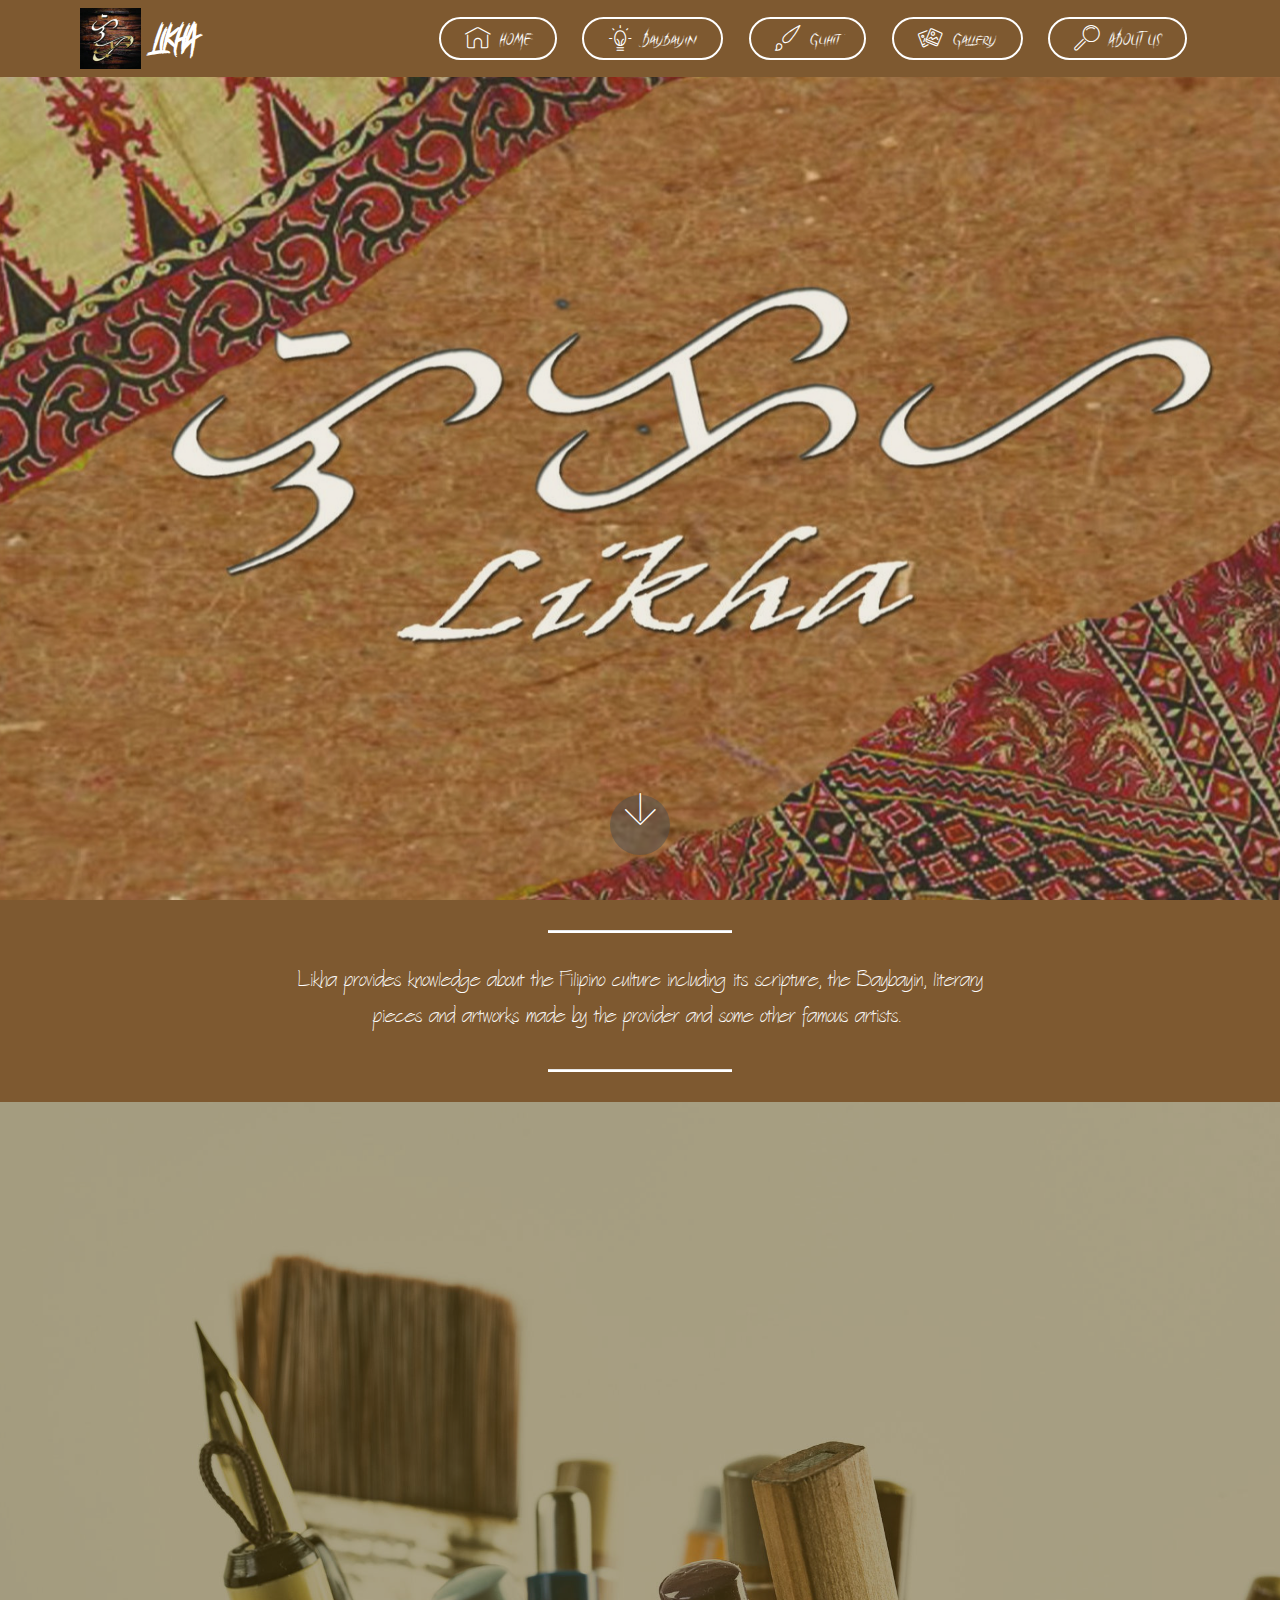
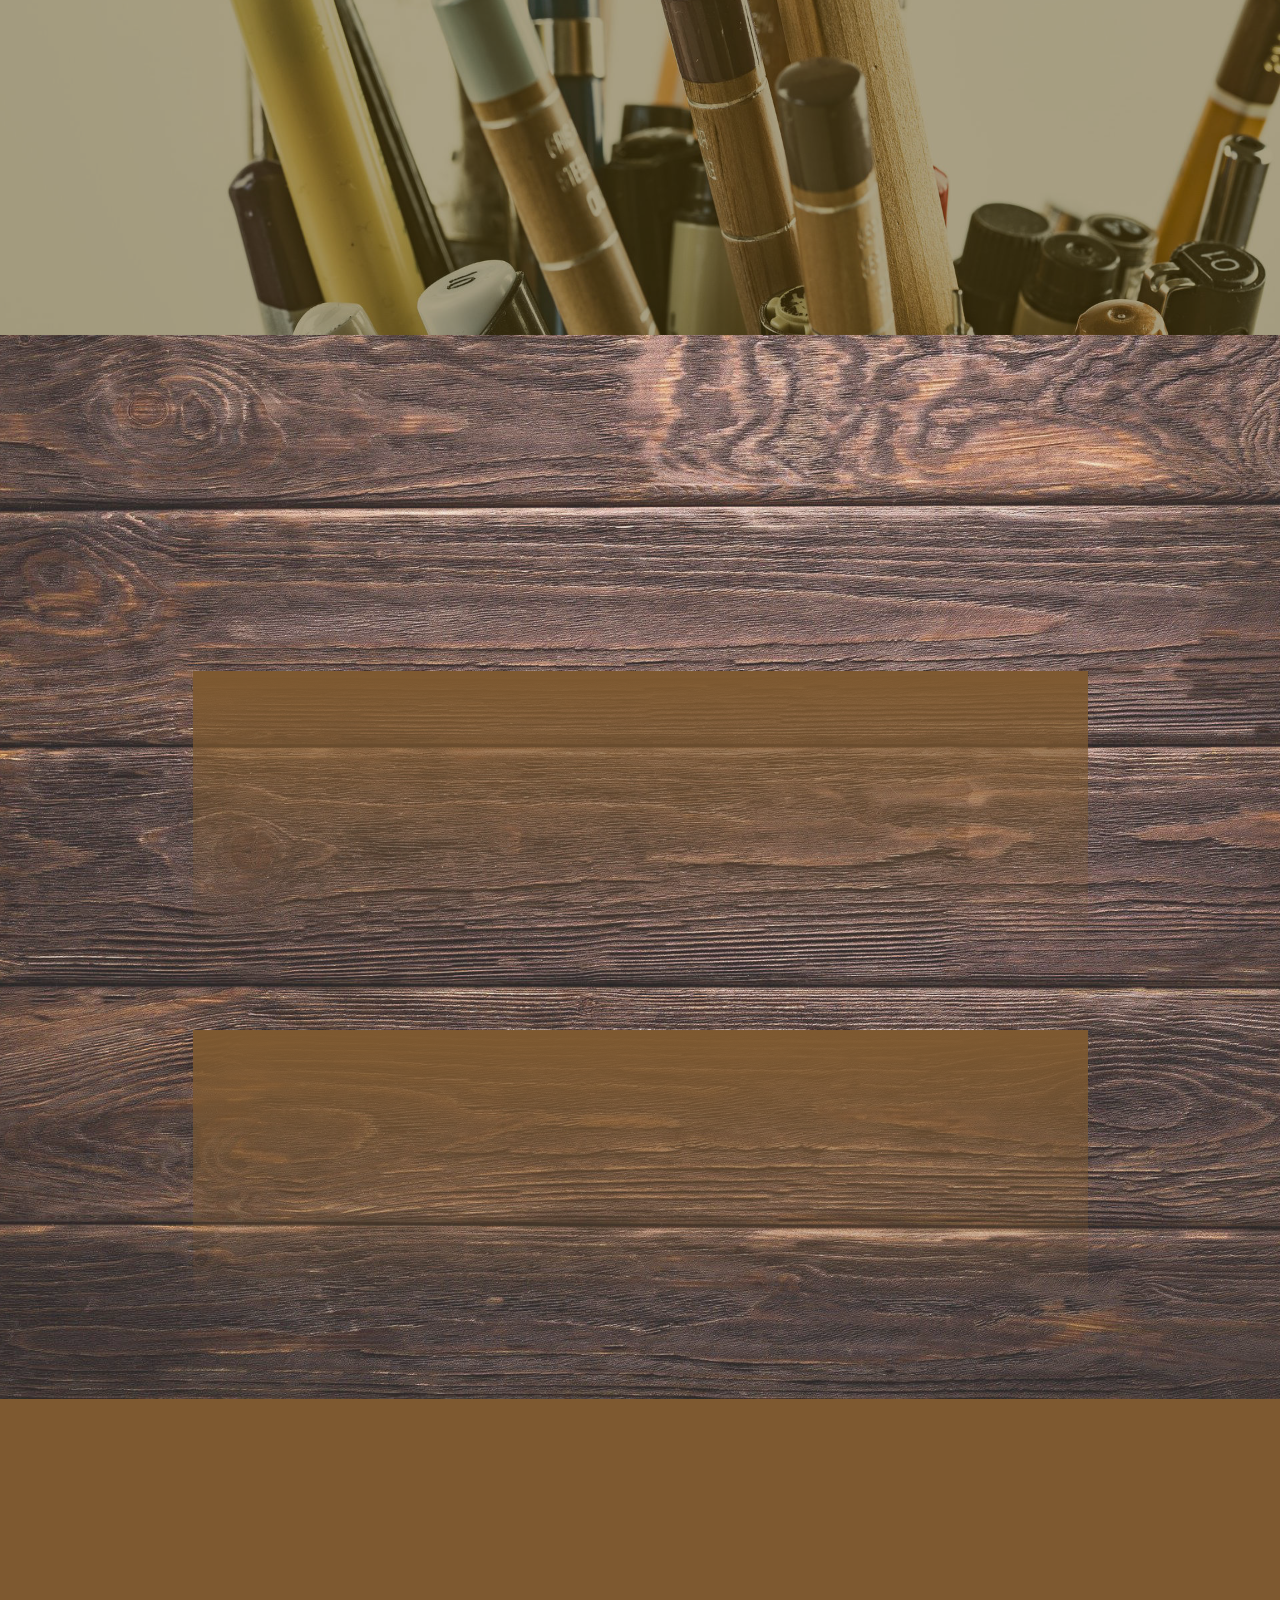
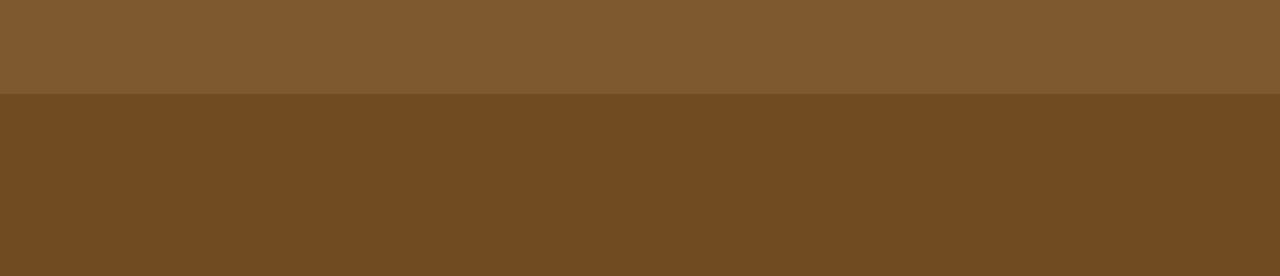
<file: index.html>
<!DOCTYPE html>
<html  >
<head>
  <!-- Site made with Mobirise Website Builder v4.11.6, https://mobirise.com -->
  <meta charset="UTF-8">
  <meta http-equiv="X-UA-Compatible" content="IE=edge">
  <meta name="generator" content="Mobirise v4.11.6, mobirise.com">
  <meta name="viewport" content="width=device-width, initial-scale=1, minimum-scale=1">
  <link rel="shortcut icon" href="assets/images/logo-122x122.jpg" type="image/x-icon">
  <meta name="description" content="Likha is a website that aims to promote Baybayin and inspire those who love art. ">
  
  <title>Home</title>
  <link rel="stylesheet" href="assets/web/assets/mobirise-icons/mobirise-icons.css">
  <link rel="stylesheet" href="assets/bootstrap/css/bootstrap.min.css">
  <link rel="stylesheet" href="assets/bootstrap/css/bootstrap-grid.min.css">
  <link rel="stylesheet" href="assets/bootstrap/css/bootstrap-reboot.min.css">
  <link rel="stylesheet" href="assets/socicon/css/styles.css">
  <link rel="stylesheet" href="assets/tether/tether.min.css">
  <link rel="stylesheet" href="assets/animatecss/animate.min.css">
  <link rel="stylesheet" href="assets/dropdown/css/style.css">
  <link rel="stylesheet" href="assets/theme/css/style.css">
  <link href="assets/fonts/style.css" rel="stylesheet">
  <link rel="preload" as="style" href="assets/mobirise/css/mbr-additional.css"><link rel="stylesheet" href="assets/mobirise/css/mbr-additional.css" type="text/css">
  
  
  
</head>
<body>
  <section class="menu cid-rJhqG08rZu" once="menu" id="menu1-3">

    

    <nav class="navbar navbar-expand beta-menu navbar-dropdown align-items-center navbar-fixed-top navbar-toggleable-sm">
        <button class="navbar-toggler navbar-toggler-right" type="button" data-toggle="collapse" data-target="#navbarSupportedContent" aria-controls="navbarSupportedContent" aria-expanded="false" aria-label="Toggle navigation">
            <div class="hamburger">
                <span></span>
                <span></span>
                <span></span>
                <span></span>
            </div>
        </button>
        <div class="menu-logo">
            <div class="navbar-brand">
                <span class="navbar-logo">
                    <a href="https://mobirise.co">
                         <img src="assets/images/logo-122x122.jpg" alt="Mobirise" title="" style="height: 3.8rem;">
                    </a>
                </span>
                <span class="navbar-caption-wrap"><a class="navbar-caption text-white display-4" href="https://mobirise.co">LIKHA</a></span>
            </div>
        </div>
        <div class="collapse navbar-collapse" id="navbarSupportedContent">
            
            <div class="navbar-buttons mbr-section-btn"><a class="btn btn-sm btn-white-outline display-7" href="index.html"><span class="mbri-home mbr-iconfont mbr-iconfont-btn"></span>HOME</a>  <a class="btn btn-sm btn-white-outline display-7" href="page1.html"><span class="mbri-idea mbr-iconfont mbr-iconfont-btn"></span>Baybayin</a> <a class="btn btn-sm btn-white-outline display-7" href="page4.html"><span class="mbri-change-style mbr-iconfont mbr-iconfont-btn"></span>Guhit</a> <a class="btn btn-sm btn-white-outline display-7" href="page2.html"><span class="mbri-image-gallery mbr-iconfont mbr-iconfont-btn"></span>Gallery</a> <a class="btn btn-sm btn-white-outline display-7" href="page3.html"><span class="mbri-search mbr-iconfont mbr-iconfont-btn"></span>ABOUT US</a></div>
        </div>
    </nav>
</section>

<section class="engine"><a href="https://mobirise.info/m">free web design templates</a></section><section class="header12 cid-rJhqN5jHeZ mbr-fullscreen" id="header12-5">

    

    <div class="mbr-overlay" style="opacity: 0.2; background-color: rgb(177, 163, 116);">
    </div>

    <div class="container  ">
            <div class="media-container">
                <div class="col-md-12 align-center">
                    
                    
                    

                    <div class="icons-media-container mbr-white">
                        <div class="card col-12 col-md-6">
                            
                            
                        </div>

                        <div class="card col-12 col-md-6">
                            
                            
                        </div>

                        

                        
                    </div>
                </div>
            </div>
    </div>

    <div class="mbr-arrow hidden-sm-down" aria-hidden="true">
        <a href="#next">
            <i class="mbri-down mbr-iconfont"></i>
        </a>
    </div>
</section>

<section class="mbr-section article content10 cid-rJhuNyxZTS" id="content10-d">
    
     

    <div class="container">
        <div class="inner-container" style="width: 66%;">
            <hr class="line" style="width: 25%;">
            <div class="section-text align-center mbr-white mbr-fonts-style display-5">Likha provides knowledge about the Filipino culture including its scripture, the Baybayin, literary pieces and artworks made by the provider and some other famous artists.&nbsp;</div>
            <hr class="line" style="width: 25%;">
        </div>
    </div>
</section>

<section class="features2 cid-rJhqWRaeIA" id="features2-6">

    

    <div class="mbr-overlay" style="opacity: 0.5; background-color: rgb(86, 68, 11);">
    </div>
    
    <div class="container">
        <div class="media-container-row">
            <div class="card p-3 col-12 col-md-6">
                <div class="card-wrapper">
                    <div class="card-img">
                        <img src="assets/images/nolisoliph-writingsystems1-1024x576.jpg" alt="Mobirise" title="">
                    </div>
                    <div class="card-box">
                        <h4 class="card-title pb-3 mbr-fonts-style display-4">Baybayin</h4>
                        <p class="mbr-text mbr-fonts-style display-5">&nbsp;Baybayin is one of the prominent ancient script used by the Tagalog people . Baybayin literally means "to spell"  from the word "Baybay" of the Filipino language. It has been part and one of the foundation of our culture and has been respected by the explorers . It is commonly mistaken as <strong>"Alibata"</strong> .<br><a href="page1.html" class="text-success"><strong>Learn more..</strong>.</a>
                        </p>
                    </div>
                </div>
            </div>

            <div class="card p-3 col-12 col-md-6">
                <div class="card-wrapper">
                    <div class="card-img">
                        <img src="assets/images/background2.jpg" alt="Mobirise">
                    </div>
                    <div class="card-box ">
                        <h4 class="card-title pb-3 mbr-fonts-style display-4">Guhit</h4>
                        <p class="mbr-text mbr-fonts-style display-5">Likha provides a gallery of portraits and other artworks  this may also include famous and some original literary pieces that the user may view and learn from the artworks.<br> <a href="page2.html" class="text-success"><strong>Learn more..</strong>.</a>
                        </p>
                    </div>
                </div>
            </div>

            

            
        </div>
    </div>
</section>

<section class="testimonials5 cid-rJhrad2Wby" id="testimonials5-9">

    

    <div class="mbr-overlay" style="opacity: 0.2; background-color: rgb(193, 193, 193);">
    </div>
    <div class="container">
        <div class="media-container-row">
            <div class="title col-12 align-center">
                <h2 class="pb-3 mbr-fonts-style display-2">
                    WHAT OUR DEVELOPERS SAY
                </h2>
                <h3 class="mbr-section-subtitle mbr-light pb-3 mbr-fonts-style display-5">Likha is a concept made by two senior high school students who aim to share knowledge and give inspiration to those who want to learn the Filipino old scripture or the <em>Baybayin</em>&nbsp;and how to draw from scratch to beautiful artworks.</h3>
            </div>
        </div>
    </div>

    <div class="container">
        <div class="media-container-column">
            

            
        <div class="mbr-testimonial align-center col-12 col-md-10">
                <div class="panel-item">
                    <div class="card-block">
                        <div class="testimonial-photo">
                            <img src="assets/images/79209438-832452093892197-1721876376358748160-n-240x224.jpeg" alt="" title="">
                        </div>
                        <p class="mbr-text mbr-fonts-style mbr-white display-5">" With passion and creativity, you'll be great and awesome as you think you will be. "</p>
                    </div>
                    <div class="card-footer">
                        <div class="mbr-author-name mbr-bold mbr-fonts-style mbr-white display-5">Angelu Framcisco</div>
                        <small class="mbr-author-desc mbr-italic mbr-light mbr-fonts-style mbr-white display-5">
                               Developer
                        </small>
                    </div>
                </div>
            </div><div class="mbr-testimonial align-center col-12 col-md-10">
                <div class="panel-item">
                    <div class="card-block">
                        <div class="testimonial-photo">
                            <img src="assets/images/7f878ef1-1cfe-4973-974a-5d014dd14a30-240x320.jpeg" alt="" title="">
                        </div>
                        <p class="mbr-text mbr-fonts-style mbr-white display-5">&nbsp;" Read, Learn, Practice, Spread love and ethnicity "</p>
                    </div>
                    <div class="card-footer">
                        <div class="mbr-author-name mbr-bold mbr-fonts-style mbr-white display-5">Lois Gyle Salamat</div>
                        <small class="mbr-author-desc mbr-italic mbr-light mbr-fonts-style mbr-white display-5">
                               Developer
                        </small>
                    </div>
                </div>
            </div></div>
    </div>   
</section>

<section class="cid-rJhrkpAFcf" id="footer1-a">

    

    

    <div class="container">
        <div class="media-container-row content text-white">
            <div class="col-12 col-md-3">
                <div class="media-wrap">
                    <a href="https://mobirise.co/">
                        <img src="assets/images/logo-192x192.jpg" alt="Mobirise" title="">
                    </a>
                </div>
            </div>
            <div class="col-12 col-md-3 mbr-fonts-style display-5">
                <h5 class="pb-3">
                    Address
                </h5>
                <p class="mbr-text">123 Brgy. Dequilo&nbsp;<br>Makati City, Philippines 101</p>
            </div>
            <div class="col-12 col-md-3 mbr-fonts-style display-5">
                <h5 class="pb-3">
                    Contacts
                </h5>
                <p class="mbr-text">
                    Email: likha.ltd@gmail.com
                    <br>Phone: +1 (0) 173 6824 561
                    <br>Fax: +1 (0) 084 9634 352
                </p>
            </div>
            <div class="col-12 col-md-3 mbr-fonts-style display-7">
                <h5 class="pb-3"></h5>
                <p class="mbr-text"></p>
            </div>
        </div>
        
    </div>
</section>

<section once="footers" class="cid-rJoE8B78Yw" id="footer7-n">

    

    

    <div class="container">
        <div class="media-container-row align-center mbr-white">
            <div class="row row-links">
                <ul class="foot-menu">
                    
                    
                    
                    
                    
                <li class="foot-menu-item mbr-fonts-style display-7">
                        <a class="text-white mbr-bold" href="page3.html" target="_blank">About us</a>
                    </li></ul>
            </div>
            <div class="row social-row">
                <div class="social-list align-right pb-2">
                    
                    
                    
                    
                    
                    
                <div class="soc-item">
                        <a href="https://twitter.com/mobirise" target="_blank">
                            <span class="socicon-twitter socicon mbr-iconfont mbr-iconfont-social"></span>
                        </a>
                    </div><div class="soc-item">
                        <a href="https://www.facebook.com/pages/Mobirise/1616226671953247" target="_blank">
                            <span class="socicon-facebook socicon mbr-iconfont mbr-iconfont-social"></span>
                        </a>
                    </div><div class="soc-item">
                        <a href="https://www.youtube.com/c/mobirise" target="_blank">
                            <span class="socicon-youtube socicon mbr-iconfont mbr-iconfont-social"></span>
                        </a>
                    </div></div>
            </div>
            <div class="row row-copirayt">
                <p class="mbr-text mb-0 mbr-fonts-style mbr-white align-center display-5">
                    © Copyright 2019 Likha - All Rights Reserved
                </p>
            </div>
        </div>
    </div>
</section>


  <script src="assets/web/assets/jquery/jquery.min.js"></script>
  <script src="assets/popper/popper.min.js"></script>
  <script src="assets/bootstrap/js/bootstrap.min.js"></script>
  <script src="assets/smoothscroll/smooth-scroll.js"></script>
  <script src="assets/tether/tether.min.js"></script>
  <script src="assets/touchswipe/jquery.touch-swipe.min.js"></script>
  <script src="assets/viewportchecker/jquery.viewportchecker.js"></script>
  <script src="assets/vimeoplayer/jquery.mb.vimeo_player.js"></script>
  <script src="assets/dropdown/js/nav-dropdown.js"></script>
  <script src="assets/dropdown/js/navbar-dropdown.js"></script>
  <script src="assets/theme/js/script.js"></script>
  
  
  <input name="animation" type="hidden">
  </body>
</html>
</file>
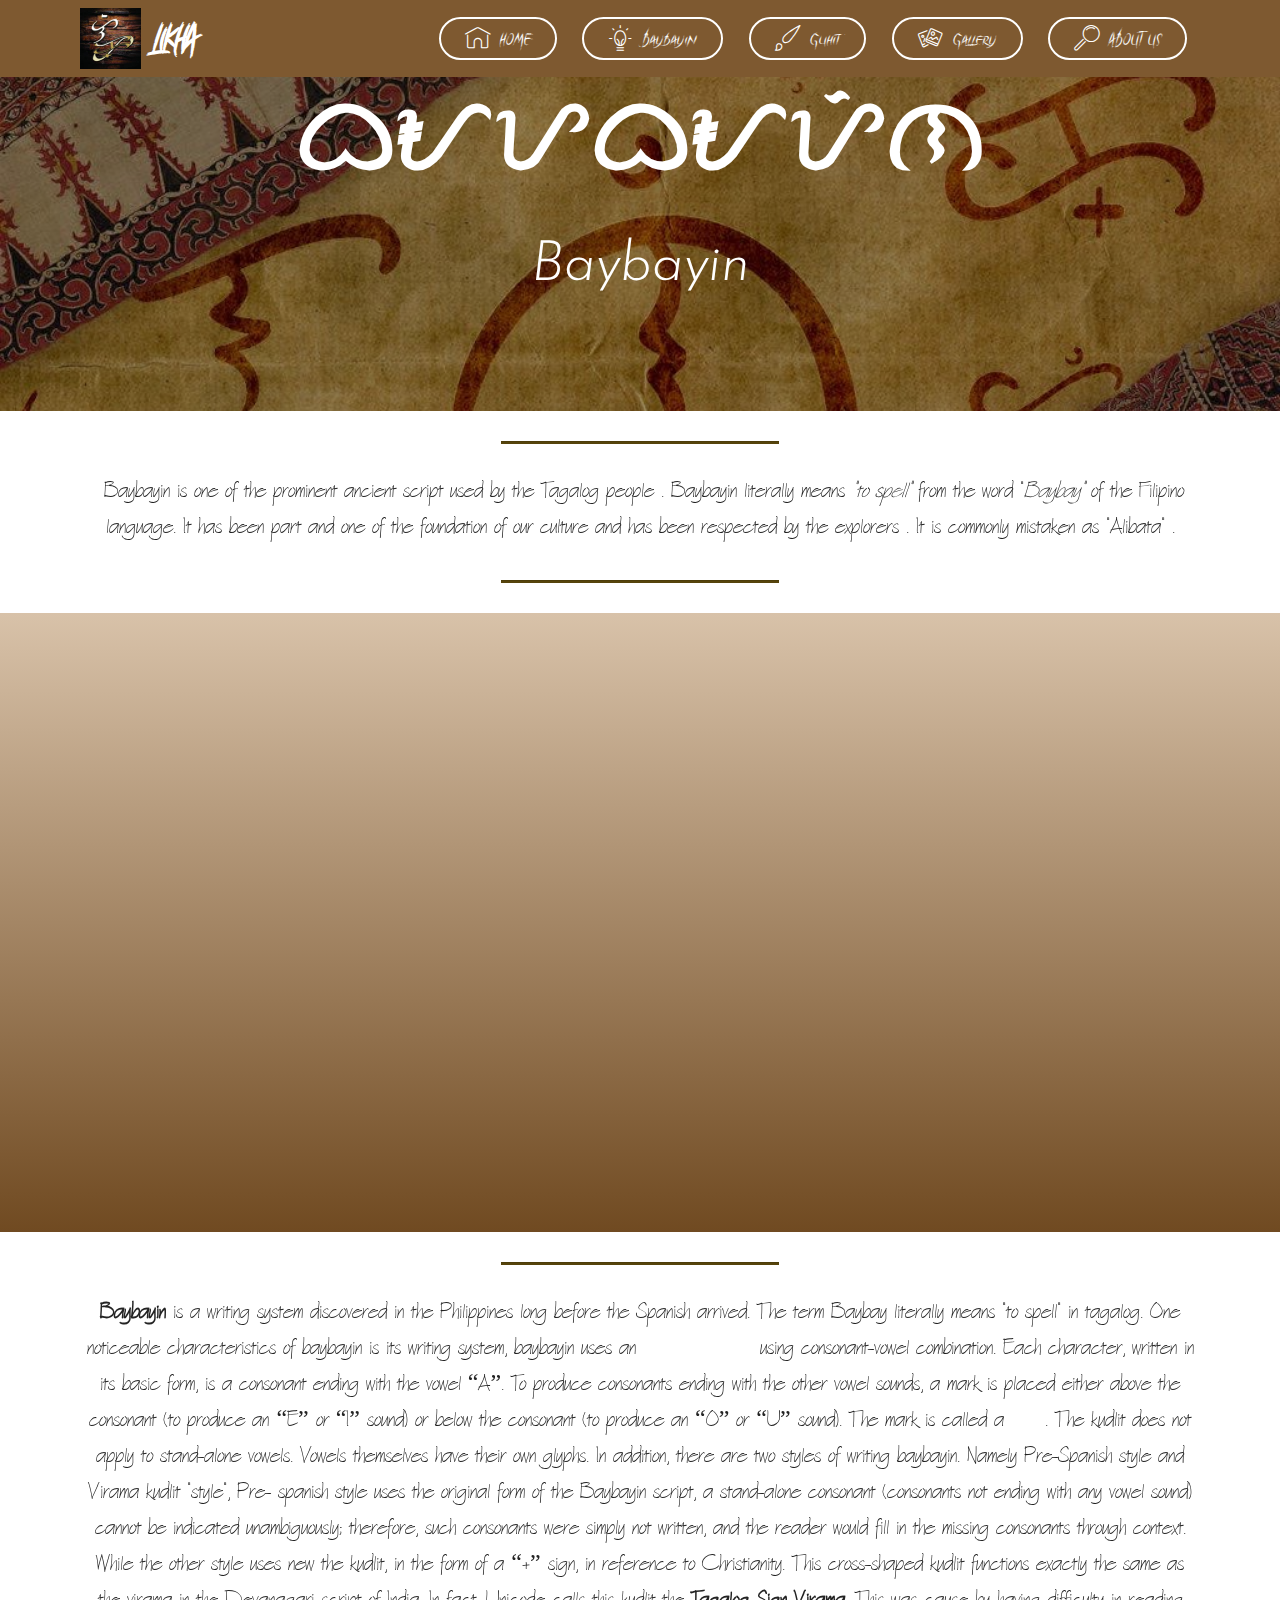
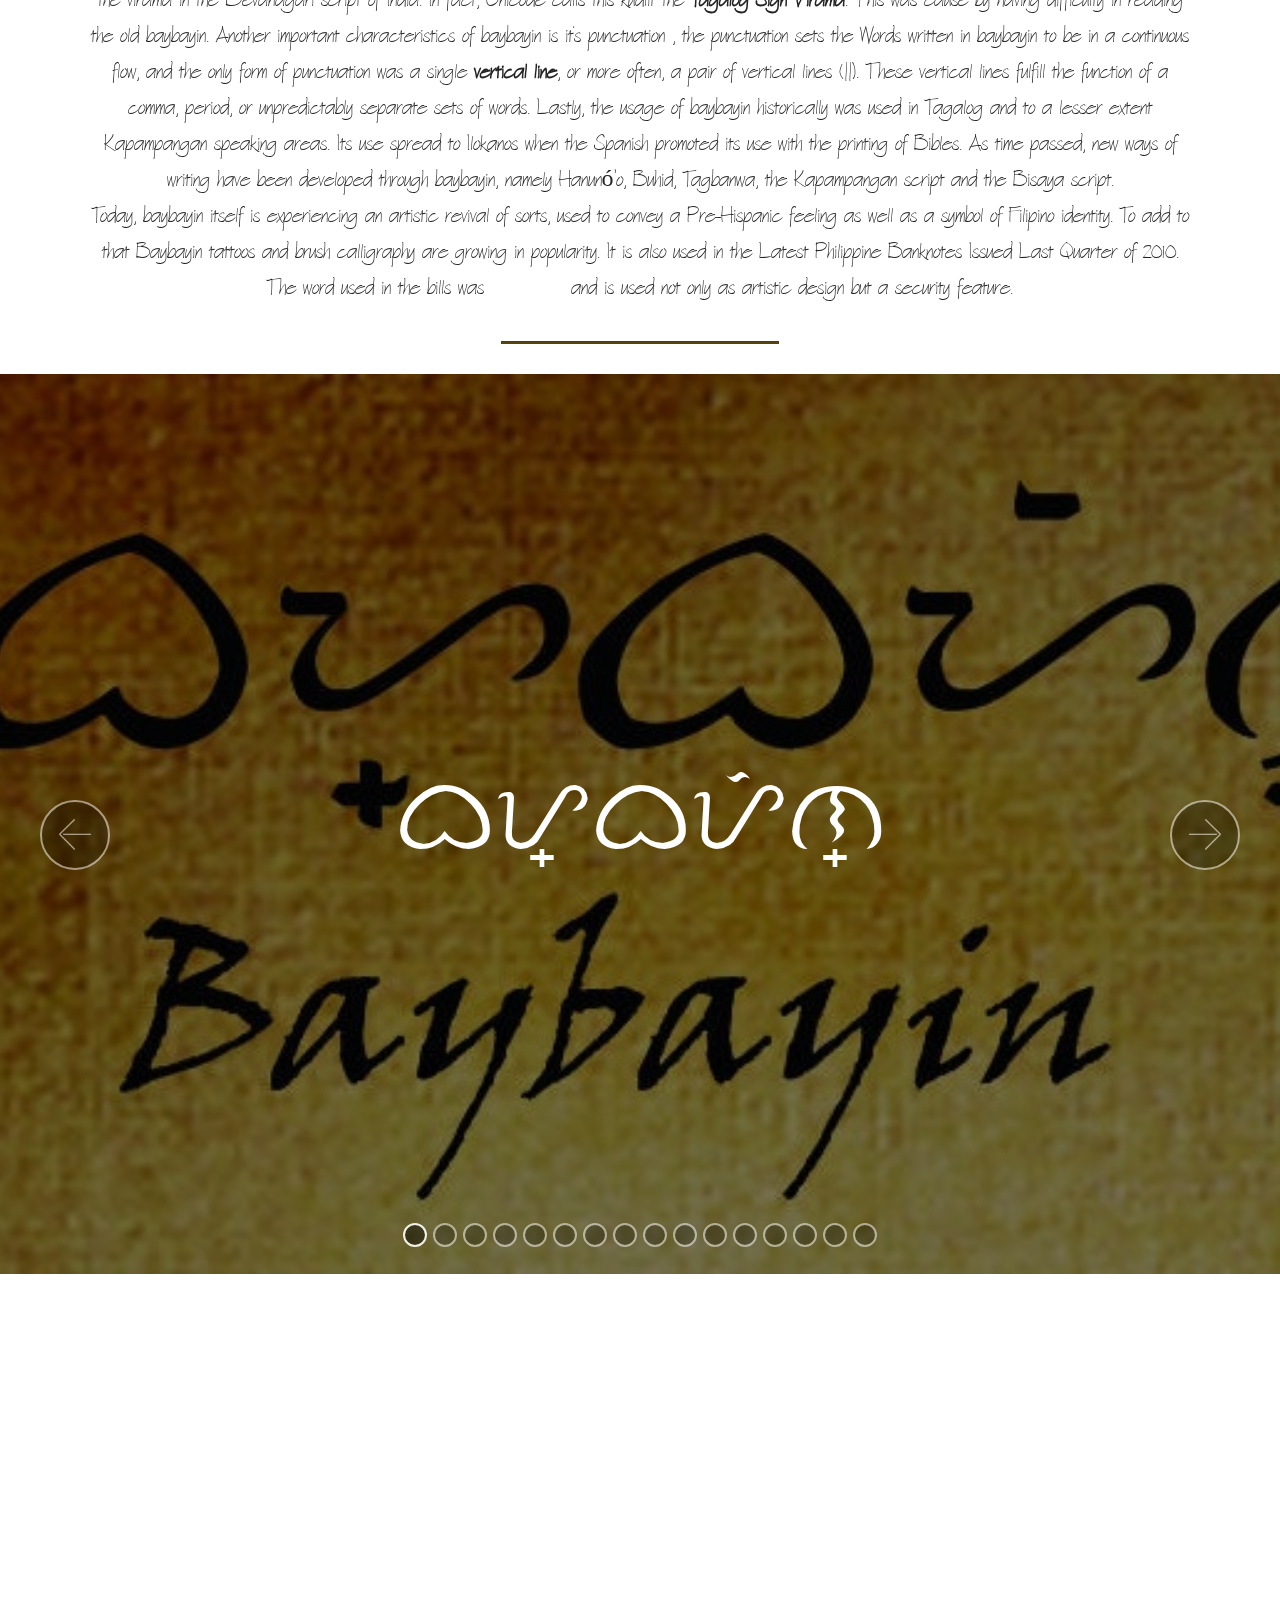
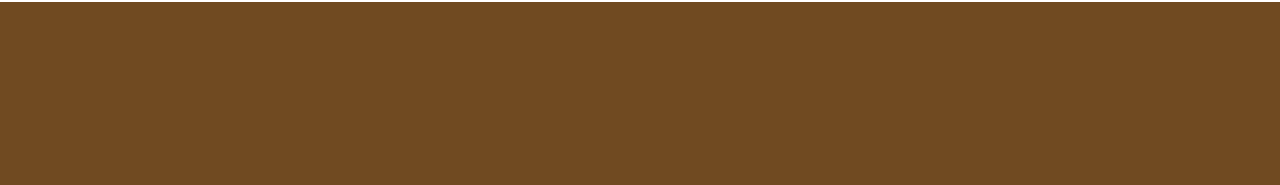
<file: page1.html>
<!DOCTYPE html>
<html  >
<head>
  <!-- Site made with Mobirise Website Builder v4.11.6, https://mobirise.com -->
  <meta charset="UTF-8">
  <meta http-equiv="X-UA-Compatible" content="IE=edge">
  <meta name="generator" content="Mobirise v4.11.6, mobirise.com">
  <meta name="viewport" content="width=device-width, initial-scale=1, minimum-scale=1">
  <link rel="shortcut icon" href="assets/images/logo-122x122.jpg" type="image/x-icon">
  <meta name="description" content="Learn Baybayin through Likha">
  
  <title>Baybayin</title>
  <link rel="stylesheet" href="assets/web/assets/mobirise-icons/mobirise-icons.css">
  <link rel="stylesheet" href="assets/bootstrap/css/bootstrap.min.css">
  <link rel="stylesheet" href="assets/bootstrap/css/bootstrap-grid.min.css">
  <link rel="stylesheet" href="assets/bootstrap/css/bootstrap-reboot.min.css">
  <link rel="stylesheet" href="assets/socicon/css/styles.css">
  <link rel="stylesheet" href="assets/dropdown/css/style.css">
  <link rel="stylesheet" href="assets/animatecss/animate.min.css">
  <link rel="stylesheet" href="assets/tether/tether.min.css">
  <link rel="stylesheet" href="assets/theme/css/style.css">
  <link href="assets/fonts/style.css" rel="stylesheet">
  <link rel="preload" as="style" href="assets/mobirise/css/mbr-additional.css"><link rel="stylesheet" href="assets/mobirise/css/mbr-additional.css" type="text/css">
  
  
  
</head>
<body>
  <section class="menu cid-rJhqG08rZu" once="menu" id="menu1-g">

    

    <nav class="navbar navbar-expand beta-menu navbar-dropdown align-items-center navbar-fixed-top navbar-toggleable-sm">
        <button class="navbar-toggler navbar-toggler-right" type="button" data-toggle="collapse" data-target="#navbarSupportedContent" aria-controls="navbarSupportedContent" aria-expanded="false" aria-label="Toggle navigation">
            <div class="hamburger">
                <span></span>
                <span></span>
                <span></span>
                <span></span>
            </div>
        </button>
        <div class="menu-logo">
            <div class="navbar-brand">
                <span class="navbar-logo">
                    <a href="https://mobirise.co">
                         <img src="assets/images/logo-122x122.jpg" alt="Mobirise" title="" style="height: 3.8rem;">
                    </a>
                </span>
                <span class="navbar-caption-wrap"><a class="navbar-caption text-white display-4" href="https://mobirise.co">LIKHA</a></span>
            </div>
        </div>
        <div class="collapse navbar-collapse" id="navbarSupportedContent">
            
            <div class="navbar-buttons mbr-section-btn"><a class="btn btn-sm btn-white-outline display-7" href="index.html"><span class="mbri-home mbr-iconfont mbr-iconfont-btn"></span>HOME</a>  <a class="btn btn-sm btn-white-outline display-7" href="page1.html"><span class="mbri-idea mbr-iconfont mbr-iconfont-btn"></span>Baybayin</a> <a class="btn btn-sm btn-white-outline display-7" href="page4.html"><span class="mbri-change-style mbr-iconfont mbr-iconfont-btn"></span>Guhit</a> <a class="btn btn-sm btn-white-outline display-7" href="page2.html"><span class="mbri-image-gallery mbr-iconfont mbr-iconfont-btn"></span>Gallery</a> <a class="btn btn-sm btn-white-outline display-7" href="page3.html"><span class="mbri-search mbr-iconfont mbr-iconfont-btn"></span>ABOUT US</a></div>
        </div>
    </nav>
</section>

<section class="engine"><a href="https://mobirise.info/n">free simple web templates</a></section><section class="header8 cid-rJoD5dFglL mbr-parallax-background" id="header8-j">

    

    <div class="mbr-overlay" style="opacity: 0.4; background-color: rgb(0, 0, 0);">
    </div>

    <div class="container align-center">
        <div class="row justify-content-md-center">
            <div class="mbr-white col-md-10">
                <h1 class="mbr-section-title align-center py-2 mbr-bold mbr-fonts-style display-1">Baybayin</h1>
                <p class="mbr-text align-center py-2 mbr-fonts-style display-2"><em>Baybayin</em></p>
                
                
                
            </div>
        </div>
    </div>
    
</section>

<section class="mbr-section article content9 cid-rJoDfFXOUa" id="content9-k">
    
     

    <div class="container">
        <div class="inner-container" style="width: 100%;">
            <hr class="line" style="width: 25%;">
            <div class="section-text align-center mbr-fonts-style display-5">&nbsp;Baybayin is one of the prominent ancient script used by the Tagalog people . Baybayin literally means <em>"to spell" </em>from the word "<em>Baybay" </em>of the Filipino language. It has been part and one of the foundation of our culture and has been respected by the explorers . It is commonly mistaken as "Alibata" .
</div>
            <hr class="line" style="width: 25%;">
        </div>
        </div>
</section>

<section class="cid-rKKuyLTpVK" id="video3-1m">

    
    
    <figure class="mbr-figure align-center container">
        <div class="video-block" style="width: 80%;">
            <div><iframe class="mbr-embedded-video" src="https://www.youtube.com/embed/XglqMYNxrKY?rel=0&amp;amp;showinfo=0&amp;autoplay=1&amp;loop=0" width="1280" height="720" frameborder="0" allowfullscreen></iframe></div>
        </div>
    </figure>
</section>

<section class="mbr-section article content9 cid-rJpBn6WXWX" id="content9-z">
    
     

    <div class="container">
        <div class="inner-container" style="width: 100%;">
            <hr class="line" style="width: 25%;">
            <div class="section-text align-center mbr-fonts-style display-5"><strong>Baybayin</strong> is a writing system discovered in the Philippines long before the Spanish arrived. The term Baybay literally means "to spell" in tagalog.  One noticeable characteristics of baybayin is its writing system,  baybayin uses an <strong><em>abugida system</em></strong> using consonant-vowel combination. Each character, written in its basic form, is a consonant ending with the vowel “A”. To produce consonants ending with the other vowel sounds, a mark is placed either above the consonant (to produce an “E” or “I” sound) or below the consonant (to produce an “O” or “U” sound). The mark is called a <strong><em>kudlit</em></strong>. The kudlit does not apply to stand-alone vowels. Vowels themselves have their own glyphs.  In addition,  there are two styles of writing baybayin. Namely Pre-Spanish style and Virama kudlit "style", Pre- spanish style uses the original form of the Baybayin script, a stand-alone consonant (consonants not ending with any vowel sound) cannot be indicated unambiguously; therefore, such consonants were simply not written, and the reader would fill in the missing consonants through context. While the other style uses  new the kudlit, in the form of a “+” sign, in reference to Christianity. This cross-shaped kudlit functions exactly the same as the virama in the Devanagari script of India. In fact, Unicode calls this kudlit the <strong>Tagalog Sign Virama</strong>. This was cause by having difficulty in reading the old baybayin.  Another important characteristics of baybayin is it's punctuation , the punctuation sets the Words written in baybayin to be in a continuous flow, and the only form of punctuation was a single <strong>vertical line</strong>, or more often, a pair of vertical lines (||). These vertical lines fulfill the function of a comma, period, or unpredictably separate sets of words. Lastly, the usage of baybayin historically was used in Tagalog and to a lesser extent Kapampangan speaking areas. Its use spread to Ilokanos when the Spanish promoted its use with the printing of Bibles. As time passed,   new ways of writing have been developed through baybayin, namely Hanunó’o, Buhid, Tagbanwa, the Kapampangan script and the Bisaya script.
<div>
</div><div>Today,  baybayin itself is experiencing an artistic revival of sorts, used to convey a Pre-Hispanic feeling as well as a symbol of Filipino identity. To add to that Baybayin tattoos and brush calligraphy are growing in popularity. It is also used in the Latest Philippine Banknotes Issued Last Quarter of 2010. The word used in the bills was <em>“Pilipino”</em> and is used not only as artistic design but a security feature.</div></div>
            <hr class="line" style="width: 25%;">
        </div>
        </div>
</section>

<section class="carousel slide cid-rJoDFQZjVZ" data-interval="false" id="slider1-l">

    

    <div class="full-screen"><div class="mbr-slider slide carousel" data-pause="true" data-keyboard="false" data-ride="false" data-interval="false"><ol class="carousel-indicators"><li data-app-prevent-settings="" data-target="#slider1-l" class=" active" data-slide-to="0"></li><li data-app-prevent-settings="" data-target="#slider1-l" data-slide-to="1"></li><li data-app-prevent-settings="" data-target="#slider1-l" data-slide-to="2"></li><li data-app-prevent-settings="" data-target="#slider1-l" data-slide-to="3"></li><li data-app-prevent-settings="" data-target="#slider1-l" data-slide-to="4"></li><li data-app-prevent-settings="" data-target="#slider1-l" data-slide-to="5"></li><li data-app-prevent-settings="" data-target="#slider1-l" data-slide-to="6"></li><li data-app-prevent-settings="" data-target="#slider1-l" data-slide-to="7"></li><li data-app-prevent-settings="" data-target="#slider1-l" data-slide-to="8"></li><li data-app-prevent-settings="" data-target="#slider1-l" data-slide-to="9"></li><li data-app-prevent-settings="" data-target="#slider1-l" data-slide-to="10"></li><li data-app-prevent-settings="" data-target="#slider1-l" data-slide-to="11"></li><li data-app-prevent-settings="" data-target="#slider1-l" data-slide-to="12"></li><li data-app-prevent-settings="" data-target="#slider1-l" data-slide-to="13"></li><li data-app-prevent-settings="" data-target="#slider1-l" data-slide-to="14"></li><li data-app-prevent-settings="" data-target="#slider1-l" data-slide-to="15"></li></ol><div class="carousel-inner" role="listbox"><div class="carousel-item slider-fullscreen-image active" data-bg-video-slide="false" style="background-image: url(assets/images/aa-1500x2100.jpeg);"><div class="container container-slide"><div class="image_wrapper"><div class="mbr-overlay" style="background-color: rgb(0, 0, 0);"></div><img src="assets/images/aa-1500x2100.jpeg" alt="" title=""><div class="carousel-caption justify-content-center"><div class="col-10 align-center"><h2 class="mbr-fonts-style display-1">by+byin+</h2></div></div></div></div></div><div class="carousel-item slider-fullscreen-image" data-bg-video-slide="false" style="background-image: url(assets/images/aaa-1500x2100.jpeg);"><div class="container container-slide"><div class="image_wrapper"><div class="mbr-overlay" style="opacity: 0.2;"></div><img src="assets/images/aaa-1500x2100.jpeg" alt="" title=""><div class="carousel-caption justify-content-center"><div class="col-10 align-right"></div></div></div></div></div><div class="carousel-item slider-fullscreen-image" data-bg-video-slide="false" style="background-image: url(assets/images/ba-1-1500x2100.jpeg);"><div class="container container-slide"><div class="image_wrapper"><div class="mbr-overlay" style="opacity: 0.2;"></div><img src="assets/images/ba-1-1500x2100.jpeg" alt="" title=""><div class="carousel-caption justify-content-center"><div class="col-10 align-right"></div></div></div></div></div><div class="carousel-item slider-fullscreen-image" data-bg-video-slide="false" style="background-image: url(assets/images/ka-1500x2100.jpeg);"><div class="container container-slide"><div class="image_wrapper"><div class="mbr-overlay" style="opacity: 0.2;"></div><img src="assets/images/ka-1500x2100.jpeg" alt="" title=""><div class="carousel-caption justify-content-center"><div class="col-10 align-right"></div></div></div></div></div><div class="carousel-item slider-fullscreen-image" data-bg-video-slide="false" style="background-image: url(assets/images/da-1500x2100.jpeg);"><div class="container container-slide"><div class="image_wrapper"><div class="mbr-overlay" style="opacity: 0.2;"></div><img src="assets/images/da-1500x2100.jpeg" alt="" title=""><div class="carousel-caption justify-content-center"><div class="col-10 align-right"></div></div></div></div></div><div class="carousel-item slider-fullscreen-image" data-bg-video-slide="false" style="background-image: url(assets/images/baybayin-3-1500x2100.jpeg);"><div class="container container-slide"><div class="image_wrapper"><div class="mbr-overlay" style="opacity: 0.4;"></div><img src="assets/images/baybayin-3-1500x2100.jpeg" alt="" title=""><div class="carousel-caption justify-content-center"><div class="col-10 align-right"></div></div></div></div></div><div class="carousel-item slider-fullscreen-image" data-bg-video-slide="false" style="background-image: url(assets/images/ga-1500x2100.jpeg);"><div class="container container-slide"><div class="image_wrapper"><div class="mbr-overlay" style="opacity: 0.2;"></div><img src="assets/images/ga-1500x2100.jpeg" alt="" title=""><div class="carousel-caption justify-content-center"><div class="col-10 align-right"></div></div></div></div></div><div class="carousel-item slider-fullscreen-image" data-bg-video-slide="false" style="background-image: url(assets/images/ha-1500x2100.jpeg);"><div class="container container-slide"><div class="image_wrapper"><div class="mbr-overlay" style="opacity: 0.2;"></div><img src="assets/images/ha-1500x2100.jpeg" alt="" title=""><div class="carousel-caption justify-content-center"><div class="col-10 align-right"></div></div></div></div></div><div class="carousel-item slider-fullscreen-image" data-bg-video-slide="false" style="background-image: url(assets/images/la-1500x2100.jpeg);"><div class="container container-slide"><div class="image_wrapper"><div class="mbr-overlay" style="opacity: 0.2;"></div><img src="assets/images/la-1500x2100.jpeg" alt="" title=""><div class="carousel-caption justify-content-center"><div class="col-10 align-right"></div></div></div></div></div><div class="carousel-item slider-fullscreen-image" data-bg-video-slide="false" style="background-image: url(assets/images/pa-1500x2100.jpeg);"><div class="container container-slide"><div class="image_wrapper"><div class="mbr-overlay" style="opacity: 0.2;"></div><img src="assets/images/pa-1500x2100.jpeg" alt="" title=""><div class="carousel-caption justify-content-center"><div class="col-10 align-right"></div></div></div></div></div><div class="carousel-item slider-fullscreen-image" data-bg-video-slide="false" style="background-image: url(assets/images/ra-1500x2100.jpeg);"><div class="container container-slide"><div class="image_wrapper"><div class="mbr-overlay" style="opacity: 0.2;"></div><img src="assets/images/ra-1500x2100.jpeg" alt="" title=""><div class="carousel-caption justify-content-center"><div class="col-10 align-right"></div></div></div></div></div><div class="carousel-item slider-fullscreen-image" data-bg-video-slide="false" style="background-image: url(assets/images/sa-1500x2100.jpeg);"><div class="container container-slide"><div class="image_wrapper"><div class="mbr-overlay" style="opacity: 0.2;"></div><img src="assets/images/sa-1500x2100.jpeg" alt="" title=""><div class="carousel-caption justify-content-center"><div class="col-10 align-right"></div></div></div></div></div><div class="carousel-item slider-fullscreen-image" data-bg-video-slide="false" style="background-image: url(assets/images/ta-1500x2100.jpeg);"><div class="container container-slide"><div class="image_wrapper"><div class="mbr-overlay" style="opacity: 0.2;"></div><img src="assets/images/ta-1500x2100.jpeg" alt="" title=""><div class="carousel-caption justify-content-center"><div class="col-10 align-right"></div></div></div></div></div><div class="carousel-item slider-fullscreen-image" data-bg-video-slide="false" style="background-image: url(assets/images/ou-1500x2100.jpeg);"><div class="container container-slide"><div class="image_wrapper"><div class="mbr-overlay" style="opacity: 0.2;"></div><img src="assets/images/ou-1500x2100.jpeg" alt="" title=""><div class="carousel-caption justify-content-center"><div class="col-10 align-right"></div></div></div></div></div><div class="carousel-item slider-fullscreen-image" data-bg-video-slide="false" style="background-image: url(assets/images/wawa-1500x2100.jpeg);"><div class="container container-slide"><div class="image_wrapper"><div class="mbr-overlay" style="opacity: 0.2;"></div><img src="assets/images/wawa-1500x2100.jpeg" alt="" title=""><div class="carousel-caption justify-content-center"><div class="col-10 align-right"></div></div></div></div></div><div class="carousel-item slider-fullscreen-image" data-bg-video-slide="false" style="background-image: url(assets/images/yaya-1500x2100.jpeg);"><div class="container container-slide"><div class="image_wrapper"><div class="mbr-overlay" style="opacity: 0.2;"></div><img src="assets/images/yaya-1500x2100.jpeg" alt="" title=""><div class="carousel-caption justify-content-center"><div class="col-10 align-right"></div></div></div></div></div></div><a data-app-prevent-settings="" class="carousel-control carousel-control-prev" role="button" data-slide="prev" href="#slider1-l"><span aria-hidden="true" class="mbri-left mbr-iconfont"></span><span class="sr-only">Previous</span></a><a data-app-prevent-settings="" class="carousel-control carousel-control-next" role="button" data-slide="next" href="#slider1-l"><span aria-hidden="true" class="mbri-right mbr-iconfont"></span><span class="sr-only">Next</span></a></div></div>

</section>

<section class="cid-rJoE6g2UKv" id="social-buttons1-m">
    
    

    

    <div class="container">
        <div class="media-container-row">
            <div class="col-md-8 align-center">
                <h2 class="pb-3 mbr-section-title mbr-fonts-style display-2">
                    SHARE THIS PAGE!
                </h2>
                <div>
                    <div class="mbr-social-likes" data-counters="false">
                        <span class="btn btn-social facebook mx-2" title="Share link on Facebook">
                            <i class="socicon socicon-facebook"></i>
                        </span>
                        <span class="btn btn-social twitter mx-2" title="Share link on Twitter">
                            <i class="socicon socicon-twitter"></i>
                        </span>
                        
                        
                    </div>
                </div>
            </div>
        </div>
    </div>
</section>

<section once="footers" class="cid-rJoE8B78Yw" id="footer7-n">

    

    

    <div class="container">
        <div class="media-container-row align-center mbr-white">
            <div class="row row-links">
                <ul class="foot-menu">
                    
                    
                    
                    
                    
                <li class="foot-menu-item mbr-fonts-style display-7">
                        <a class="text-white mbr-bold" href="page3.html" target="_blank">About us</a>
                    </li></ul>
            </div>
            <div class="row social-row">
                <div class="social-list align-right pb-2">
                    
                    
                    
                    
                    
                    
                <div class="soc-item">
                        <a href="https://twitter.com/mobirise" target="_blank">
                            <span class="socicon-twitter socicon mbr-iconfont mbr-iconfont-social"></span>
                        </a>
                    </div><div class="soc-item">
                        <a href="https://www.facebook.com/pages/Mobirise/1616226671953247" target="_blank">
                            <span class="socicon-facebook socicon mbr-iconfont mbr-iconfont-social"></span>
                        </a>
                    </div><div class="soc-item">
                        <a href="https://www.youtube.com/c/mobirise" target="_blank">
                            <span class="socicon-youtube socicon mbr-iconfont mbr-iconfont-social"></span>
                        </a>
                    </div><div class="soc-item">
                        <a href="https://instagram.com/mobirise" target="_blank">
                            <span class="socicon-instagram socicon mbr-iconfont mbr-iconfont-social"></span>
                        </a>
                    </div></div>
            </div>
            <div class="row row-copirayt">
                <p class="mbr-text mb-0 mbr-fonts-style mbr-white align-center display-5">
                    © Copyright 2019 Likha - All Rights Reserved
                </p>
            </div>
        </div>
    </div>
</section>


  <script src="assets/web/assets/jquery/jquery.min.js"></script>
  <script src="assets/popper/popper.min.js"></script>
  <script src="assets/bootstrap/js/bootstrap.min.js"></script>
  <script src="assets/smoothscroll/smooth-scroll.js"></script>
  <script src="assets/dropdown/js/nav-dropdown.js"></script>
  <script src="assets/dropdown/js/navbar-dropdown.js"></script>
  <script src="assets/touchswipe/jquery.touch-swipe.min.js"></script>
  <script src="assets/tether/tether.min.js"></script>
  <script src="assets/playervimeo/vimeo_player.js"></script>
  <script src="assets/parallax/jarallax.min.js"></script>
  <script src="assets/ytplayer/jquery.mb.ytplayer.min.js"></script>
  <script src="assets/vimeoplayer/jquery.mb.vimeo_player.js"></script>
  <script src="assets/sociallikes/social-likes.js"></script>
  <script src="assets/bootstrapcarouselswipe/bootstrap-carousel-swipe.js"></script>
  <script src="assets/viewportchecker/jquery.viewportchecker.js"></script>
  <script src="assets/theme/js/script.js"></script>
  <script src="assets/slidervideo/script.js"></script>
  
  
  <input name="animation" type="hidden">
  </body>
</html>
</file>
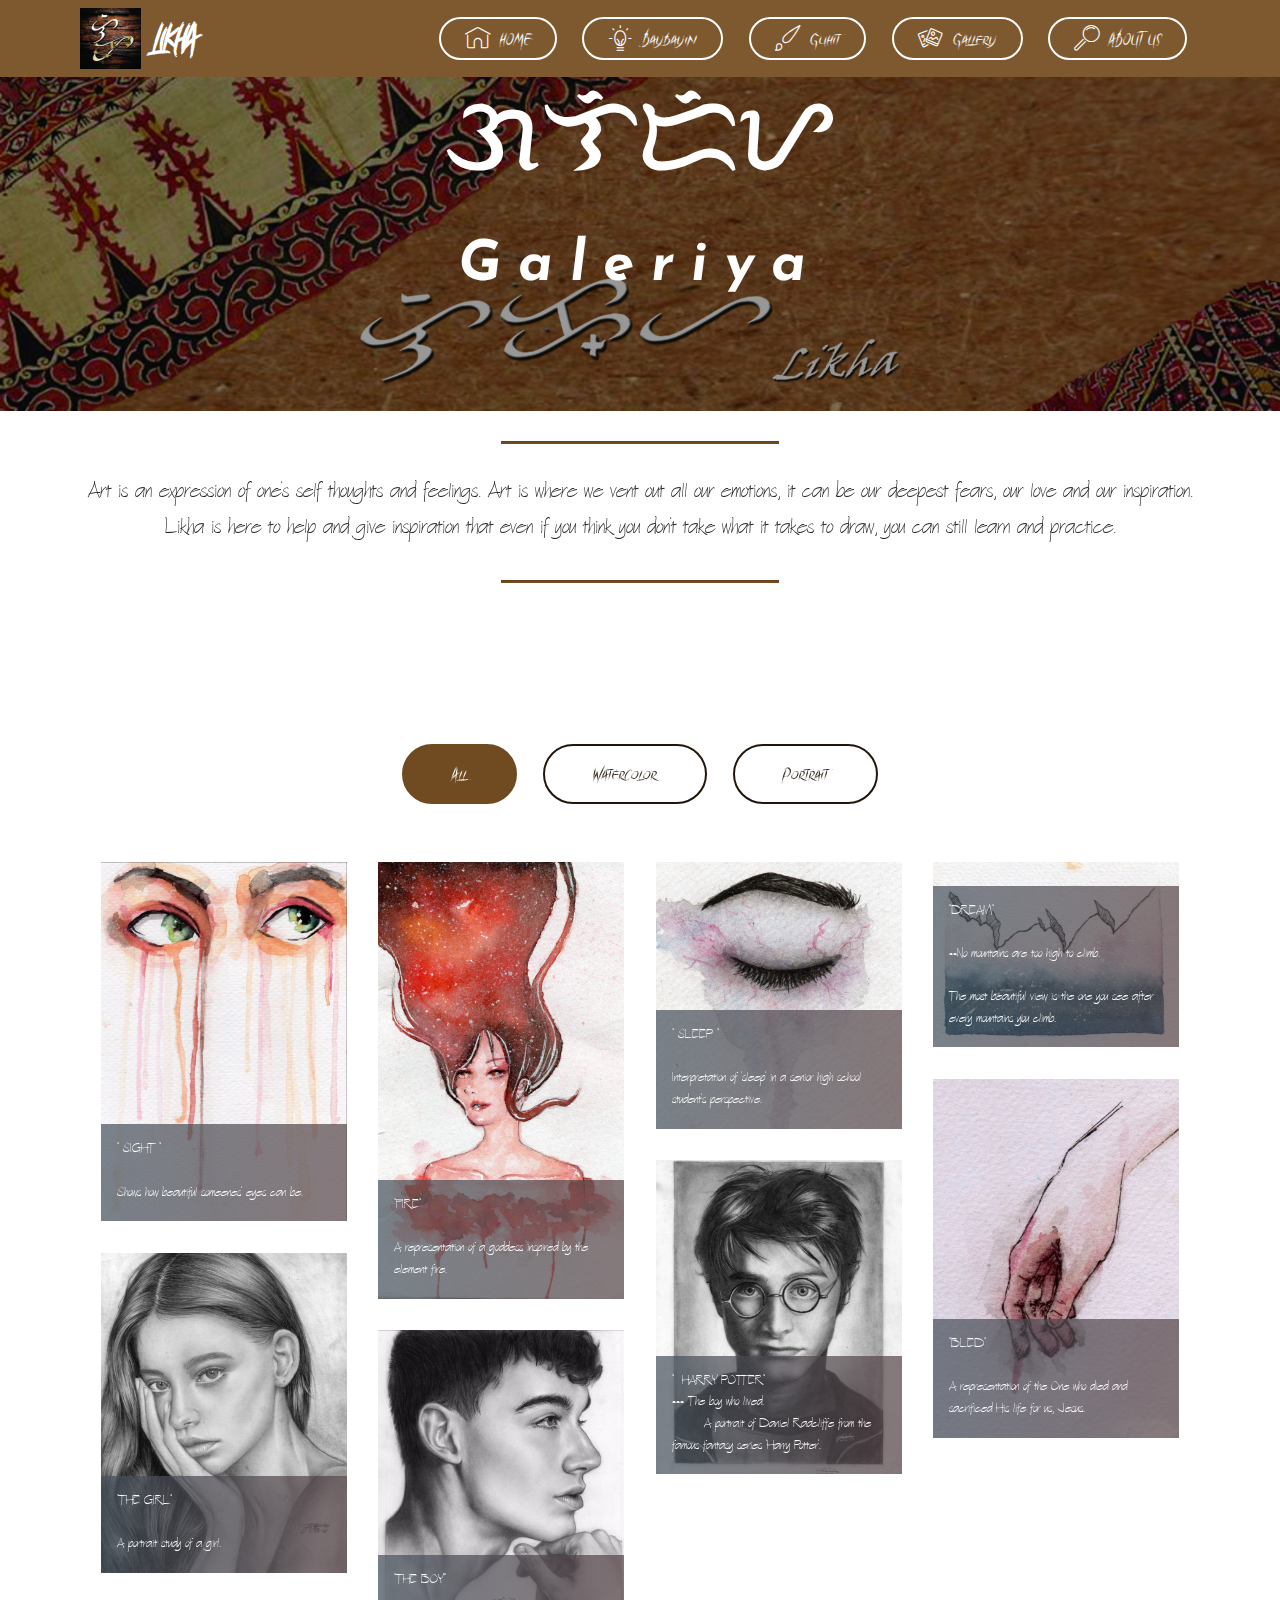
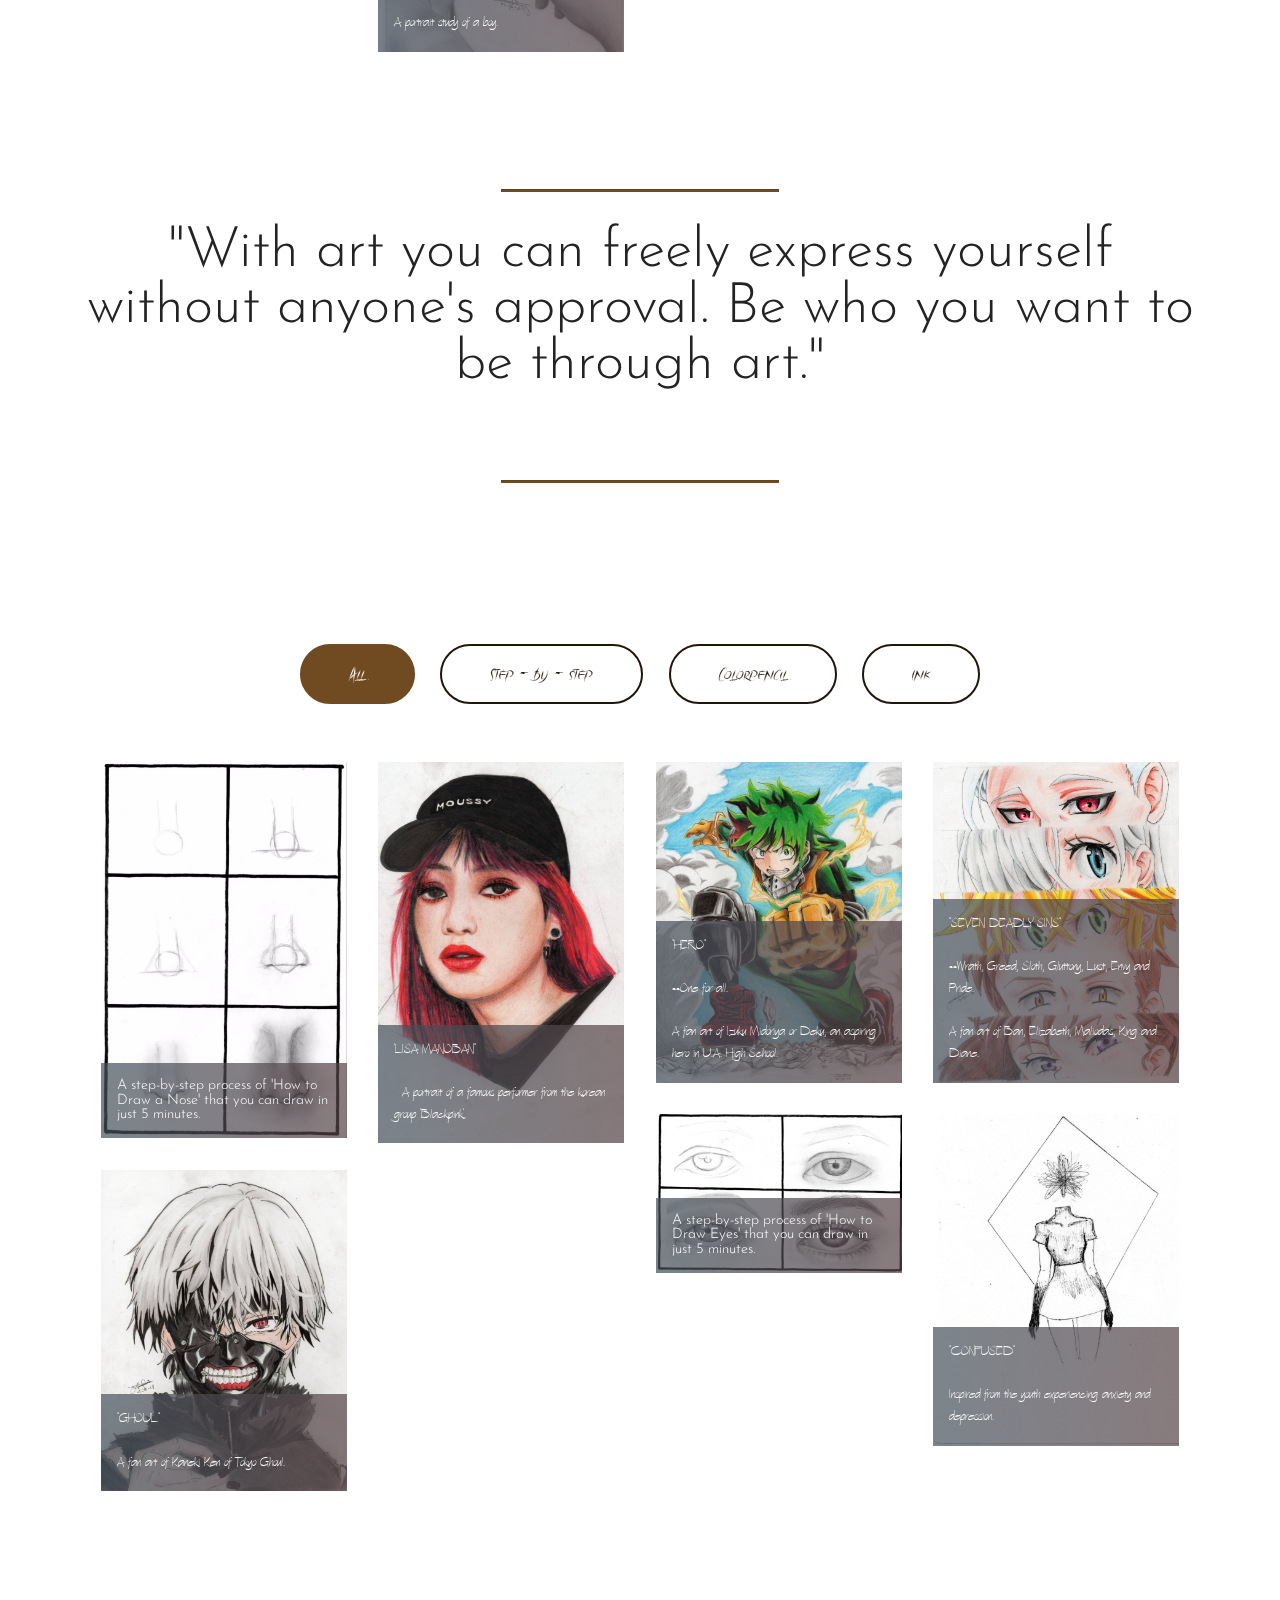
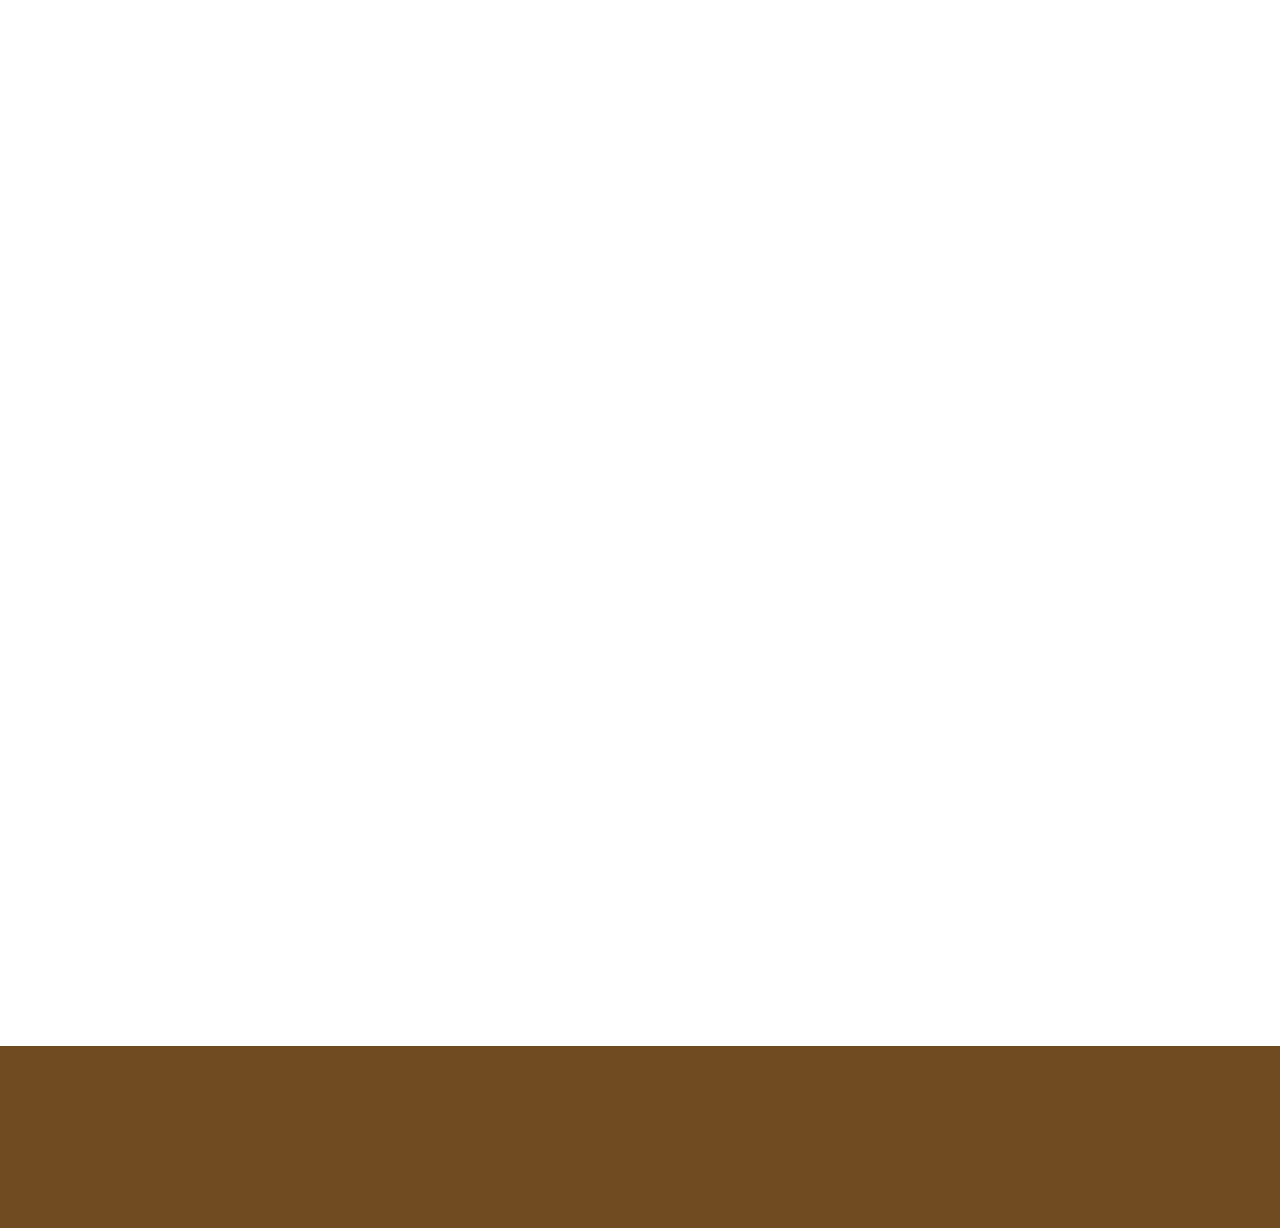
<file: page2.html>
<!DOCTYPE html>
<html  >
<head>
  <!-- Site made with Mobirise Website Builder v4.11.6, https://mobirise.com -->
  <meta charset="UTF-8">
  <meta http-equiv="X-UA-Compatible" content="IE=edge">
  <meta name="generator" content="Mobirise v4.11.6, mobirise.com">
  <meta name="viewport" content="width=device-width, initial-scale=1, minimum-scale=1">
  <link rel="shortcut icon" href="assets/images/logo-122x122.jpg" type="image/x-icon">
  <meta name="description" content="Collection of artworks">
  
  <title>Galeriya</title>
  <link rel="stylesheet" href="assets/web/assets/mobirise-icons/mobirise-icons.css">
  <link rel="stylesheet" href="assets/bootstrap/css/bootstrap.min.css">
  <link rel="stylesheet" href="assets/bootstrap/css/bootstrap-grid.min.css">
  <link rel="stylesheet" href="assets/bootstrap/css/bootstrap-reboot.min.css">
  <link rel="stylesheet" href="assets/socicon/css/styles.css">
  <link rel="stylesheet" href="assets/dropdown/css/style.css">
  <link rel="stylesheet" href="assets/animatecss/animate.min.css">
  <link rel="stylesheet" href="assets/tether/tether.min.css">
  <link rel="stylesheet" href="assets/theme/css/style.css">
  <link rel="stylesheet" href="assets/gallery/style.css">
  <link href="assets/fonts/style.css" rel="stylesheet">
  <link rel="preload" as="style" href="assets/mobirise/css/mbr-additional.css"><link rel="stylesheet" href="assets/mobirise/css/mbr-additional.css" type="text/css">
  
  
  
</head>
<body>
  <section class="menu cid-rJhqG08rZu" once="menu" id="menu1-h">

    

    <nav class="navbar navbar-expand beta-menu navbar-dropdown align-items-center navbar-fixed-top navbar-toggleable-sm">
        <button class="navbar-toggler navbar-toggler-right" type="button" data-toggle="collapse" data-target="#navbarSupportedContent" aria-controls="navbarSupportedContent" aria-expanded="false" aria-label="Toggle navigation">
            <div class="hamburger">
                <span></span>
                <span></span>
                <span></span>
                <span></span>
            </div>
        </button>
        <div class="menu-logo">
            <div class="navbar-brand">
                <span class="navbar-logo">
                    <a href="https://mobirise.co">
                         <img src="assets/images/logo-122x122.jpg" alt="Mobirise" title="" style="height: 3.8rem;">
                    </a>
                </span>
                <span class="navbar-caption-wrap"><a class="navbar-caption text-white display-4" href="https://mobirise.co">LIKHA</a></span>
            </div>
        </div>
        <div class="collapse navbar-collapse" id="navbarSupportedContent">
            
            <div class="navbar-buttons mbr-section-btn"><a class="btn btn-sm btn-white-outline display-7" href="index.html"><span class="mbri-home mbr-iconfont mbr-iconfont-btn"></span>HOME</a>  <a class="btn btn-sm btn-white-outline display-7" href="page1.html"><span class="mbri-idea mbr-iconfont mbr-iconfont-btn"></span>Baybayin</a> <a class="btn btn-sm btn-white-outline display-7" href="page4.html"><span class="mbri-change-style mbr-iconfont mbr-iconfont-btn"></span>Guhit</a> <a class="btn btn-sm btn-white-outline display-7" href="page2.html"><span class="mbri-image-gallery mbr-iconfont mbr-iconfont-btn"></span>Gallery</a> <a class="btn btn-sm btn-white-outline display-7" href="page3.html"><span class="mbri-search mbr-iconfont mbr-iconfont-btn"></span>ABOUT US</a></div>
        </div>
    </nav>
</section>

<section class="engine"><a href="https://mobirise.info/z">best css templates</a></section><section class="header8 cid-rJIZxiZDBm mbr-parallax-background" id="header8-18">

    

    <div class="mbr-overlay" style="opacity: 0.4; background-color: rgb(0, 0, 0);">
    </div>

    <div class="container align-center">
        <div class="row justify-content-md-center">
            <div class="mbr-white col-md-10">
                <h1 class="mbr-section-title align-center py-2 mbr-bold mbr-fonts-style display-1">gleriy</h1>
                <p class="mbr-text align-center py-2 mbr-fonts-style display-2"><em><strong>G a l e r i y a</strong>&nbsp;</em></p>
                
                
                
            </div>
        </div>
    </div>
    
</section>

<section class="mbr-section article content9 cid-rJJ3tT7ZkZ" id="content9-1a">
    
     

    <div class="container">
        <div class="inner-container" style="width: 100%;">
            <hr class="line" style="width: 25%;">
            <div class="section-text align-center mbr-fonts-style display-5">Art is an expression of one's self thoughts and feelings. Art is where we vent out all our emotions, it can be our deepest fears, our love and our inspiration. Likha is here to help and give inspiration that even if you think you don't take what it takes to draw, you can still learn and practice.</div>
            <hr class="line" style="width: 25%;">
        </div>
        </div>
</section>

<section class="mbr-gallery mbr-slider-carousel cid-rKXwDWILjU" id="gallery2-21">

    

    <div class="container">
        <div><!-- Filter --><div class="mbr-gallery-filter container gallery-filter-active"><ul buttons="0"><li class="mbr-gallery-filter-all"><a class="btn btn-md btn-primary-outline active display-7" href="">All</a></li></ul></div><!-- Gallery --><div class="mbr-gallery-row"><div class="mbr-gallery-layout-default"><div><div><div class="mbr-gallery-item mbr-gallery-item--p2" data-video-url="false" data-tags="Watercolor"><div href="#lb-gallery2-21" data-slide-to="0" data-toggle="modal"><img src="assets/images/img139-1-1231x1821-800x1172.jpeg" alt="" title=""><span class="icon-focus"></span><span class="mbr-gallery-title mbr-fonts-style display-5">" SIGHT "<br><br>Shows how beautiful someenes' eyes can be.&nbsp;</span></div></div><div class="mbr-gallery-item mbr-gallery-item--p2" data-video-url="false" data-tags="Watercolor"><div href="#lb-gallery2-21" data-slide-to="1" data-toggle="modal"><img src="assets/images/img138-1015x1807-800x1424.jpg" alt="" title=""><span class="icon-focus"></span><span class="mbr-gallery-title mbr-fonts-style display-5">"FIRE"
<br>
<br>  A representation of a goddess inspired by the element fire.</span></div></div><div class="mbr-gallery-item mbr-gallery-item--p2" data-video-url="false" data-tags="Watercolor"><div href="#lb-gallery2-21" data-slide-to="2" data-toggle="modal"><img src="assets/images/img136-979x1065-800x870.jpg" alt="" title=""><span class="icon-focus"></span><span class="mbr-gallery-title mbr-fonts-style display-5">" SLEEP "<br><br>  Interpretation of 'sleep' in a senior high school student's perspective.<br></span></div></div><div class="mbr-gallery-item mbr-gallery-item--p2" data-video-url="false" data-tags="Watercolor"><div href="#lb-gallery2-21" data-slide-to="3" data-toggle="modal"><img src="assets/images/img135-1476x1116-800x605.jpg" alt="" title=""><span class="icon-focus"></span><span class="mbr-gallery-title mbr-fonts-style display-5">"DREAM"<br><br>--No mountains are too high to climb.
<br>
<br>  The most beautiful view is the one you see after every mountains you climb.<br></span></div></div><div class="mbr-gallery-item mbr-gallery-item--p2" data-video-url="false" data-tags="Watercolor"><div href="#lb-gallery2-21" data-slide-to="4" data-toggle="modal"><img src="assets/images/img134-1-1108x1454-800x1170.jpeg" alt="" title=""><span class="icon-focus"></span><span class="mbr-gallery-title mbr-fonts-style display-5">"BLED"
<br>
<br>  A representation of the One who died and sacrificed His life for us, Jesus.</span></div></div><div class="mbr-gallery-item mbr-gallery-item--p2" data-video-url="false" data-tags="Portrait"><div href="#lb-gallery2-21" data-slide-to="5" data-toggle="modal"><img src="assets/images/img130-1-2000x2562-800x1025.jpg" alt="" title=""><span class="icon-focus"></span><span class="mbr-gallery-title mbr-fonts-style display-5">" &nbsp;HARRY POTTER"<br>--- The boy who lived.<br>&nbsp; &nbsp; &nbsp; &nbsp; A portrait of Daniel Radcliffe from the famous fantasy series 'Harry Potter'.&nbsp;</span></div></div><div class="mbr-gallery-item mbr-gallery-item--p2" data-video-url="false" data-tags="Portrait"><div href="#lb-gallery2-21" data-slide-to="6" data-toggle="modal"><img src="assets/images/img129-1-2000x2611-800x1044.jpg" alt="" title=""><span class="icon-focus"></span><span class="mbr-gallery-title mbr-fonts-style display-5">"THE GIRL"<br><br>A portrait study of a girl.</span></div></div><div class="mbr-gallery-item mbr-gallery-item--p2" data-video-url="false" data-tags="Portrait"><div href="#lb-gallery2-21" data-slide-to="7" data-toggle="modal"><img src="assets/images/img128-2000x2753-800x1050.jpeg" alt="" title=""><span class="icon-focus"></span><span class="mbr-gallery-title mbr-fonts-style display-5">"THE BOY"'<br><br>A portrait study of a boy.</span></div></div></div></div><div class="clearfix"></div></div></div><!-- Lightbox --><div data-app-prevent-settings="" class="mbr-slider modal fade carousel slide" tabindex="-1" data-keyboard="true" data-interval="false" id="lb-gallery2-21"><div class="modal-dialog"><div class="modal-content"><div class="modal-body"><div class="carousel-inner"><div class="carousel-item"><img src="assets/images/img139-1-1231x1821.jpeg" alt="" title=""></div><div class="carousel-item"><img src="assets/images/img138-1015x1807.jpg" alt="" title=""></div><div class="carousel-item"><img src="assets/images/img136-979x1065.jpg" alt="" title=""></div><div class="carousel-item"><img src="assets/images/img135-1476x1116.jpg" alt="" title=""></div><div class="carousel-item"><img src="assets/images/img134-1-1108x1454.jpeg" alt="" title=""></div><div class="carousel-item"><img src="assets/images/img130-1-2000x2562.jpg" alt="" title=""></div><div class="carousel-item active"><img src="assets/images/img129-1-2000x2611.jpg" alt="" title=""></div><div class="carousel-item"><img src="assets/images/img128-2000x2753.jpeg" alt="" title=""></div></div><a class="carousel-control carousel-control-prev" role="button" data-slide="prev" href="#lb-gallery2-21"><span class="mbri-left mbr-iconfont" aria-hidden="true"></span><span class="sr-only">Previous</span></a><a class="carousel-control carousel-control-next" role="button" data-slide="next" href="#lb-gallery2-21"><span class="mbri-right mbr-iconfont" aria-hidden="true"></span><span class="sr-only">Next</span></a><a class="close" href="#" role="button" data-dismiss="modal"><span class="sr-only">Close</span></a></div></div></div></div></div>
    </div>

</section>

<section class="mbr-section article content9 cid-rJJ484GXRj" id="content9-1e">
    
     

    <div class="container">
        <div class="inner-container" style="width: 100%;">
            <hr class="line" style="width: 25%;">
            <div class="section-text align-center mbr-fonts-style display-2">"With art you can freely express yourself without anyone's approval. Be who you want to be through art."<br><a href="page4.html"><strong>GUHIT</strong></a></div>
            <hr class="line" style="width: 25%;">
        </div>
        </div>
</section>

<section class="mbr-gallery mbr-slider-carousel cid-rKXBPwRWiE" id="gallery2-22">

    

    <div class="container">
        <div><!-- Filter --><div class="mbr-gallery-filter container gallery-filter-active"><ul buttons="0"><li class="mbr-gallery-filter-all"><a class="btn btn-md btn-primary-outline active display-7" href="">All</a></li></ul></div><!-- Gallery --><div class="mbr-gallery-row"><div class="mbr-gallery-layout-default"><div><div><div class="mbr-gallery-item mbr-gallery-item--p2" data-video-url="false" data-tags="Step - by - step"><div href="#lb-gallery2-22" data-slide-to="0" data-toggle="modal"><img src="assets/images/img133-1951x2995-800x1228.jpeg" alt="" title=""><span class="icon-focus"></span><span class="mbr-gallery-title mbr-fonts-style display-2">A step-by-step process of 'How to Draw a Nose' that you can draw in just 5 minutes.</span></div></div><div class="mbr-gallery-item mbr-gallery-item--p2" data-video-url="false" data-tags="Colorpencil"><div href="#lb-gallery2-22" data-slide-to="1" data-toggle="modal"><img src="assets/images/img123-1-1922x2988-800x1244.jpg" alt="" title=""><span class="icon-focus"></span><span class="mbr-gallery-title mbr-fonts-style display-5">'LISA MANOBAN"<br><br>&nbsp; A portrait of a famous performer from the korean group 'Blackpink'.<br></span></div></div><div class="mbr-gallery-item mbr-gallery-item--p2" data-video-url="false" data-tags="Colorpencil"><div href="#lb-gallery2-22" data-slide-to="2" data-toggle="modal"><img src="assets/images/img125-1-2000x2616-800x1046.jpg" alt="" title=""><span class="icon-focus"></span><span class="mbr-gallery-title mbr-fonts-style display-5">"HERO"<br><br>--One for all.
<br>
<br>   A fan art of Izuku Midoriya or Deku, an aspiring hero in U.A. High School.<br></span></div></div><div class="mbr-gallery-item mbr-gallery-item--p2" data-video-url="false" data-tags="Colorpencil"><div href="#lb-gallery2-22" data-slide-to="3" data-toggle="modal"><img src="assets/images/img127-1-2000x2616-800x1046.jpg" alt="" title=""><span class="icon-focus"></span><span class="mbr-gallery-title mbr-fonts-style display-5">"SEVEN DEADLY SINS"<br><br>--Wrath, Greed, Sloth, Gluttony, Lust, Envy and Pride.
<br>
<br>  A fan art of Ban, Elizabeth, Maliodas, King and Diane.<br></span></div></div><div class="mbr-gallery-item mbr-gallery-item--p2" data-video-url="false" data-tags="Step - by - step"><div href="#lb-gallery2-22" data-slide-to="4" data-toggle="modal"><img src="assets/images/img132-1-2000x1299-800x520.jpg" alt="" title=""><span class="icon-focus"></span><span class="mbr-gallery-title mbr-fonts-style display-2">A step-by-step process of 'How to Draw Eyes' that you can draw in just 5 minutes.</span></div></div><div class="mbr-gallery-item mbr-gallery-item--p2" data-video-url="false" data-tags="Ink"><div href="#lb-gallery2-22" data-slide-to="5" data-toggle="modal"><img src="assets/images/ink-1958x2649-800x1082.jpg" alt="" title=""><span class="icon-focus"></span><span class="mbr-gallery-title mbr-fonts-style display-5">"CONFUSED"<br><br>Inspired from the youth experiencing anxiety and depression.&nbsp;<br></span></div></div><div class="mbr-gallery-item mbr-gallery-item--p2" data-video-url="false" data-tags="Colorpencil"><div href="#lb-gallery2-22" data-slide-to="6" data-toggle="modal"><img src="assets/images/img124-1-2000x2620-800x1048.jpg" alt="" title=""><span class="icon-focus"></span><span class="mbr-gallery-title mbr-fonts-style display-5">"GHOUL"
<br>
<br>  A fan art of Kaneki Ken of Tokyo Ghoul.</span></div></div></div></div><div class="clearfix"></div></div></div><!-- Lightbox --><div data-app-prevent-settings="" class="mbr-slider modal fade carousel slide" tabindex="-1" data-keyboard="true" data-interval="false" id="lb-gallery2-22"><div class="modal-dialog"><div class="modal-content"><div class="modal-body"><div class="carousel-inner"><div class="carousel-item"><img src="assets/images/img133-1951x2995.jpeg" alt="" title=""></div><div class="carousel-item"><img src="assets/images/img123-1-1922x2988.jpg" alt="" title=""></div><div class="carousel-item"><img src="assets/images/img125-1-2000x2616.jpg" alt="" title=""></div><div class="carousel-item"><img src="assets/images/img127-1-2000x2616.jpg" alt="" title=""></div><div class="carousel-item"><img src="assets/images/img132-1-2000x1299.jpg" alt="" title=""></div><div class="carousel-item"><img src="assets/images/ink-1958x2649.jpg" alt="" title=""></div><div class="carousel-item active"><img src="assets/images/img124-1-2000x2620.jpg" alt="" title=""></div></div><a class="carousel-control carousel-control-prev" role="button" data-slide="prev" href="#lb-gallery2-22"><span class="mbri-left mbr-iconfont" aria-hidden="true"></span><span class="sr-only">Previous</span></a><a class="carousel-control carousel-control-next" role="button" data-slide="next" href="#lb-gallery2-22"><span class="mbri-right mbr-iconfont" aria-hidden="true"></span><span class="sr-only">Next</span></a><a class="close" href="#" role="button" data-dismiss="modal"><span class="sr-only">Close</span></a></div></div></div></div></div>
    </div>

</section>

<section class="cid-rJJ4491jWz" id="video2-1d">

    
    
    <figure class="mbr-figure align-center">
        <div class="video-block" style="width: 100%;">
            <div><iframe class="mbr-embedded-video" src="https://www.youtube.com/embed/CuWE9WILwGg?rel=0&amp;amp;showinfo=0&amp;autoplay=1&amp;loop=0" width="1280" height="720" frameborder="0" allowfullscreen></iframe></div>
        </div>
    </figure>
</section>

<section class="cid-rJJ3SyK51e" id="social-buttons1-1c">
    
    

    

    <div class="container">
        <div class="media-container-row">
            <div class="col-md-8 align-center">
                <h2 class="pb-3 mbr-section-title mbr-fonts-style display-2">
                    SHARE THIS PAGE!
                </h2>
                <div>
                    <div class="mbr-social-likes" data-counters="false">
                        <span class="btn btn-social facebook mx-2" title="Share link on Facebook">
                            <i class="socicon socicon-facebook"></i>
                        </span>
                        <span class="btn btn-social twitter mx-2" title="Share link on Twitter">
                            <i class="socicon socicon-twitter"></i>
                        </span>
                        
                        
                    </div>
                </div>
            </div>
        </div>
    </div>
</section>

<section once="footers" class="cid-rJoE8B78Yw" id="footer7-n">

    

    

    <div class="container">
        <div class="media-container-row align-center mbr-white">
            <div class="row row-links">
                <ul class="foot-menu">
                    
                    
                    
                    
                    
                <li class="foot-menu-item mbr-fonts-style display-7">
                        <a class="text-white mbr-bold" href="page3.html" target="_blank">About us</a>
                    </li></ul>
            </div>
            <div class="row social-row">
                <div class="social-list align-right pb-2">
                    
                    
                    
                    
                    
                    
                <div class="soc-item">
                        <a href="https://twitter.com/mobirise" target="_blank">
                            <span class="socicon-twitter socicon mbr-iconfont mbr-iconfont-social"></span>
                        </a>
                    </div><div class="soc-item">
                        <a href="https://www.facebook.com/pages/Mobirise/1616226671953247" target="_blank">
                            <span class="socicon-facebook socicon mbr-iconfont mbr-iconfont-social"></span>
                        </a>
                    </div><div class="soc-item">
                        <a href="https://www.youtube.com/c/mobirise" target="_blank">
                            <span class="socicon-youtube socicon mbr-iconfont mbr-iconfont-social"></span>
                        </a>
                    </div></div>
            </div>
            <div class="row row-copirayt">
                <p class="mbr-text mb-0 mbr-fonts-style mbr-white align-center display-5">
                    © Copyright 2019 Likha - All Rights Reserved
                </p>
            </div>
        </div>
    </div>
</section>


  <script src="assets/web/assets/jquery/jquery.min.js"></script>
  <script src="assets/popper/popper.min.js"></script>
  <script src="assets/bootstrap/js/bootstrap.min.js"></script>
  <script src="assets/smoothscroll/smooth-scroll.js"></script>
  <script src="assets/dropdown/js/nav-dropdown.js"></script>
  <script src="assets/dropdown/js/navbar-dropdown.js"></script>
  <script src="assets/touchswipe/jquery.touch-swipe.min.js"></script>
  <script src="assets/viewportchecker/jquery.viewportchecker.js"></script>
  <script src="assets/tether/tether.min.js"></script>
  <script src="assets/parallax/jarallax.min.js"></script>
  <script src="assets/masonry/masonry.pkgd.min.js"></script>
  <script src="assets/imagesloaded/imagesloaded.pkgd.min.js"></script>
  <script src="assets/bootstrapcarouselswipe/bootstrap-carousel-swipe.js"></script>
  <script src="assets/sociallikes/social-likes.js"></script>
  <script src="assets/vimeoplayer/jquery.mb.vimeo_player.js"></script>
  <script src="assets/playervimeo/vimeo_player.js"></script>
  <script src="assets/theme/js/script.js"></script>
  <script src="assets/slidervideo/script.js"></script>
  <script src="assets/gallery/player.min.js"></script>
  <script src="assets/gallery/script.js"></script>
  
  
  <input name="animation" type="hidden">
  </body>
</html>
</file>
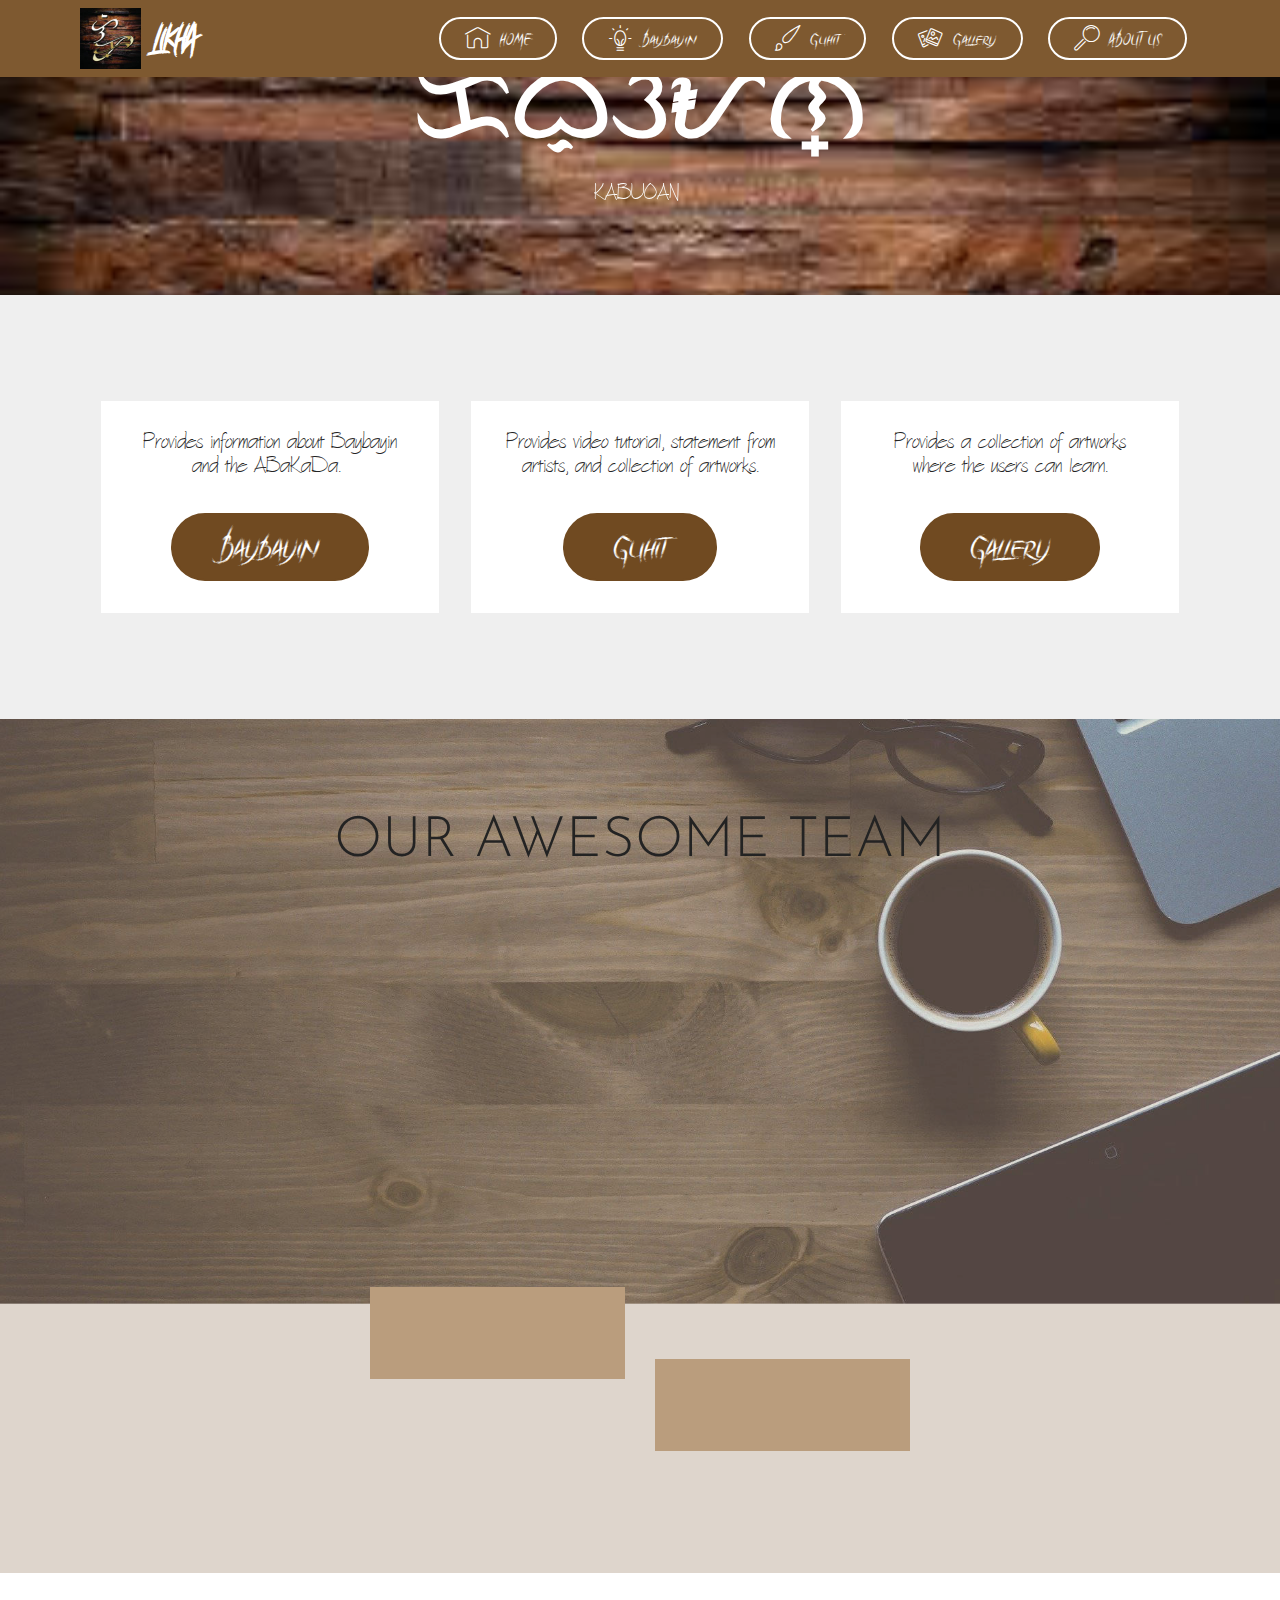
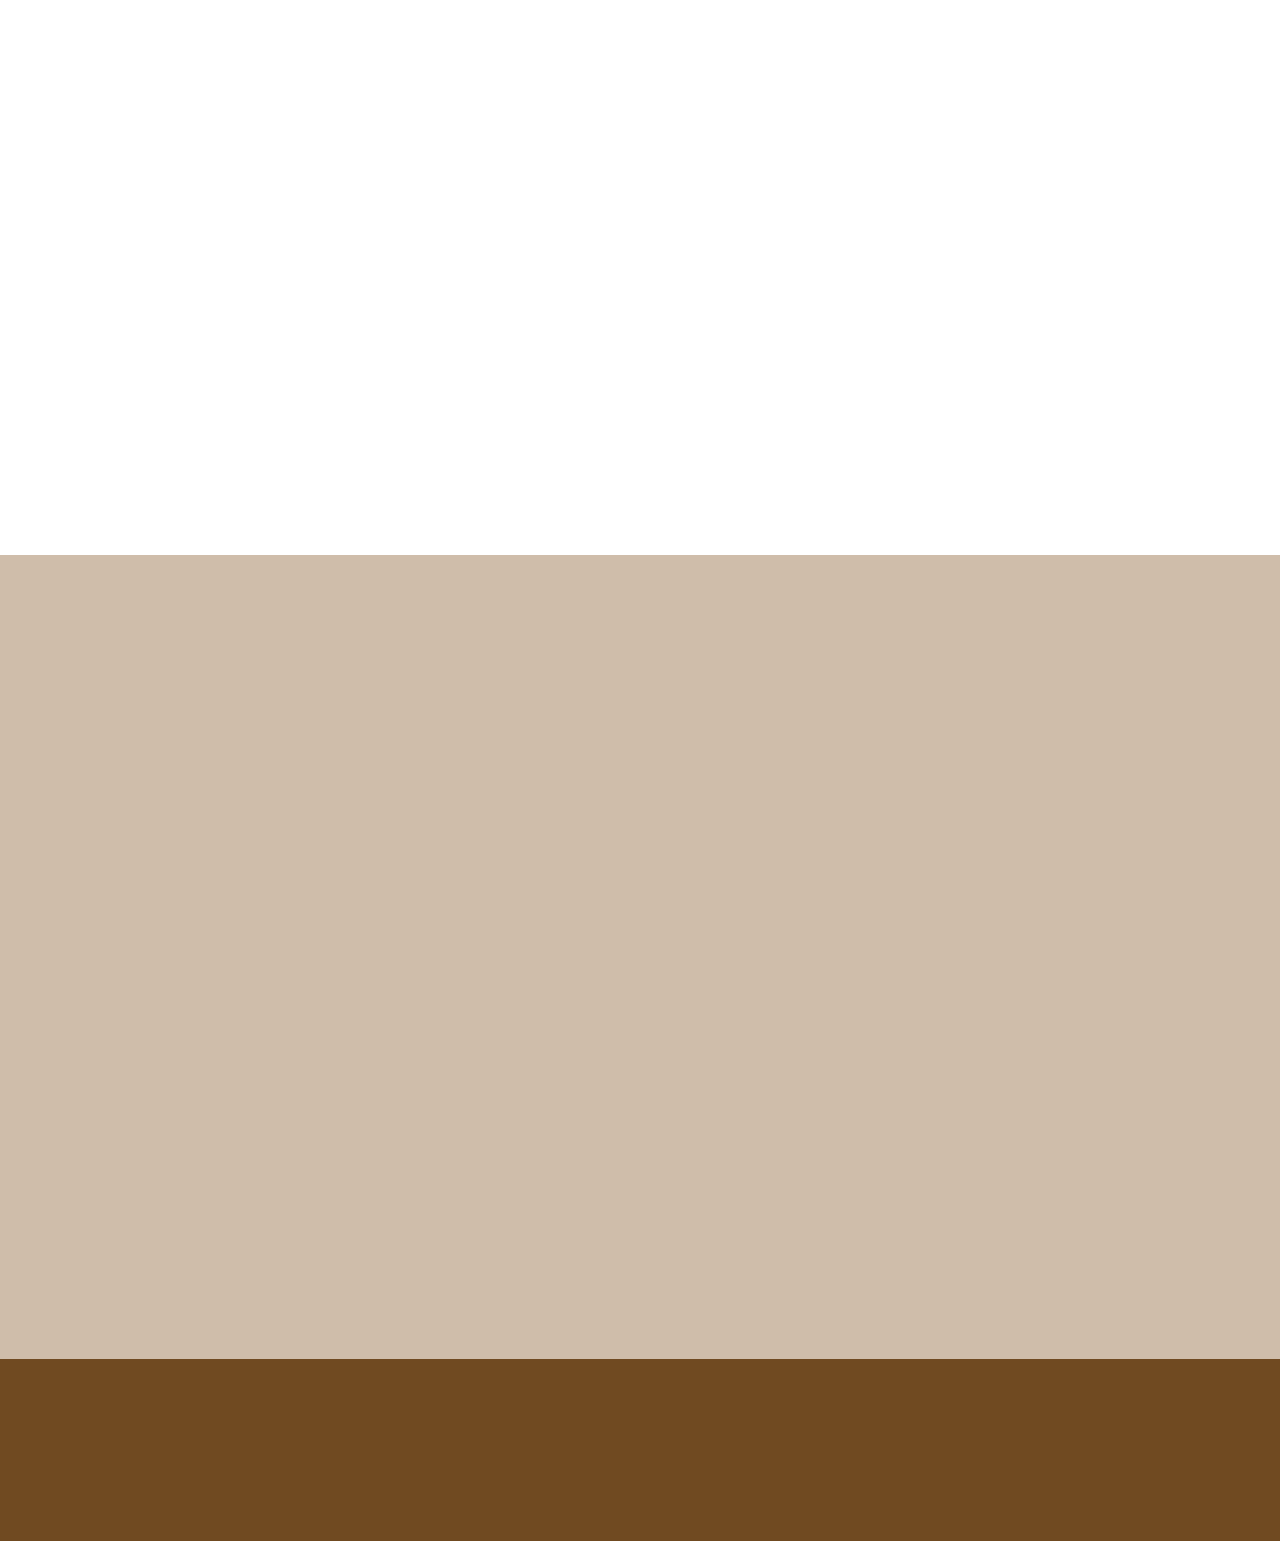
<file: page3.html>
<!DOCTYPE html>
<html  >
<head>
  <!-- Site made with Mobirise Website Builder v4.11.6, https://mobirise.com -->
  <meta charset="UTF-8">
  <meta http-equiv="X-UA-Compatible" content="IE=edge">
  <meta name="generator" content="Mobirise v4.11.6, mobirise.com">
  <meta name="viewport" content="width=device-width, initial-scale=1, minimum-scale=1">
  <link rel="shortcut icon" href="assets/images/logo-122x122.jpg" type="image/x-icon">
  <meta name="description" content="">
  
  <title>About us</title>
  <link rel="stylesheet" href="assets/web/assets/mobirise-icons/mobirise-icons.css">
  <link rel="stylesheet" href="assets/bootstrap/css/bootstrap.min.css">
  <link rel="stylesheet" href="assets/bootstrap/css/bootstrap-grid.min.css">
  <link rel="stylesheet" href="assets/bootstrap/css/bootstrap-reboot.min.css">
  <link rel="stylesheet" href="assets/socicon/css/styles.css">
  <link rel="stylesheet" href="assets/dropdown/css/style.css">
  <link rel="stylesheet" href="assets/animatecss/animate.min.css">
  <link rel="stylesheet" href="assets/tether/tether.min.css">
  <link rel="stylesheet" href="assets/theme/css/style.css">
  <link href="assets/fonts/style.css" rel="stylesheet">
  <link rel="preload" as="style" href="assets/mobirise/css/mbr-additional.css"><link rel="stylesheet" href="assets/mobirise/css/mbr-additional.css" type="text/css">
  
  
  
</head>
<body>
  <section class="menu cid-rJhqG08rZu" once="menu" id="menu1-i">

    

    <nav class="navbar navbar-expand beta-menu navbar-dropdown align-items-center navbar-fixed-top navbar-toggleable-sm">
        <button class="navbar-toggler navbar-toggler-right" type="button" data-toggle="collapse" data-target="#navbarSupportedContent" aria-controls="navbarSupportedContent" aria-expanded="false" aria-label="Toggle navigation">
            <div class="hamburger">
                <span></span>
                <span></span>
                <span></span>
                <span></span>
            </div>
        </button>
        <div class="menu-logo">
            <div class="navbar-brand">
                <span class="navbar-logo">
                    <a href="https://mobirise.co">
                         <img src="assets/images/logo-122x122.jpg" alt="Mobirise" title="" style="height: 3.8rem;">
                    </a>
                </span>
                <span class="navbar-caption-wrap"><a class="navbar-caption text-white display-4" href="https://mobirise.co">LIKHA</a></span>
            </div>
        </div>
        <div class="collapse navbar-collapse" id="navbarSupportedContent">
            
            <div class="navbar-buttons mbr-section-btn"><a class="btn btn-sm btn-white-outline display-7" href="index.html"><span class="mbri-home mbr-iconfont mbr-iconfont-btn"></span>HOME</a>  <a class="btn btn-sm btn-white-outline display-7" href="page1.html"><span class="mbri-idea mbr-iconfont mbr-iconfont-btn"></span>Baybayin</a> <a class="btn btn-sm btn-white-outline display-7" href="page4.html"><span class="mbri-change-style mbr-iconfont mbr-iconfont-btn"></span>Guhit</a> <a class="btn btn-sm btn-white-outline display-7" href="page2.html"><span class="mbri-image-gallery mbr-iconfont mbr-iconfont-btn"></span>Gallery</a> <a class="btn btn-sm btn-white-outline display-7" href="page3.html"><span class="mbri-search mbr-iconfont mbr-iconfont-btn"></span>ABOUT US</a></div>
        </div>
    </nav>
</section>

<section class="engine"><a href="https://mobirise.info/w">free html5 templates</a></section><section class="mbr-section content5 cid-rKXHrAOVa0 mbr-parallax-background" id="content5-25">

    

    

    <div class="container">
        <div class="media-container-row">
            <div class="title col-12 col-md-8">
                <h2 class="align-center mbr-bold mbr-white pb-3 mbr-fonts-style display-1">KBuOAn+</h2>
                <h3 class="mbr-section-subtitle align-center mbr-light mbr-white pb-3 mbr-fonts-style display-5">KABUOAN&nbsp;</h3>
                
                
            </div>
        </div>
    </div>
</section>

<section class="features3 cid-rKXHjjxoTM" id="features3-23">

    

    
    <div class="container">
        <div class="media-container-row">
            <div class="card p-3 col-12 col-md-6 col-lg-4">
                <div class="card-wrapper">
                    
                    <div class="card-box">
                        <h4 class="card-title mbr-fonts-style display-5">Provides information about Baybayin and the ABaKaDa.&nbsp;</h4>
                        
                    </div>
                    <div class="mbr-section-btn text-center"><a href="page1.html" class="btn btn-primary display-4">Baybayin</a></div>
                </div>
            </div>

            <div class="card p-3 col-12 col-md-6 col-lg-4">
                <div class="card-wrapper">
                    
                    <div class="card-box">
                        <h4 class="card-title mbr-fonts-style display-5">Provides video tutorial, statement from artists, and collection of artworks.</h4>
                        
                    </div>
                    <div class="mbr-section-btn text-center"><a href="page4.html" class="btn btn-primary display-4">Guhit</a></div>
                </div>
            </div>

            <div class="card p-3 col-12 col-md-6 col-lg-4">
                <div class="card-wrapper">
                    
                    <div class="card-box">
                        <h4 class="card-title mbr-fonts-style display-5">Provides a collection of artworks where the users can learn.</h4>
                        
                    </div>
                    <div class="mbr-section-btn text-center"><a href="page2.html" class="btn btn-primary display-4">Gallery</a></div>
                </div>
            </div>

            
        </div>
    </div>
</section>

<section class="team1 cid-rJH4PLn0df mbr-parallax-background" id="team1-12">
    
    
    <div class="mbr-overlay" style="opacity: 0.3; background-color: rgb(186, 157, 125);">
    </div>
    <div class="container align-center">
        <h2 class="pb-3 mbr-fonts-style mbr-section-title display-2">
            OUR AWESOME TEAM
        </h2>
        <h3 class="pb-5 mbr-section-subtitle mbr-fonts-style mbr-light display-5">Likha is a concept made by two senior high school students who aim to share knowledge and give inspiration to those who want to learn the Filipino old scripture or the Baybayin and how to draw from scratch to beautiful artworks.</h3>
        <div class="row media-row">
            
        <div class="team-item col-lg-3 col-md-6">
                <div class="item-image">
                    <img src="assets/images/79209438-832452093892197-1721876376358748160-n-510x475.jpeg" alt="" title="">
                </div>
                <div class="item-caption py-3">
                    <div class="item-name px-2">
                        <p class="mbr-fonts-style display-5">Angelu Francisco</p>
                    </div>
                    <div class="item-role px-2">
                        <p>Developer</p>
                    </div>
                    
                </div>
            </div><div class="team-item col-lg-3 col-md-6">
                <div class="item-image">
                    <img src="assets/images/7f878ef1-1cfe-4973-974a-5d014dd14a30-510x680.jpeg" alt="" title="">
                </div>
                <div class="item-caption py-3">
                    <div class="item-name px-2">
                        <p class="mbr-fonts-style display-5">Lois Gyle Salamat</p>
                    </div>
                    <div class="item-role px-2">
                        <p>Developer</p>
                    </div>
                    
                </div>
            </div></div>    
    </div>
</section>

<section class="mbr-section contacts3 cid-rJH4UyDq3l" id="contacts3-13">
    <!---->
    
    <!---->
    <!--Overlay-->
    
    <!--Container-->
    <div class="container">
        <div class="row">
            <!--Titles-->
            <div class="title col-12">
                <h2 class="align-left mbr-fonts-style display-2">
                    Our Contacts
                </h2>
                
            </div>
            <div class="col-12">
                <div class="row">
                    <div class="col-12 col-md-6">
                        <div class="wrapper">
                            <span class="iconfont-wrapper">
                                <span class="amp-iconfont icon fa-thumbs-o-up fa"></span>
                            </span>
                            <div class="b-info b-adress">
                                <h5 class="align-left mbr-fonts-style display-5"><strong>
                                    Address:
                                </strong></h5>
                                <p class="mbr-text align-left mbr-fonts-style display-5">123 Brgy. Dequilo 
<br>Makati City, Philippines 101</p>
                            </div>
                        </div>
                    </div>
                    <div class="col-12 col-md-6">
                        <div class="wrapper">
                            <span class="iconfont-wrapper">
                                <span class="amp-iconfont icon fa-phone fa"></span>
                            </span>
                            <div class="b-info b-phone">
                                <h5 class="align-left mbr-fonts-style display-5"><strong>
                                    Phone:
                                </strong></h5>
                                <p class="mbr-text align-left mbr-fonts-style display-5">Phone: +1 (0) 173 6824 561 
<br>Fax: +1 (0) 084 9634 352</p>
                            </div>
                        </div>
                    </div>
                    <div class="col-12 col-md-6">
                        <div class="wrapper">
                            <span class="iconfont-wrapper">
                                <span class="amp-iconfont icon fa-comment-o fa"></span>
                            </span>
                            <div class="b-info b-mail">
                                <h5 class="align-left mbr-fonts-style display-5"><strong>
                                    E-mail:
                                </strong></h5>
                                <p class="mbr-text align-left mbr-fonts-style display-5">Email: likha@gmail.com 
<br><br></p>
                            </div>
                        </div>
                    </div>
                    
                </div>
            </div>
        </div>
    </div>
</section>

<section class="mbr-section form1 cid-rJH4XYXDuQ mbr-parallax-background" id="form1-14">

    

    <div class="mbr-overlay" style="opacity: 0.6; background-color: rgb(186, 157, 125);">
    </div>
    <div class="container">
        <div class="row justify-content-center">
            <div class="title col-12 col-lg-8">
                <h2 class="mbr-section-title align-center pb-3 mbr-fonts-style display-2">
                    CONTACT FORM
                </h2>
                <h3 class="mbr-section-subtitle align-center mbr-light pb-3 mbr-fonts-style display-5">For furthermore information contact us here:</h3>
            </div>
        </div>
    </div>
    <div class="container">
        <div class="row justify-content-center">
            <div class="media-container-column col-lg-8" data-form-type="formoid">
                <!---Formbuilder Form--->
                <form action="https://mobirise.com/" method="POST" class="mbr-form form-with-styler" data-form-title="Mobirise Form"><input type="hidden" name="email" data-form-email="true" value="L3A3ctsNZF5Xakw97SvEHb09BD3qtO8Xj5qemonMadV9uKmRY6LbZDXUTkQeUPQP6V8MWsdA51GOut4tH9xcC92Byg/xKhUqY4xPtXLko3AbUnjth7urhMVjQ/UZsBZA">
                    <div class="row">
                        <div hidden="hidden" data-form-alert="" class="alert alert-success col-12">Thanks for filling out the form!</div>
                        <div hidden="hidden" data-form-alert-danger="" class="alert alert-danger col-12">
                        </div>
                    </div>
                    <div class="dragArea row">
                        <div class="col-md-4  form-group" data-for="name">
                            <label for="name-form1-14" class="form-control-label mbr-fonts-style display-5"><strong>Name</strong></label>
                            <input type="text" name="name" data-form-field="Name" required="required" class="form-control display-7" id="name-form1-14">
                        </div>
                        <div class="col-md-4  form-group" data-for="email">
                            <label for="email-form1-14" class="form-control-label mbr-fonts-style display-5"><strong>Email</strong></label>
                            <input type="email" name="email" data-form-field="Email" required="required" class="form-control display-7" id="email-form1-14">
                        </div>
                        <div data-for="phone" class="col-md-4  form-group">
                            <label for="phone-form1-14" class="form-control-label mbr-fonts-style display-5"><strong>Phone</strong></label>
                            <input type="tel" name="phone" data-form-field="Phone" class="form-control display-7" id="phone-form1-14">
                        </div>
                        <div data-for="message" class="col-md-12 form-group">
                            <label for="message-form1-14" class="form-control-label mbr-fonts-style display-5"><strong>Message</strong></label>
                            <textarea name="message" data-form-field="Message" class="form-control display-7" id="message-form1-14"></textarea>
                        </div>
                        <div class="col-md-12 input-group-btn align-center"><button type="submit" class="btn btn-form btn-black-outline display-4" href="mailto:likha.ltd@gmail.com">SEND FORM</button></div>
                    </div>
                </form><!---Formbuilder Form--->
            </div>
        </div>
    </div>
</section>

<section once="footers" class="cid-rJoE8B78Yw" id="footer7-n">

    

    

    <div class="container">
        <div class="media-container-row align-center mbr-white">
            <div class="row row-links">
                <ul class="foot-menu">
                    
                    
                    
                    
                    
                <li class="foot-menu-item mbr-fonts-style display-7">
                        <a class="text-white mbr-bold" href="page3.html" target="_blank">About us</a>
                    </li></ul>
            </div>
            <div class="row social-row">
                <div class="social-list align-right pb-2">
                    
                    
                    
                    
                    
                    
                <div class="soc-item">
                        <a href="https://twitter.com/mobirise" target="_blank">
                            <span class="socicon-twitter socicon mbr-iconfont mbr-iconfont-social"></span>
                        </a>
                    </div><div class="soc-item">
                        <a href="https://www.facebook.com/pages/Mobirise/1616226671953247" target="_blank">
                            <span class="socicon-facebook socicon mbr-iconfont mbr-iconfont-social"></span>
                        </a>
                    </div><div class="soc-item">
                        <a href="https://www.youtube.com/c/mobirise" target="_blank">
                            <span class="socicon-youtube socicon mbr-iconfont mbr-iconfont-social"></span>
                        </a>
                    </div><div class="soc-item">
                        <a href="https://instagram.com/mobirise" target="_blank">
                            <span class="socicon-instagram socicon mbr-iconfont mbr-iconfont-social"></span>
                        </a>
                    </div></div>
            </div>
            <div class="row row-copirayt">
                <p class="mbr-text mb-0 mbr-fonts-style mbr-white align-center display-5">
                    © Copyright 2019 Likha - All Rights Reserved
                </p>
            </div>
        </div>
    </div>
</section>


  <script src="assets/web/assets/jquery/jquery.min.js"></script>
  <script src="assets/popper/popper.min.js"></script>
  <script src="assets/bootstrap/js/bootstrap.min.js"></script>
  <script src="assets/smoothscroll/smooth-scroll.js"></script>
  <script src="assets/dropdown/js/nav-dropdown.js"></script>
  <script src="assets/dropdown/js/navbar-dropdown.js"></script>
  <script src="assets/touchswipe/jquery.touch-swipe.min.js"></script>
  <script src="assets/viewportchecker/jquery.viewportchecker.js"></script>
  <script src="assets/parallax/jarallax.min.js"></script>
  <script src="assets/tether/tether.min.js"></script>
  <script src="assets/theme/js/script.js"></script>
  <script src="assets/formoid/formoid.min.js"></script>
  
  
  <input name="animation" type="hidden">
  </body>
</html>
</file>
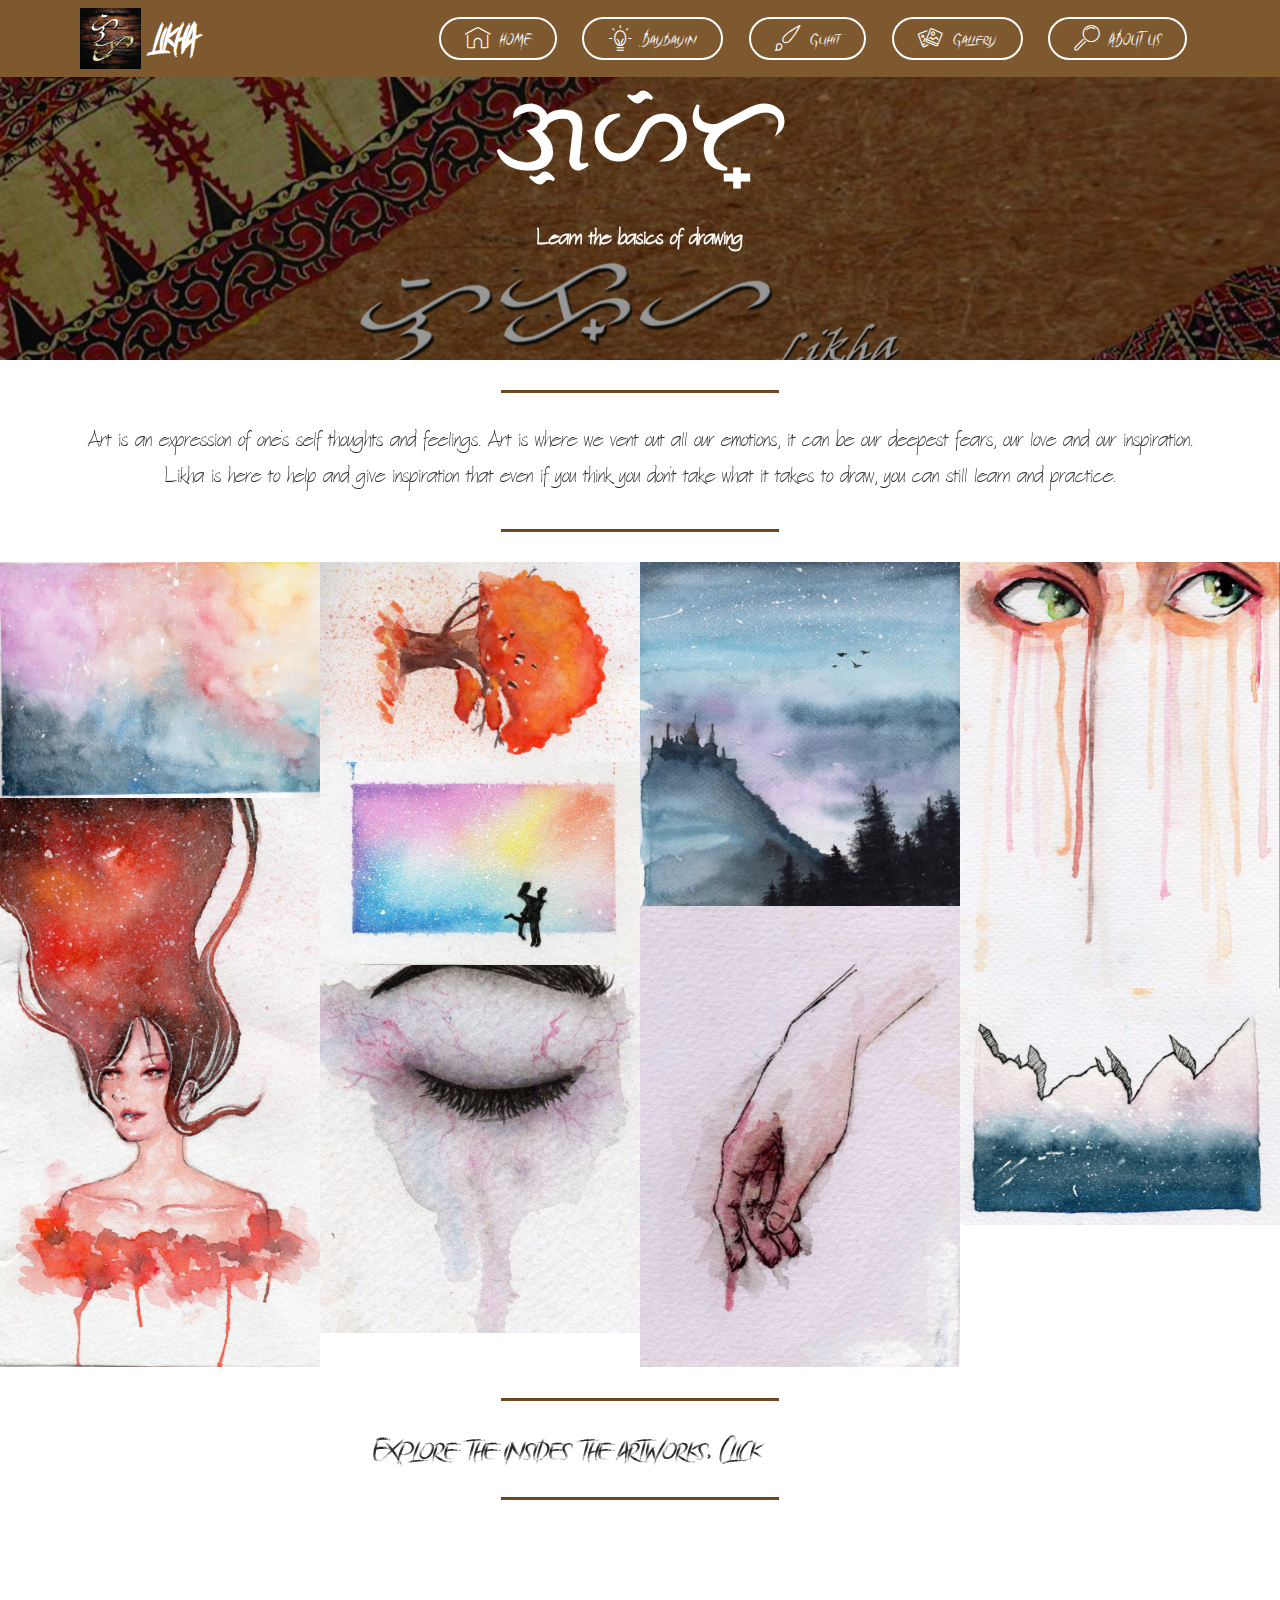
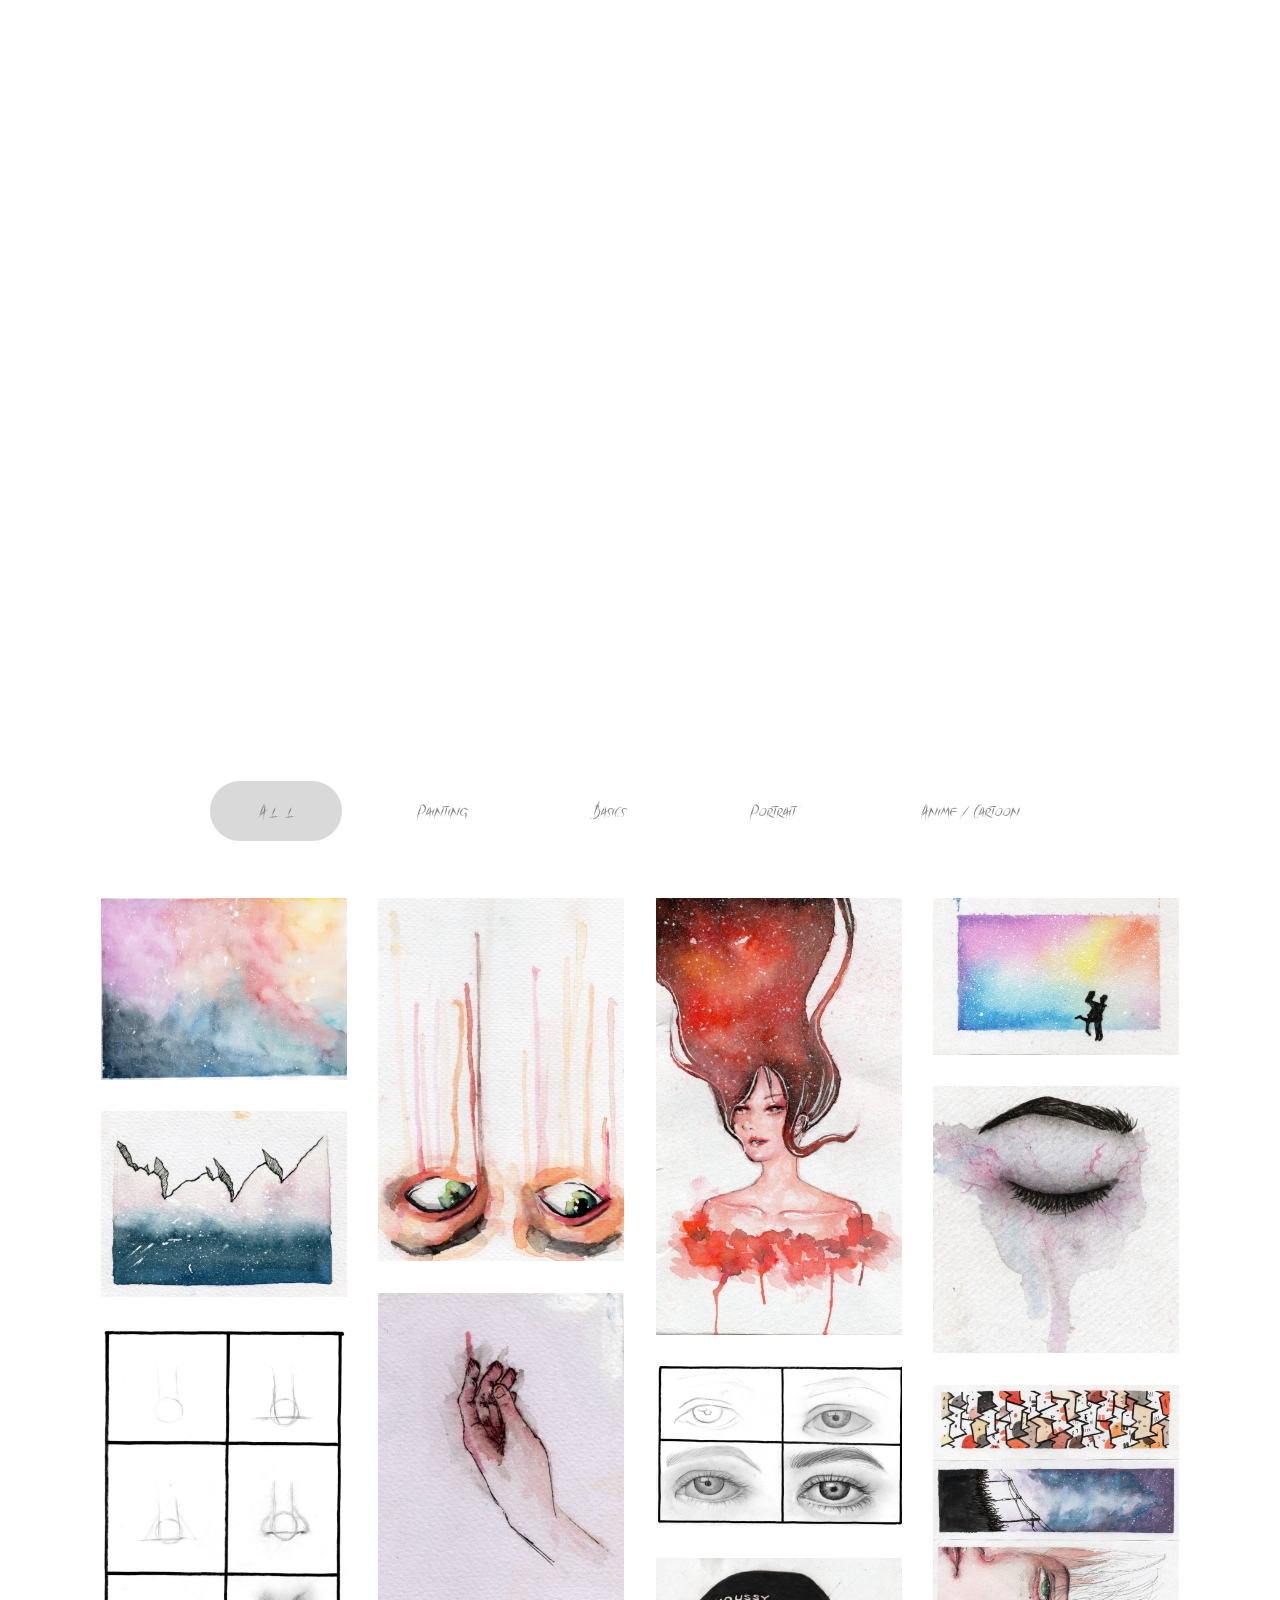
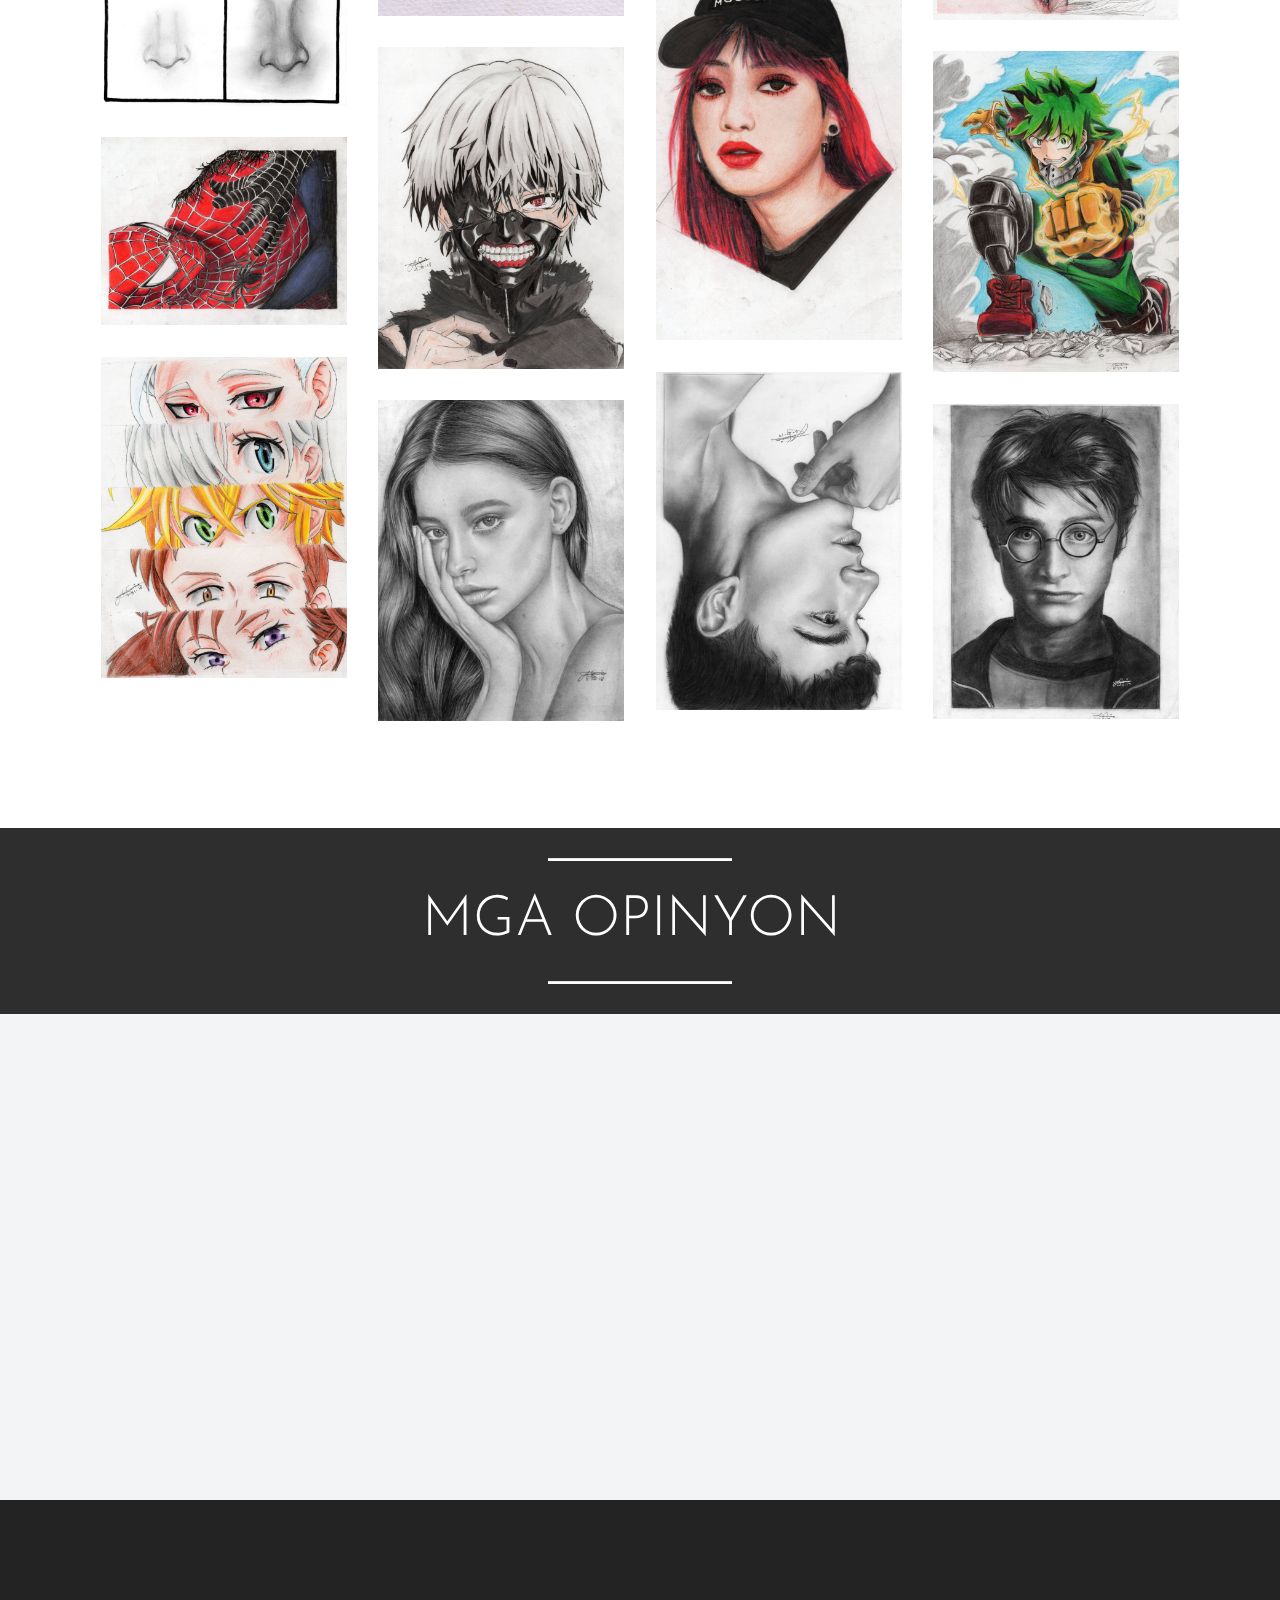
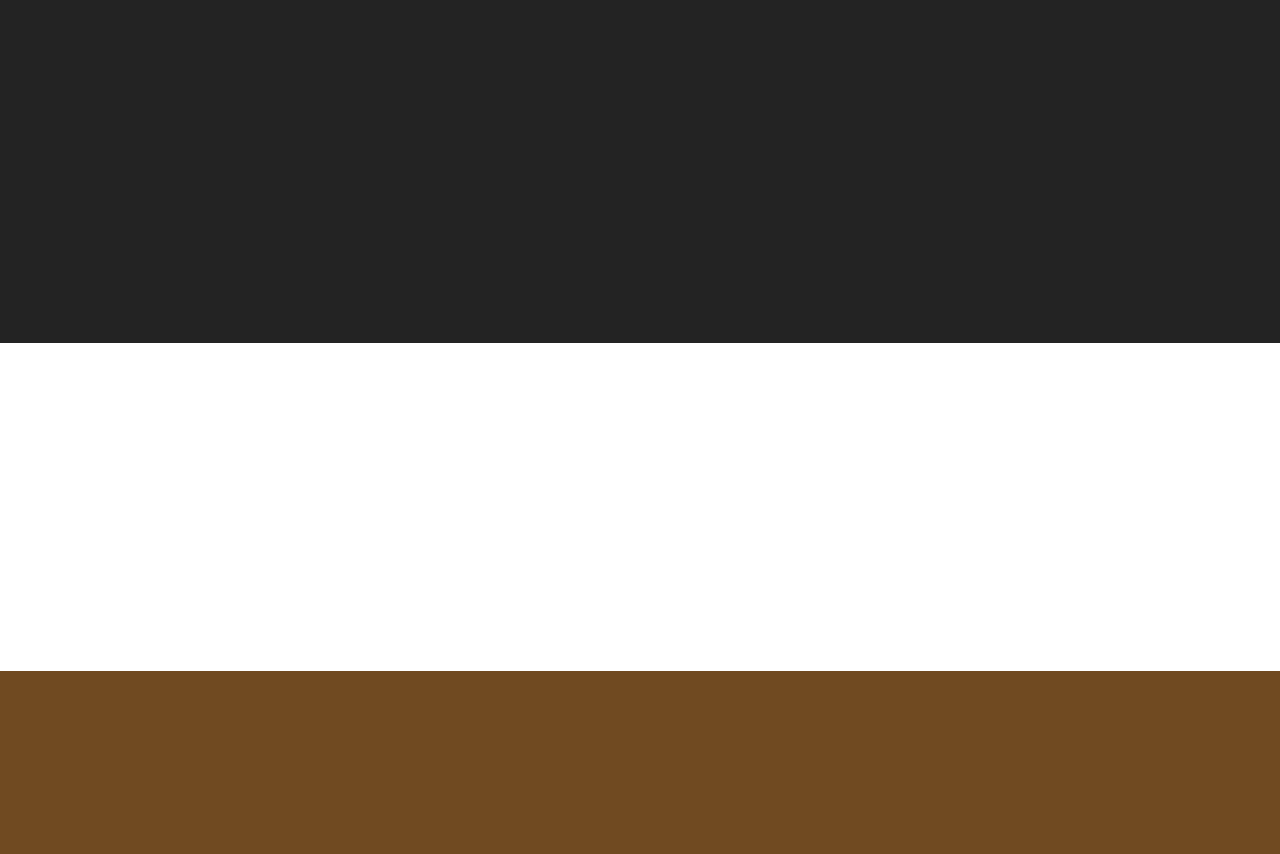
<file: page4.html>
<!DOCTYPE html>
<html  >
<head>
  <!-- Site made with Mobirise Website Builder v4.11.6, https://mobirise.com -->
  <meta charset="UTF-8">
  <meta http-equiv="X-UA-Compatible" content="IE=edge">
  <meta name="generator" content="Mobirise v4.11.6, mobirise.com">
  <meta name="viewport" content="width=device-width, initial-scale=1, minimum-scale=1">
  <link rel="shortcut icon" href="assets/images/logo-122x122.jpg" type="image/x-icon">
  <meta name="description" content="">
  
  <title>Guhit</title>
  <link rel="stylesheet" href="assets/web/assets/mobirise-icons/mobirise-icons.css">
  <link rel="stylesheet" href="assets/bootstrap/css/bootstrap.min.css">
  <link rel="stylesheet" href="assets/bootstrap/css/bootstrap-grid.min.css">
  <link rel="stylesheet" href="assets/bootstrap/css/bootstrap-reboot.min.css">
  <link rel="stylesheet" href="assets/socicon/css/styles.css">
  <link rel="stylesheet" href="assets/dropdown/css/style.css">
  <link rel="stylesheet" href="assets/animatecss/animate.min.css">
  <link rel="stylesheet" href="assets/tether/tether.min.css">
  <link rel="stylesheet" href="assets/theme/css/style.css">
  <link rel="stylesheet" href="assets/gallery/style.css">
  <link href="assets/fonts/style.css" rel="stylesheet">
  <link rel="preload" as="style" href="assets/mobirise/css/mbr-additional.css"><link rel="stylesheet" href="assets/mobirise/css/mbr-additional.css" type="text/css">
  
  
  
</head>
<body>
  <section class="menu cid-rKXolqcu4V" once="menu" id="menu1-1o">

    

    <nav class="navbar navbar-expand beta-menu navbar-dropdown align-items-center navbar-fixed-top navbar-toggleable-sm">
        <button class="navbar-toggler navbar-toggler-right" type="button" data-toggle="collapse" data-target="#navbarSupportedContent" aria-controls="navbarSupportedContent" aria-expanded="false" aria-label="Toggle navigation">
            <div class="hamburger">
                <span></span>
                <span></span>
                <span></span>
                <span></span>
            </div>
        </button>
        <div class="menu-logo">
            <div class="navbar-brand">
                <span class="navbar-logo">
                    <a href="https://mobirise.co">
                         <img src="assets/images/logo-122x122.jpg" alt="Mobirise" title="" style="height: 3.8rem;">
                    </a>
                </span>
                <span class="navbar-caption-wrap"><a class="navbar-caption text-white display-4" href="https://mobirise.co">LIKHA</a></span>
            </div>
        </div>
        <div class="collapse navbar-collapse" id="navbarSupportedContent">
            
            <div class="navbar-buttons mbr-section-btn"><a class="btn btn-sm btn-white-outline display-7" href="index.html"><span class="mbri-home mbr-iconfont mbr-iconfont-btn"></span>HOME</a>  <a class="btn btn-sm btn-white-outline display-7" href="page1.html"><span class="mbri-idea mbr-iconfont mbr-iconfont-btn"></span>Baybayin</a> <a class="btn btn-sm btn-white-outline display-7" href="page4.html"><span class="mbri-change-style mbr-iconfont mbr-iconfont-btn"></span>Guhit</a> <a class="btn btn-sm btn-white-outline display-7" href="page2.html"><span class="mbri-image-gallery mbr-iconfont mbr-iconfont-btn"></span>Gallery</a> <a class="btn btn-sm btn-white-outline display-7" href="page3.html"><span class="mbri-search mbr-iconfont mbr-iconfont-btn"></span>ABOUT US</a></div>
        </div>
    </nav>
</section>

<section class="engine"><a href="https://mobirise.info/n">simple site templates</a></section><section class="header8 cid-rKXolsNRKM mbr-parallax-background" id="header8-1p">

    

    <div class="mbr-overlay" style="opacity: 0.4; background-color: rgb(0, 0, 0);">
    </div>

    <div class="container align-center">
        <div class="row justify-content-md-center">
            <div class="mbr-white col-md-10">
                <h1 class="mbr-section-title align-center py-2 mbr-bold mbr-fonts-style display-1">GuHiT+</h1>
                <p class="mbr-text align-center py-2 mbr-fonts-style display-5"><strong>Learn the basics of drawing</strong></p>
                
                
                
            </div>
        </div>
    </div>
    
</section>

<section class="mbr-section article content9 cid-rKXolwSJco" id="content9-1q">
    
     

    <div class="container">
        <div class="inner-container" style="width: 100%;">
            <hr class="line" style="width: 25%;">
            <div class="section-text align-center mbr-fonts-style display-5">Art is an expression of one's self thoughts and feelings. Art is where we vent out all our emotions, it can be our deepest fears, our love and our inspiration. Likha is here to help and give inspiration that even if you think you don't take what it takes to draw, you can still learn and practice.</div>
            <hr class="line" style="width: 25%;">
        </div>
        </div>
</section>

<section class="mbr-gallery mbr-slider-carousel cid-rKXoly7JyX" id="gallery3-1r">

    

    <div>
        <div><!-- Filter --><!-- Gallery --><div class="mbr-gallery-row"><div class="mbr-gallery-layout-default"><div><div><div class="mbr-gallery-item mbr-gallery-item--p0" data-video-url="false" data-tags="Awesome"><div href="#lb-gallery3-1r" data-slide-to="0" data-toggle="modal"><img src="assets/images/img143-2000x1477-800x591.jpg" alt="" title=""><span class="icon-focus"></span></div></div><div class="mbr-gallery-item mbr-gallery-item--p0" data-video-url="false" data-tags="Responsive"><div href="#lb-gallery3-1r" data-slide-to="1" data-toggle="modal"><img src="assets/images/img142-2000x1251-800x501.jpeg" alt="" title=""><span class="icon-focus"></span></div></div><div class="mbr-gallery-item mbr-gallery-item--p0" data-video-url="false" data-tags="Creative"><div href="#lb-gallery3-1r" data-slide-to="2" data-toggle="modal"><img src="assets/images/img141-1951x2037-800x861.jpeg" alt="" title=""><span class="icon-focus"></span></div></div><div class="mbr-gallery-item mbr-gallery-item--p0" data-video-url="false" data-tags="Animated"><div href="#lb-gallery3-1r" data-slide-to="3" data-toggle="modal"><img src="assets/images/img139-1231x1821-800x1065.jpeg" alt="" title=""><span class="icon-focus"></span></div></div><div class="mbr-gallery-item mbr-gallery-item--p0" data-video-url="false" data-tags="Awesome"><div href="#lb-gallery3-1r" data-slide-to="4" data-toggle="modal"><img src="assets/images/img137-1324x842-800x509.jpg" alt="" title=""><span class="icon-focus"></span></div></div><div class="mbr-gallery-item mbr-gallery-item--p0" data-video-url="false" data-tags="Awesome"><div href="#lb-gallery3-1r" data-slide-to="5" data-toggle="modal"><img src="assets/images/img138-1015x1807-800x1424.jpg" alt="" title=""><span class="icon-focus"></span></div></div><div class="mbr-gallery-item mbr-gallery-item--p0" data-video-url="false" data-tags="Responsive"><div href="#lb-gallery3-1r" data-slide-to="6" data-toggle="modal"><img src="assets/images/img134-1108x1454-800x1154.jpeg" alt="" title=""><span class="icon-focus"></span></div></div><div class="mbr-gallery-item mbr-gallery-item--p0" data-video-url="false" data-tags="Animated"><div href="#lb-gallery3-1r" data-slide-to="7" data-toggle="modal"><img src="assets/images/img136-979x1065-800x922.jpeg" alt="" title=""><span class="icon-focus"></span></div></div><div class="mbr-gallery-item mbr-gallery-item--p0" data-video-url="false" data-tags="Awesome"><div href="#lb-gallery3-1r" data-slide-to="8" data-toggle="modal"><img src="assets/images/img135-1476x1116-800x594.jpeg" alt="" title=""><span class="icon-focus"></span></div></div></div></div><div class="clearfix"></div></div></div><!-- Lightbox --><div data-app-prevent-settings="" class="mbr-slider modal fade carousel slide" tabindex="-1" data-keyboard="true" data-interval="false" id="lb-gallery3-1r"><div class="modal-dialog"><div class="modal-content"><div class="modal-body"><div class="carousel-inner"><div class="carousel-item active"><img src="assets/images/img143-2000x1477.jpg" alt="" title=""></div><div class="carousel-item"><img src="assets/images/img142-2000x1251.jpeg" alt="" title=""></div><div class="carousel-item"><img src="assets/images/img141-1951x2037.jpeg" alt="" title=""></div><div class="carousel-item"><img src="assets/images/img139-1231x1821.jpeg" alt="" title=""></div><div class="carousel-item"><img src="assets/images/img137-1324x842.jpg" alt="" title=""></div><div class="carousel-item"><img src="assets/images/img138-1015x1807.jpg" alt="" title=""></div><div class="carousel-item"><img src="assets/images/img134-1108x1454.jpeg" alt="" title=""></div><div class="carousel-item"><img src="assets/images/img136-979x1065.jpeg" alt="" title=""></div><div class="carousel-item"><img src="assets/images/img135-1476x1116.jpeg" alt="" title=""></div></div><a class="carousel-control carousel-control-prev" role="button" data-slide="prev" href="#lb-gallery3-1r"><span class="mbri-left mbr-iconfont" aria-hidden="true"></span><span class="sr-only">Previous</span></a><a class="carousel-control carousel-control-next" role="button" data-slide="next" href="#lb-gallery3-1r"><span class="mbri-right mbr-iconfont" aria-hidden="true"></span><span class="sr-only">Next</span></a><a class="close" href="#" role="button" data-dismiss="modal"><span class="sr-only">Close</span></a></div></div></div></div></div>
    </div>

</section>

<section class="mbr-section article content9 cid-rKXrUtplmL" id="content9-20">
    
     

    <div class="container">
        <div class="inner-container" style="width: 100%;">
            <hr class="line" style="width: 25%;">
            <div class="section-text align-center mbr-fonts-style display-4">Explore the insides the artworks. Click <a href="page2.html" class="text-primary"><strong>G A L E R I Y A</strong></a></div>
            <hr class="line" style="width: 25%;">
        </div>
        </div>
</section>

<section class="cid-rKXolFyFXW" id="video2-1t">

    
    
    <figure class="mbr-figure align-center">
        <div class="video-block" style="width: 100%;">
            <div><iframe class="mbr-embedded-video" src="https://www.youtube.com/embed/PsYQH_nhYv8?rel=0&amp;amp;showinfo=0&amp;autoplay=1&amp;loop=0" width="1280" height="720" frameborder="0" allowfullscreen></iframe></div>
        </div>
    </figure>
</section>

<section class="mbr-gallery mbr-slider-carousel cid-rKXolI6f0x" id="gallery2-1u">

    

    <div class="container">
        <div><!-- Filter --><div class="mbr-gallery-filter container gallery-filter-active"><ul buttons="0"><li class="mbr-gallery-filter-all"><a class="btn btn-md btn-white active display-7" href="">A l &nbsp;l</a></li></ul></div><!-- Gallery --><div class="mbr-gallery-row"><div class="mbr-gallery-layout-default"><div><div><div class="mbr-gallery-item mbr-gallery-item--p2" data-video-url="false" data-tags="Painting"><div href="#lb-gallery2-1u" data-slide-to="0" data-toggle="modal"><img src="assets/images/img143-2000x1477-800x591.jpg" alt="" title=""><span class="icon-focus"></span></div></div><div class="mbr-gallery-item mbr-gallery-item--p2" data-video-url="false" data-tags="Painting"><div href="#lb-gallery2-1u" data-slide-to="1" data-toggle="modal"><img src="assets/images/img139-1231x1821-800x1183.jpg" alt="" title=""><span class="icon-focus"></span></div></div><div class="mbr-gallery-item mbr-gallery-item--p2" data-video-url="false" data-tags="Painting"><div href="#lb-gallery2-1u" data-slide-to="2" data-toggle="modal"><img src="assets/images/img138-1015x1807-800x1424.jpg" alt="" title=""><span class="icon-focus"></span></div></div><div class="mbr-gallery-item mbr-gallery-item--p2" data-video-url="false" data-tags="Painting"><div href="#lb-gallery2-1u" data-slide-to="3" data-toggle="modal"><img src="assets/images/img137-1324x842-800x509.jpg" alt="" title=""><span class="icon-focus"></span></div></div><div class="mbr-gallery-item mbr-gallery-item--p2" data-video-url="false" data-tags="Painting"><div href="#lb-gallery2-1u" data-slide-to="4" data-toggle="modal"><img src="assets/images/img136-979x1065-800x870.jpg" alt="" title=""><span class="icon-focus"></span></div></div><div class="mbr-gallery-item mbr-gallery-item--p2" data-video-url="false" data-tags="Painting"><div href="#lb-gallery2-1u" data-slide-to="5" data-toggle="modal"><img src="assets/images/img135-1476x1116-800x605.jpg" alt="" title=""><span class="icon-focus"></span></div></div><div class="mbr-gallery-item mbr-gallery-item--p2" data-video-url="false" data-tags="Painting"><div href="#lb-gallery2-1u" data-slide-to="6" data-toggle="modal"><img src="assets/images/img134-1108x1454-800x1050.jpg" alt="" title=""><span class="icon-focus"></span></div></div><div class="mbr-gallery-item mbr-gallery-item--p2" data-video-url="false" data-tags="Basics"><div href="#lb-gallery2-1u" data-slide-to="7" data-toggle="modal"><img src="assets/images/img133-1951x2995-800x1228.jpg" alt="" title=""><span class="icon-focus"></span></div></div><div class="mbr-gallery-item mbr-gallery-item--p2" data-video-url="false" data-tags="Basics"><div href="#lb-gallery2-1u" data-slide-to="8" data-toggle="modal"><img src="assets/images/img132-2000x1299-800x520.jpg" alt="" title=""><span class="icon-focus"></span></div></div><div class="mbr-gallery-item mbr-gallery-item--p2" data-video-url="false" data-tags="Painting"><div href="#lb-gallery2-1u" data-slide-to="9" data-toggle="modal"><img src="assets/images/img122-2000x1913-800x765.jpg" alt="" title=""><span class="icon-focus"></span></div></div><div class="mbr-gallery-item mbr-gallery-item--p2" data-video-url="false" data-tags="Portrait"><div href="#lb-gallery2-1u" data-slide-to="10" data-toggle="modal"><img src="assets/images/img123-1922x2988-800x1244.jpg" alt="" title=""><span class="icon-focus"></span></div></div><div class="mbr-gallery-item mbr-gallery-item--p2" data-video-url="false" data-tags="Anime / Cartoon"><div href="#lb-gallery2-1u" data-slide-to="11" data-toggle="modal"><img src="assets/images/img124-2000x2620-800x1048.jpg" alt="" title=""><span class="icon-focus"></span></div></div><div class="mbr-gallery-item mbr-gallery-item--p2" data-video-url="false" data-tags="Anime / Cartoon"><div href="#lb-gallery2-1u" data-slide-to="12" data-toggle="modal"><img src="assets/images/img125-2000x2616-800x1046.jpg" alt="" title=""><span class="icon-focus"></span></div></div><div class="mbr-gallery-item mbr-gallery-item--p2" data-video-url="false" data-tags="Anime / Cartoon"><div href="#lb-gallery2-1u" data-slide-to="13" data-toggle="modal"><img src="assets/images/img126-2000x1524-800x610.jpg" alt="" title=""><span class="icon-focus"></span></div></div><div class="mbr-gallery-item mbr-gallery-item--p2" data-video-url="false" data-tags="Anime / Cartoon"><div href="#lb-gallery2-1u" data-slide-to="14" data-toggle="modal"><img src="assets/images/img127-2000x2616-800x1046.jpg" alt="" title=""><span class="icon-focus"></span></div></div><div class="mbr-gallery-item mbr-gallery-item--p2" data-video-url="false" data-tags="Portrait"><div href="#lb-gallery2-1u" data-slide-to="15" data-toggle="modal"><img src="assets/images/img128-2000x2753-800x1101.jpg" alt="" title=""><span class="icon-focus"></span></div></div><div class="mbr-gallery-item mbr-gallery-item--p2" data-video-url="false" data-tags="Portrait"><div href="#lb-gallery2-1u" data-slide-to="16" data-toggle="modal"><img src="assets/images/img129-2000x2611-800x1044.jpg" alt="" title=""><span class="icon-focus"></span></div></div><div class="mbr-gallery-item mbr-gallery-item--p2" data-video-url="false" data-tags="Portrait"><div href="#lb-gallery2-1u" data-slide-to="17" data-toggle="modal"><img src="assets/images/img130-2000x2562-800x1025.jpg" alt="" title=""><span class="icon-focus"></span></div></div></div></div><div class="clearfix"></div></div></div><!-- Lightbox --><div data-app-prevent-settings="" class="mbr-slider modal fade carousel slide" tabindex="-1" data-keyboard="true" data-interval="false" id="lb-gallery2-1u"><div class="modal-dialog"><div class="modal-content"><div class="modal-body"><div class="carousel-inner"><div class="carousel-item active"><img src="assets/images/img143-2000x1477.jpg" alt="" title=""></div><div class="carousel-item"><img src="assets/images/img139-1231x1821.jpg" alt="" title=""></div><div class="carousel-item"><img src="assets/images/img138-1015x1807.jpg" alt="" title=""></div><div class="carousel-item"><img src="assets/images/img137-1324x842.jpg" alt="" title=""></div><div class="carousel-item"><img src="assets/images/img136-979x1065.jpg" alt="" title=""></div><div class="carousel-item"><img src="assets/images/img135-1476x1116.jpg" alt="" title=""></div><div class="carousel-item"><img src="assets/images/img134-1108x1454.jpg" alt="" title=""></div><div class="carousel-item"><img src="assets/images/img133-1951x2995.jpg" alt="" title=""></div><div class="carousel-item"><img src="assets/images/img132-2000x1299.jpg" alt="" title=""></div><div class="carousel-item"><img src="assets/images/img122-2000x1913.jpg" alt="" title=""></div><div class="carousel-item"><img src="assets/images/img123-1922x2988.jpg" alt="" title=""></div><div class="carousel-item"><img src="assets/images/img124-2000x2620.jpg" alt="" title=""></div><div class="carousel-item"><img src="assets/images/img125-2000x2616.jpg" alt="" title=""></div><div class="carousel-item"><img src="assets/images/img126-2000x1524.jpg" alt="" title=""></div><div class="carousel-item"><img src="assets/images/img127-2000x2616.jpg" alt="" title=""></div><div class="carousel-item"><img src="assets/images/img128-2000x2753.jpg" alt="" title=""></div><div class="carousel-item"><img src="assets/images/img129-2000x2611.jpg" alt="" title=""></div><div class="carousel-item"><img src="assets/images/img130-2000x2562.jpg" alt="" title=""></div></div><a class="carousel-control carousel-control-prev" role="button" data-slide="prev" href="#lb-gallery2-1u"><span class="mbri-left mbr-iconfont" aria-hidden="true"></span><span class="sr-only">Previous</span></a><a class="carousel-control carousel-control-next" role="button" data-slide="next" href="#lb-gallery2-1u"><span class="mbri-right mbr-iconfont" aria-hidden="true"></span><span class="sr-only">Next</span></a><a class="close" href="#" role="button" data-dismiss="modal"><span class="sr-only">Close</span></a></div></div></div></div></div>
    </div>

</section>

<section class="mbr-section article content10 cid-rKXolQd7XX" id="content10-1v">
    
     

    <div class="container">
        <div class="inner-container" style="width: 66%;">
            <hr class="line" style="width: 25%;">
            <div class="section-text align-center mbr-white mbr-fonts-style display-2">MGA OPINYON&nbsp;</div>
            <hr class="line" style="width: 25%;">
        </div>
    </div>
</section>

<section class="testimonials3 cid-rKXolRxfRD" id="testimonials3-1w">

    

    

    <div class="container">
        <div class="media-container-row">
            <div class="media-content px-3 align-self-center mbr-white py-2">
                <p class="mbr-text testimonial-text mbr-fonts-style display-5">" The meaning of art for me is the extension of our feelings. Just like writing, our art can express our deepest emotions. I do know Baybayin, i can read and write Baybayin as well. I also have culture - based artwork. It was about our hospitality, the smiles during festivals and how it correlates to each other. It is important, that as an artist, it is important to express our culture in our artworks. As you may know, ilipinos aren't the type of people who based on the texts or manuscripts; our culture is passed eithrt through art or verbally."<br></p>
                <p class="mbr-author-name pt-4 mb-2 mbr-fonts-style display-4">R &nbsp;A F A E L &nbsp; M A R T I N E Z &nbsp; &nbsp;F R &nbsp;A N C &nbsp;I S C O&nbsp;</p>
                <p class="mbr-author-desc mbr-fonts-style display-7">a r &nbsp;t &nbsp;i s t&nbsp;</p>
            </div>

            <div class="mbr-figure pl-lg-5" style="width: 75%;">
              <img src="assets/images/79021820-816173195490511-8870882176791478272-n-720x720.jpeg" alt="" title="">
            </div>
        </div>
    </div>
</section>

<section class="testimonials2 cid-rKXolTQcSG" id="testimonials2-1x">

    

    

    <div class="container">
        <div class="media-container-row">
            <div class="mbr-figure pr-lg-5" style="width: 50%;">
              <img src="assets/images/80528167-2441108292664639-1697183196329803776-n-720x720.jpeg" alt="" title="">
            </div>
            <div class="media-content px-3 align-self-center mbr-white py-2">
                    <p class="mbr-text testimonial-text mbr-fonts-style display-5">" Art is a form of extension for yourself, it is where we can express our thoughts and feelings. In every choice of color and every stroke to the piece holds a meaning. Art is very important, im art there are no limits, you can say anything and mean anything even it doesn't mean anything to others. Doing art also serves as my stress reliever because it leads me to my own world without any care to time. I am aware &nbsp;of Baybayin since many artists create art about it online. The art piece that I can is related to culture is the acrylic painting of a fisherman's silhouette. For me, I think it is not necessary to add our culture, its depends on the style and what the artist would really want to mean to their art pieces</p>
                    <p class="mbr-author-name pt-4 mb-2 mbr-fonts-style display-4">L &nbsp;A R &nbsp;A &nbsp; L &nbsp; Y A N N E &nbsp; &nbsp; L &nbsp;I N T A O&nbsp;</p>
                    <p class="mbr-author-desc mbr-fonts-style display-7">A r t i s t&nbsp;</p>
            </div>
        </div>
    </div>
</section>

<section class="cid-rKXolVShmC" id="social-buttons1-1y">
    
    

    

    <div class="container">
        <div class="media-container-row">
            <div class="col-md-8 align-center">
                <h2 class="pb-3 mbr-section-title mbr-fonts-style display-2">
                    SHARE THIS PAGE!
                </h2>
                <div>
                    <div class="mbr-social-likes" data-counters="false">
                        <span class="btn btn-social facebook mx-2" title="Share link on Facebook">
                            <i class="socicon socicon-facebook"></i>
                        </span>
                        <span class="btn btn-social twitter mx-2" title="Share link on Twitter">
                            <i class="socicon socicon-twitter"></i>
                        </span>
                        
                        
                    </div>
                </div>
            </div>
        </div>
    </div>
</section>

<section once="footers" class="cid-rKXolY7Nao" id="footer7-1z">

    

    

    <div class="container">
        <div class="media-container-row align-center mbr-white">
            <div class="row row-links">
                <ul class="foot-menu">
                    
                    
                    
                    
                    
                <li class="foot-menu-item mbr-fonts-style display-7">
                        <a class="text-white mbr-bold" href="page3.html" target="_blank">About us</a>
                    </li></ul>
            </div>
            <div class="row social-row">
                <div class="social-list align-right pb-2">
                    
                    
                    
                    
                    
                    
                <div class="soc-item">
                        <a href="https://twitter.com/mobirise" target="_blank">
                            <span class="socicon-twitter socicon mbr-iconfont mbr-iconfont-social"></span>
                        </a>
                    </div><div class="soc-item">
                        <a href="https://www.facebook.com/pages/Mobirise/1616226671953247" target="_blank">
                            <span class="socicon-facebook socicon mbr-iconfont mbr-iconfont-social"></span>
                        </a>
                    </div><div class="soc-item">
                        <a href="https://www.youtube.com/c/mobirise" target="_blank">
                            <span class="socicon-youtube socicon mbr-iconfont mbr-iconfont-social"></span>
                        </a>
                    </div></div>
            </div>
            <div class="row row-copirayt">
                <p class="mbr-text mb-0 mbr-fonts-style mbr-white align-center display-5">
                    © Copyright 2019 Likha - All Rights Reserved
                </p>
            </div>
        </div>
    </div>
</section>


  <script src="assets/web/assets/jquery/jquery.min.js"></script>
  <script src="assets/popper/popper.min.js"></script>
  <script src="assets/bootstrap/js/bootstrap.min.js"></script>
  <script src="assets/smoothscroll/smooth-scroll.js"></script>
  <script src="assets/dropdown/js/nav-dropdown.js"></script>
  <script src="assets/dropdown/js/navbar-dropdown.js"></script>
  <script src="assets/touchswipe/jquery.touch-swipe.min.js"></script>
  <script src="assets/viewportchecker/jquery.viewportchecker.js"></script>
  <script src="assets/tether/tether.min.js"></script>
  <script src="assets/parallax/jarallax.min.js"></script>
  <script src="assets/masonry/masonry.pkgd.min.js"></script>
  <script src="assets/imagesloaded/imagesloaded.pkgd.min.js"></script>
  <script src="assets/bootstrapcarouselswipe/bootstrap-carousel-swipe.js"></script>
  <script src="assets/sociallikes/social-likes.js"></script>
  <script src="assets/vimeoplayer/jquery.mb.vimeo_player.js"></script>
  <script src="assets/playervimeo/vimeo_player.js"></script>
  <script src="assets/theme/js/script.js"></script>
  <script src="assets/slidervideo/script.js"></script>
  <script src="assets/gallery/player.min.js"></script>
  <script src="assets/gallery/script.js"></script>
  
  
  <input name="animation" type="hidden">
  </body>
</html>
</file>
<file: assets/web/assets/mobirise-icons/mobirise-icons.css>
@font-face {
  font-family: 'MobiriseIcons';
  src:  url('mobirise-icons.eot?spat4u');
  src:  url('mobirise-icons.eot?spat4u#iefix') format('embedded-opentype'),
    url('mobirise-icons.ttf?spat4u') format('truetype'),
    url('mobirise-icons.woff?spat4u') format('woff'),
    url('mobirise-icons.svg?spat4u#MobiriseIcons') format('svg');
  font-weight: normal;
  font-style: normal;
  font-display: swap;
}

[class^="mbri-"], [class*=" mbri-"] {
  /* use !important to prevent issues with browser extensions that change fonts */
  font-family: MobiriseIcons !important;
  speak: none;
  font-style: normal;
  font-weight: normal;
  font-variant: normal;
  text-transform: none;
  line-height: 1;

  /* Better Font Rendering =========== */
  -webkit-font-smoothing: antialiased;
  -moz-osx-font-smoothing: grayscale;
}

.mbri-add-submenu:before {
  content: "\e900";
}
.mbri-alert:before {
  content: "\e901";
}
.mbri-align-center:before {
  content: "\e902";
}
.mbri-align-justify:before {
  content: "\e903";
}
.mbri-align-left:before {
  content: "\e904";
}
.mbri-align-right:before {
  content: "\e905";
}
.mbri-android:before {
  content: "\e906";
}
.mbri-apple:before {
  content: "\e907";
}
.mbri-arrow-down:before {
  content: "\e908";
}
.mbri-arrow-next:before {
  content: "\e909";
}
.mbri-arrow-prev:before {
  content: "\e90a";
}
.mbri-arrow-up:before {
  content: "\e90b";
}
.mbri-bold:before {
  content: "\e90c";
}
.mbri-bookmark:before {
  content: "\e90d";
}
.mbri-bootstrap:before {
  content: "\e90e";
}
.mbri-briefcase:before {
  content: "\e90f";
}
.mbri-browse:before {
  content: "\e910";
}
.mbri-bulleted-list:before {
  content: "\e911";
}
.mbri-calendar:before {
  content: "\e912";
}
.mbri-camera:before {
  content: "\e913";
}
.mbri-cart-add:before {
  content: "\e914";
}
.mbri-cart-full:before {
  content: "\e915";
}
.mbri-cash:before {
  content: "\e916";
}
.mbri-change-style:before {
  content: "\e917";
}
.mbri-chat:before {
  content: "\e918";
}
.mbri-clock:before {
  content: "\e919";
}
.mbri-close:before {
  content: "\e91a";
}
.mbri-cloud:before {
  content: "\e91b";
}
.mbri-code:before {
  content: "\e91c";
}
.mbri-contact-form:before {
  content: "\e91d";
}
.mbri-credit-card:before {
  content: "\e91e";
}
.mbri-cursor-click:before {
  content: "\e91f";
}
.mbri-cust-feedback:before {
  content: "\e920";
}
.mbri-database:before {
  content: "\e921";
}
.mbri-delivery:before {
  content: "\e922";
}
.mbri-desktop:before {
  content: "\e923";
}
.mbri-devices:before {
  content: "\e924";
}
.mbri-down:before {
  content: "\e925";
}
.mbri-download:before {
  content: "\e989";
}
.mbri-drag-n-drop:before {
  content: "\e927";
}
.mbri-drag-n-drop2:before {
  content: "\e928";
}
.mbri-edit:before {
  content: "\e929";
}
.mbri-edit2:before {
  content: "\e92a";
}
.mbri-error:before {
  content: "\e92b";
}
.mbri-extension:before {
  content: "\e92c";
}
.mbri-features:before {
  content: "\e92d";
}
.mbri-file:before {
  content: "\e92e";
}
.mbri-flag:before {
  content: "\e92f";
}
.mbri-folder:before {
  content: "\e930";
}
.mbri-gift:before {
  content: "\e931";
}
.mbri-github:before {
  content: "\e932";
}
.mbri-globe:before {
  content: "\e933";
}
.mbri-globe-2:before {
  content: "\e934";
}
.mbri-growing-chart:before {
  content: "\e935";
}
.mbri-hearth:before {
  content: "\e936";
}
.mbri-help:before {
  content: "\e937";
}
.mbri-home:before {
  content: "\e938";
}
.mbri-hot-cup:before {
  content: "\e939";
}
.mbri-idea:before {
  content: "\e93a";
}
.mbri-image-gallery:before {
  content: "\e93b";
}
.mbri-image-slider:before {
  content: "\e93c";
}
.mbri-info:before {
  content: "\e93d";
}
.mbri-italic:before {
  content: "\e93e";
}
.mbri-key:before {
  content: "\e93f";
}
.mbri-laptop:before {
  content: "\e940";
}
.mbri-layers:before {
  content: "\e941";
}
.mbri-left-right:before {
  content: "\e942";
}
.mbri-left:before {
  content: "\e943";
}
.mbri-letter:before {
  content: "\e944";
}
.mbri-like:before {
  content: "\e945";
}
.mbri-link:before {
  content: "\e946";
}
.mbri-lock:before {
  content: "\e947";
}
.mbri-login:before {
  content: "\e948";
}
.mbri-logout:before {
  content: "\e949";
}
.mbri-magic-stick:before {
  content: "\e94a";
}
.mbri-map-pin:before {
  content: "\e94b";
}
.mbri-menu:before {
  content: "\e94c";
}
.mbri-mobile:before {
  content: "\e94d";
}
.mbri-mobile2:before {
  content: "\e94e";
}
.mbri-mobirise:before {
  content: "\e94f";
}
.mbri-more-horizontal:before {
  content: "\e950";
}
.mbri-more-vertical:before {
  content: "\e951";
}
.mbri-music:before {
  content: "\e952";
}
.mbri-new-file:before {
  content: "\e953";
}
.mbri-numbered-list:before {
  content: "\e954";
}
.mbri-opened-folder:before {
  content: "\e955";
}
.mbri-pages:before {
  content: "\e956";
}
.mbri-paper-plane:before {
  content: "\e957";
}
.mbri-paperclip:before {
  content: "\e958";
}
.mbri-photo:before {
  content: "\e959";
}
.mbri-photos:before {
  content: "\e95a";
}
.mbri-pin:before {
  content: "\e95b";
}
.mbri-play:before {
  content: "\e95c";
}
.mbri-plus:before {
  content: "\e95d";
}
.mbri-preview:before {
  content: "\e95e";
}
.mbri-print:before {
  content: "\e95f";
}
.mbri-protect:before {
  content: "\e960";
}
.mbri-question:before {
  content: "\e961";
}
.mbri-quote-left:before {
  content: "\e962";
}
.mbri-quote-right:before {
  content: "\e963";
}
.mbri-refresh:before {
  content: "\e964";
}
.mbri-responsive:before {
  content: "\e965";
}
.mbri-right:before {
  content: "\e966";
}
.mbri-rocket:before {
  content: "\e967";
}
.mbri-sad-face:before {
  content: "\e968";
}
.mbri-sale:before {
  content: "\e969";
}
.mbri-save:before {
  content: "\e96a";
}
.mbri-search:before {
  content: "\e96b";
}
.mbri-setting:before {
  content: "\e96c";
}
.mbri-setting2:before {
  content: "\e96d";
}
.mbri-setting3:before {
  content: "\e96e";
}
.mbri-share:before {
  content: "\e96f";
}
.mbri-shopping-bag:before {
  content: "\e970";
}
.mbri-shopping-basket:before {
  content: "\e971";
}
.mbri-shopping-cart:before {
  content: "\e972";
}
.mbri-sites:before {
  content: "\e973";
}
.mbri-smile-face:before {
  content: "\e974";
}
.mbri-speed:before {
  content: "\e975";
}
.mbri-star:before {
  content: "\e976";
}
.mbri-success:before {
  content: "\e977";
}
.mbri-sun:before {
  content: "\e978";
}
.mbri-sun2:before {
  content: "\e979";
}
.mbri-tablet:before {
  content: "\e97a";
}
.mbri-tablet-vertical:before {
  content: "\e97b";
}
.mbri-target:before {
  content: "\e97c";
}
.mbri-timer:before {
  content: "\e97d";
}
.mbri-to-ftp:before {
  content: "\e97e";
}
.mbri-to-local-drive:before {
  content: "\e97f";
}
.mbri-touch-swipe:before {
  content: "\e980";
}
.mbri-touch:before {
  content: "\e981";
}
.mbri-trash:before {
  content: "\e982";
}
.mbri-underline:before {
  content: "\e983";
}
.mbri-unlink:before {
  content: "\e984";
}
.mbri-unlock:before {
  content: "\e985";
}
.mbri-up-down:before {
  content: "\e986";
}
.mbri-up:before {
  content: "\e987";
}
.mbri-update:before {
  content: "\e988";
}
.mbri-upload:before {
 content: "\e926"; 
}
.mbri-user:before {
  content: "\e98a";
}
.mbri-user2:before {
  content: "\e98b";
}
.mbri-users:before {
  content: "\e98c";
}
.mbri-video:before {
  content: "\e98d";
}
.mbri-video-play:before {
  content: "\e98e";
}
.mbri-watch:before {
  content: "\e98f";
}
.mbri-website-theme:before {
  content: "\e990";
}
.mbri-wifi:before {
  content: "\e991";
}
.mbri-windows:before {
  content: "\e992";
}
.mbri-zoom-out:before {
  content: "\e993";
}
.mbri-redo:before {
  content: "\e994";
}
.mbri-undo:before {
  content: "\e995";
}
</file>
<file: assets/socicon/css/styles.css>
@charset "UTF-8";

@font-face {
  font-family: "socicon";
  src:url("../fonts/socicon.eot");
  src:url("../fonts/socicon.eot?#iefix") format("embedded-opentype"),
    url("../fonts/socicon.woff") format("woff"),
    url("../fonts/socicon.ttf") format("truetype"),
    url("../fonts/socicon.svg#socicon") format("svg");
  font-weight: normal;
  font-style: normal;
  font-display:swap;
}

[data-icon]:before {
  font-family: "socicon" !important;
  content: attr(data-icon);
  font-style: normal !important;
  font-weight: normal !important;
  font-variant: normal !important;
  text-transform: none !important;
  speak: none;
  line-height: 1;
  -webkit-font-smoothing: antialiased;
  -moz-osx-font-smoothing: grayscale;
}

[class^="socicon-"]:before,
[class*=" socicon-"]:before {
  font-family: "socicon" !important;
  font-style: normal !important;
  font-weight: normal !important;
  font-variant: normal !important;
  text-transform: none !important;
  speak: none;
  line-height: 1;
  -webkit-font-smoothing: antialiased;
  -moz-osx-font-smoothing: grayscale;
}

.socicon-modelmayhem:before {
  content: "\e000";
}
.socicon-mixcloud:before {
  content: "\e001";
}
.socicon-drupal:before {
  content: "\e002";
}
.socicon-swarm:before {
  content: "\e003";
}
.socicon-istock:before {
  content: "\e004";
}
.socicon-yammer:before {
  content: "\e005";
}
.socicon-ello:before {
  content: "\e006";
}
.socicon-stackoverflow:before {
  content: "\e007";
}
.socicon-persona:before {
  content: "\e008";
}
.socicon-triplej:before {
  content: "\e009";
}
.socicon-houzz:before {
  content: "\e00a";
}
.socicon-rss:before {
  content: "\e00b";
}
.socicon-paypal:before {
  content: "\e00c";
}
.socicon-odnoklassniki:before {
  content: "\e00d";
}
.socicon-airbnb:before {
  content: "\e00e";
}
.socicon-periscope:before {
  content: "\e00f";
}
.socicon-outlook:before {
  content: "\e010";
}
.socicon-coderwall:before {
  content: "\e011";
}
.socicon-tripadvisor:before {
  content: "\e012";
}
.socicon-appnet:before {
  content: "\e013";
}
.socicon-goodreads:before {
  content: "\e014";
}
.socicon-tripit:before {
  content: "\e015";
}
.socicon-lanyrd:before {
  content: "\e016";
}
.socicon-slideshare:before {
  content: "\e017";
}
.socicon-buffer:before {
  content: "\e018";
}
.socicon-disqus:before {
  content: "\e019";
}
.socicon-vkontakte:before {
  content: "\e01a";
}
.socicon-whatsapp:before {
  content: "\e01b";
}
.socicon-patreon:before {
  content: "\e01c";
}
.socicon-storehouse:before {
  content: "\e01d";
}
.socicon-pocket:before {
  content: "\e01e";
}
.socicon-mail:before {
  content: "\e01f";
}
.socicon-blogger:before {
  content: "\e020";
}
.socicon-technorati:before {
  content: "\e021";
}
.socicon-reddit:before {
  content: "\e022";
}
.socicon-dribbble:before {
  content: "\e023";
}
.socicon-stumbleupon:before {
  content: "\e024";
}
.socicon-digg:before {
  content: "\e025";
}
.socicon-envato:before {
  content: "\e026";
}
.socicon-behance:before {
  content: "\e027";
}
.socicon-delicious:before {
  content: "\e028";
}
.socicon-deviantart:before {
  content: "\e029";
}
.socicon-forrst:before {
  content: "\e02a";
}
.socicon-play:before {
  content: "\e02b";
}
.socicon-zerply:before {
  content: "\e02c";
}
.socicon-wikipedia:before {
  content: "\e02d";
}
.socicon-apple:before {
  content: "\e02e";
}
.socicon-flattr:before {
  content: "\e02f";
}
.socicon-github:before {
  content: "\e030";
}
.socicon-renren:before {
  content: "\e031";
}
.socicon-friendfeed:before {
  content: "\e032";
}
.socicon-newsvine:before {
  content: "\e033";
}
.socicon-identica:before {
  content: "\e034";
}
.socicon-bebo:before {
  content: "\e035";
}
.socicon-zynga:before {
  content: "\e036";
}
.socicon-steam:before {
  content: "\e037";
}
.socicon-xbox:before {
  content: "\e038";
}
.socicon-windows:before {
  content: "\e039";
}
.socicon-qq:before {
  content: "\e03a";
}
.socicon-douban:before {
  content: "\e03b";
}
.socicon-meetup:before {
  content: "\e03c";
}
.socicon-playstation:before {
  content: "\e03d";
}
.socicon-android:before {
  content: "\e03e";
}
.socicon-snapchat:before {
  content: "\e03f";
}
.socicon-twitter:before {
  content: "\e040";
}
.socicon-facebook:before {
  content: "\e041";
}
.socicon-googleplus:before {
  content: "\e042";
}
.socicon-pinterest:before {
  content: "\e043";
}
.socicon-foursquare:before {
  content: "\e044";
}
.socicon-yahoo:before {
  content: "\e045";
}
.socicon-skype:before {
  content: "\e046";
}
.socicon-yelp:before {
  content: "\e047";
}
.socicon-feedburner:before {
  content: "\e048";
}
.socicon-linkedin:before {
  content: "\e049";
}
.socicon-viadeo:before {
  content: "\e04a";
}
.socicon-xing:before {
  content: "\e04b";
}
.socicon-myspace:before {
  content: "\e04c";
}
.socicon-soundcloud:before {
  content: "\e04d";
}
.socicon-spotify:before {
  content: "\e04e";
}
.socicon-grooveshark:before {
  content: "\e04f";
}
.socicon-lastfm:before {
  content: "\e050";
}
.socicon-youtube:before {
  content: "\e051";
}
.socicon-vimeo:before {
  content: "\e052";
}
.socicon-dailymotion:before {
  content: "\e053";
}
.socicon-vine:before {
  content: "\e054";
}
.socicon-flickr:before {
  content: "\e055";
}
.socicon-500px:before {
  content: "\e056";
}
.socicon-wordpress:before {
  content: "\e058";
}
.socicon-tumblr:before {
  content: "\e059";
}
.socicon-twitch:before {
  content: "\e05a";
}
.socicon-8tracks:before {
  content: "\e05b";
}
.socicon-amazon:before {
  content: "\e05c";
}
.socicon-icq:before {
  content: "\e05d";
}
.socicon-smugmug:before {
  content: "\e05e";
}
.socicon-ravelry:before {
  content: "\e05f";
}
.socicon-weibo:before {
  content: "\e060";
}
.socicon-baidu:before {
  content: "\e061";
}
.socicon-angellist:before {
  content: "\e062";
}
.socicon-ebay:before {
  content: "\e063";
}
.socicon-imdb:before {
  content: "\e064";
}
.socicon-stayfriends:before {
  content: "\e065";
}
.socicon-residentadvisor:before {
  content: "\e066";
}
.socicon-google:before {
  content: "\e067";
}
.socicon-yandex:before {
  content: "\e068";
}
.socicon-sharethis:before {
  content: "\e069";
}
.socicon-bandcamp:before {
  content: "\e06a";
}
.socicon-itunes:before {
  content: "\e06b";
}
.socicon-deezer:before {
  content: "\e06c";
}
.socicon-telegram:before {
  content: "\e06e";
}
.socicon-openid:before {
  content: "\e06f";
}
.socicon-amplement:before {
  content: "\e070";
}
.socicon-viber:before {
  content: "\e071";
}
.socicon-zomato:before {
  content: "\e072";
}
.socicon-draugiem:before {
  content: "\e074";
}
.socicon-endomodo:before {
  content: "\e075";
}
.socicon-filmweb:before {
  content: "\e076";
}
.socicon-stackexchange:before {
  content: "\e077";
}
.socicon-wykop:before {
  content: "\e078";
}
.socicon-teamspeak:before {
  content: "\e079";
}
.socicon-teamviewer:before {
  content: "\e07a";
}
.socicon-ventrilo:before {
  content: "\e07b";
}
.socicon-younow:before {
  content: "\e07c";
}
.socicon-raidcall:before {
  content: "\e07d";
}
.socicon-mumble:before {
  content: "\e07e";
}
.socicon-medium:before {
  content: "\e06d";
}
.socicon-bebee:before {
  content: "\e07f";
}
.socicon-hitbox:before {
  content: "\e080";
}
.socicon-reverbnation:before {
  content: "\e081";
}
.socicon-formulr:before {
  content: "\e082";
}
.socicon-instagram:before {
  content: "\e057";
}
.socicon-battlenet:before {
  content: "\e083";
}
.socicon-chrome:before {
  content: "\e084";
}
.socicon-discord:before {
  content: "\e086";
}
.socicon-issuu:before {
  content: "\e087";
}
.socicon-macos:before {
  content: "\e088";
}
.socicon-firefox:before {
  content: "\e089";
}
.socicon-opera:before {
  content: "\e08d";
}
.socicon-keybase:before {
  content: "\e090";
}
.socicon-alliance:before {
  content: "\e091";
}
.socicon-livejournal:before {
  content: "\e092";
}
.socicon-googlephotos:before {
  content: "\e093";
}
.socicon-horde:before {
  content: "\e094";
}
.socicon-etsy:before {
  content: "\e095";
}
.socicon-zapier:before {
  content: "\e096";
}
.socicon-google-scholar:before {
  content: "\e097";
}
.socicon-researchgate:before {
  content: "\e098";
}
.socicon-wechat:before {
  content: "\e099";
}
.socicon-strava:before {
  content: "\e09a";
}
.socicon-line:before {
  content: "\e09b";
}
.socicon-lyft:before {
  content: "\e09c";
}
.socicon-uber:before {
  content: "\e09d";
}
.socicon-songkick:before {
  content: "\e09e";
}
.socicon-viewbug:before {
  content: "\e09f";
}
.socicon-googlegroups:before {
  content: "\e0a0";
}
.socicon-quora:before {
  content: "\e073";
}
.socicon-diablo:before {
  content: "\e085";
}
.socicon-blizzard:before {
  content: "\e0a1";
}
.socicon-hearthstone:before {
  content: "\e08b";
}
.socicon-heroes:before {
  content: "\e08a";
}
.socicon-overwatch:before {
  content: "\e08c";
}
.socicon-warcraft:before {
  content: "\e08e";
}
.socicon-starcraft:before {
  content: "\e08f";
}
.socicon-beam:before {
  content: "\e0a2";
}
.socicon-curse:before {
  content: "\e0a3";
}
.socicon-player:before {
  content: "\e0a4";
}
.socicon-streamjar:before {
  content: "\e0a5";
}
.socicon-nintendo:before {
  content: "\e0a6";
}
.socicon-hellocoton:before {
  content: "\e0a7";
}
</file>
<file: assets/dropdown/css/style.css>
.navbar-dropdown {
  left: 0;
  padding: 0;
  position: absolute;
  right: 0;
  top: 0;
  transition: all 0.45s ease;
  z-index: 1030;
  background: #282828; }
  .navbar-dropdown .navbar-logo {
    margin-right: 0.8rem;
    transition: margin 0.3s ease-in-out;
    vertical-align: middle; }
    .navbar-dropdown .navbar-logo img {
      height: 3.125rem;
      transition: all 0.3s ease-in-out; }
    .navbar-dropdown .navbar-logo.mbr-iconfont {
      font-size: 3.125rem;
      line-height: 3.125rem; }
  .navbar-dropdown .navbar-caption {
    font-weight: 700;
    white-space: normal;
    vertical-align: -4px;
    line-height: 3.125rem !important; }
    .navbar-dropdown .navbar-caption, .navbar-dropdown .navbar-caption:hover {
      color: inherit;
      text-decoration: none; }
  .navbar-dropdown .mbr-iconfont + .navbar-caption {
    vertical-align: -1px; }
  .navbar-dropdown.navbar-fixed-top {
    position: fixed; }
  .navbar-dropdown .navbar-brand span {
    vertical-align: -4px; }
  .navbar-dropdown.bg-color.transparent {
    background: none; }
  .navbar-dropdown.navbar-short .navbar-brand {
    padding: 0.625rem 0; }
    .navbar-dropdown.navbar-short .navbar-brand span {
      vertical-align: -1px; }
  .navbar-dropdown.navbar-short .navbar-caption {
    line-height: 2.375rem !important;
    vertical-align: -2px; }
  .navbar-dropdown.navbar-short .navbar-logo {
    margin-right: 0.5rem; }
    .navbar-dropdown.navbar-short .navbar-logo img {
      height: 2.375rem; }
    .navbar-dropdown.navbar-short .navbar-logo.mbr-iconfont {
      font-size: 2.375rem;
      line-height: 2.375rem; }
  .navbar-dropdown.navbar-short .mbr-table-cell {
    height: 3.625rem; }
  .navbar-dropdown .navbar-close {
    left: 0.6875rem;
    position: fixed;
    top: 0.75rem;
    z-index: 1000; }
  .navbar-dropdown .hamburger-icon {
    content: "";
    display: inline-block;
    vertical-align: middle;
    width: 16px;
    -webkit-box-shadow: 0 -6px 0 1px #282828,0 0 0 1px #282828,0 6px 0 1px #282828;
    -moz-box-shadow: 0 -6px 0 1px #282828,0 0 0 1px #282828,0 6px 0 1px #282828;
    box-shadow: 0 -6px 0 1px #282828,0 0 0 1px #282828,0 6px 0 1px #282828; }

.dropdown-menu .dropdown-toggle[data-toggle="dropdown-submenu"]::after {
  border-bottom: 0.35em solid transparent;
  border-left: 0.35em solid;
  border-right: 0;
  border-top: 0.35em solid transparent;
  margin-left: 0.3rem; }

.dropdown-menu .dropdown-item:focus {
  outline: 0; }

.nav-dropdown {
  font-size: 0.75rem;
  font-weight: 500;
  height: auto !important; }
  .nav-dropdown .nav-btn {
    padding-left: 1rem; }
  .nav-dropdown .link {
    margin: .667em 1.667em;
    font-weight: 500;
    padding: 0;
    transition: color .2s ease-in-out; }
    .nav-dropdown .link.dropdown-toggle {
      margin-right: 2.583em; }
      .nav-dropdown .link.dropdown-toggle::after {
        margin-left: .25rem;
        border-top: 0.35em solid;
        border-right: 0.35em solid transparent;
        border-left: 0.35em solid transparent;
        border-bottom: 0; }
      .nav-dropdown .link.dropdown-toggle[aria-expanded="true"] {
        margin: 0;
        padding: 0.667em 3.263em  0.667em 1.667em; }
  .nav-dropdown .link::after,
  .nav-dropdown .dropdown-item::after {
    color: inherit; }
  .nav-dropdown .btn {
    font-size: 0.75rem;
    font-weight: 700;
    letter-spacing: 0;
    margin-bottom: 0;
    padding-left: 1.25rem;
    padding-right: 1.25rem; }
  .nav-dropdown .dropdown-menu {
    border-radius: 0;
    border: 0;
    left: 0;
    margin: 0;
    padding-bottom: 1.25rem;
    padding-top: 1.25rem;
    position: relative; }
  .nav-dropdown .dropdown-submenu {
    margin-left: 0.125rem;
    top: 0; }
  .nav-dropdown .dropdown-item {
    font-weight: 500;
    line-height: 2;
    padding: 0.3846em 4.615em 0.3846em 1.5385em;
    position: relative;
    transition: color .2s ease-in-out, background-color .2s ease-in-out; }
    .nav-dropdown .dropdown-item::after {
      margin-top: -0.3077em;
      position: absolute;
      right: 1.1538em;
      top: 50%; }
    .nav-dropdown .dropdown-item:focus, .nav-dropdown .dropdown-item:hover {
      background: none; }

@media (max-width: 767px) {
  .nav-dropdown.navbar-toggleable-sm {
    bottom: 0;
    display: none;
    left: 0;
    overflow-x: hidden;
    position: fixed;
    top: 0;
    transform: translateX(-100%);
    -ms-transform: translateX(-100%);
    -webkit-transform: translateX(-100%);
    width: 18.75rem;
    z-index: 999; } }
.nav-dropdown.navbar-toggleable-xl {
  bottom: 0;
  display: none;
  left: 0;
  overflow-x: hidden;
  position: fixed;
  top: 0;
  transform: translateX(-100%);
  -ms-transform: translateX(-100%);
  -webkit-transform: translateX(-100%);
  width: 18.75rem;
  z-index: 999; }

.nav-dropdown-sm {
  display: block !important;
  overflow-x: hidden;
  overflow: auto;
  padding-top: 3.875rem; }
  .nav-dropdown-sm::after {
    content: "";
    display: block;
    height: 3rem;
    width: 100%; }
  .nav-dropdown-sm.collapse.in ~ .navbar-close {
    display: block !important; }
  .nav-dropdown-sm.collapsing, .nav-dropdown-sm.collapse.in {
    transform: translateX(0);
    -ms-transform: translateX(0);
    -webkit-transform: translateX(0);
    transition: all 0.25s ease-out;
    -webkit-transition: all 0.25s ease-out;
    background: #282828; }
  .nav-dropdown-sm.collapsing[aria-expanded="false"] {
    transform: translateX(-100%);
    -ms-transform: translateX(-100%);
    -webkit-transform: translateX(-100%); }
  .nav-dropdown-sm .nav-item {
    display: block;
    margin-left: 0 !important;
    padding-left: 0; }
  .nav-dropdown-sm .link,
  .nav-dropdown-sm .dropdown-item {
    border-top: 1px dotted rgba(255, 255, 255, 0.1);
    font-size: 0.8125rem;
    line-height: 1.6;
    margin: 0 !important;
    padding: 0.875rem 2.4rem 0.875rem 1.5625rem !important;
    position: relative;
    white-space: normal; }
    .nav-dropdown-sm .link:focus, .nav-dropdown-sm .link:hover,
    .nav-dropdown-sm .dropdown-item:focus,
    .nav-dropdown-sm .dropdown-item:hover {
      background: rgba(0, 0, 0, 0.2) !important;
      color: #c0a375; }
  .nav-dropdown-sm .nav-btn {
    position: relative;
    padding: 1.5625rem 1.5625rem 0 1.5625rem; }
    .nav-dropdown-sm .nav-btn::before {
      border-top: 1px dotted rgba(255, 255, 255, 0.1);
      content: "";
      left: 0;
      position: absolute;
      top: 0;
      width: 100%; }
    .nav-dropdown-sm .nav-btn + .nav-btn {
      padding-top: 0.625rem; }
      .nav-dropdown-sm .nav-btn + .nav-btn::before {
        display: none; }
  .nav-dropdown-sm .btn {
    padding: 0.625rem 0; }
  .nav-dropdown-sm .dropdown-toggle[data-toggle="dropdown-submenu"]::after {
    margin-left: .25rem;
    border-top: 0.35em solid;
    border-right: 0.35em solid transparent;
    border-left: 0.35em solid transparent;
    border-bottom: 0; }
  .nav-dropdown-sm .dropdown-toggle[data-toggle="dropdown-submenu"][aria-expanded="true"]::after {
    border-top: 0;
    border-right: 0.35em solid transparent;
    border-left: 0.35em solid transparent;
    border-bottom: 0.35em solid; }
  .nav-dropdown-sm .dropdown-menu {
    margin: 0;
    padding: 0;
    position: relative;
    top: 0;
    left: 0;
    width: 100%;
    border: 0;
    float: none;
    border-radius: 0;
    background: none; }
  .nav-dropdown-sm .dropdown-submenu {
    left: 100%;
    margin-left: 0.125rem;
    margin-top: -1.25rem;
    top: 0; }

.navbar-toggleable-sm .nav-dropdown .dropdown-menu {
  position: absolute; }

.navbar-toggleable-sm .nav-dropdown .dropdown-submenu {
  left: 100%;
  margin-left: 0.125rem;
  margin-top: -1.25rem;
  top: 0; }

.navbar-toggleable-sm.opened .nav-dropdown .dropdown-menu {
  position: relative; }

.navbar-toggleable-sm.opened .nav-dropdown .dropdown-submenu {
  left: 0;
  margin-left: 00rem;
  margin-top: 0rem;
  top: 0; }

.is-builder .nav-dropdown.collapsing {
  transition: none !important; }

/*# sourceMappingURL=style.css.map */
</file>
<file: assets/theme/css/style.css>
/*!
 * Mobirise v4 theme (https://mobirise.com/)
 * Copyright 2017 Mobirise
 */
section {
  background-color: #eeeeee; }

body {
  font-style: normal;
  line-height: 1.5; }

section,
.container,
.container-fluid {
  position: relative;
  word-wrap: break-word; }

a.mbr-iconfont:hover {
  text-decoration: none; }

.article .lead p,
.article .lead ul,
.article .lead ol,
.article .lead pre,
.article .lead blockquote {
  margin-bottom: 0; }

ul,
ol,
pre,
blockquote {
  margin-bottom: 2.3125rem; }

pre {
  background: #f4f4f4;
  padding: 10px 24px;
  white-space: pre-wrap; }

.inactive {
  -webkit-user-select: none;
  -moz-user-select: none;
  -ms-user-select: none;
  user-select: none;
  pointer-events: none;
  -webkit-user-drag: none;
  user-drag: none; }

.mbr-section__comments .row {
  justify-content: center;
  -webkit-justify-content: center; }

a {
  font-style: normal;
  font-weight: 400;
  cursor: pointer; }
  a, a:hover {
    text-decoration: none; }

figure {
  margin-bottom: 0; }

body {
  color: #232323; }

h1,
h2,
h3,
h4,
h5,
h6,
.h1,
.h2,
.h3,
.h4,
.h5,
.h6,
.display-1,
.display-2,
.display-3,
.display-4 {
  line-height: 1;
  word-break: break-word;
  word-wrap: break-word; }

.mbr-section-title {
  font-style: normal;
  line-height: 1.2; }

.mbr-section-subtitle {
  line-height: 1.3; }

.mbr-text {
  font-style: normal;
  line-height: 1.6; }

b,
strong {
  font-weight: bold; }

blockquote {
  padding: 10px 0 10px 20px;
  position: relative;
  border-left: 2px solid;
  border-color: #ff3366; }

input:-webkit-autofill, input:-webkit-autofill:hover, input:-webkit-autofill:focus, input:-webkit-autofill:active {
  transition-delay: 9999s;
  transition-property: background-color, color; }

textarea[type='hidden'] {
  display: none; }

body {
  position: relative; }

section {
  background-position: 50% 50%;
  background-repeat: no-repeat;
  background-size: cover; }
  section .mbr-background-video,
  section .mbr-background-video-preview {
    position: absolute;
    bottom: 0;
    left: 0;
    right: 0;
    top: 0; }

.hidden {
  visibility: hidden; }

.mbr-z-index20 {
  z-index: 20; }

/*! Base colors */
.mbr-white {
  color: #ffffff; }

.mbr-black {
  color: #000000; }

.mbr-bg-white {
  background-color: #ffffff; }

.mbr-bg-black {
  background-color: #000000; }

/*! Text-aligns */
.align-left {
  text-align: left; }

.align-center {
  text-align: center; }

.align-right {
  text-align: right; }

@media (max-width: 767px) {
  .align-left,
  .align-center,
  .align-right,
  .mbr-section-btn,
  .mbr-section-title {
    text-align: center; } }
/*! Font-weight  */
.mbr-light {
  font-weight: 300; }

.mbr-regular {
  font-weight: 400; }

.mbr-semibold {
  font-weight: 500; }

.mbr-bold {
  font-weight: 700; }

/*! Media  */
.media-size-item {
  -webkit-flex: 1 1 auto;
  -moz-flex: 1 1 auto;
  -ms-flex: 1 1 auto;
  -o-flex: 1 1 auto;
  flex: 1 1 auto; }

.media-content {
  -webkit-flex-basis: 100%;
  flex-basis: 100%; }

.media-container-row {
  display: -ms-flexbox;
  display: -webkit-flex;
  display: flex;
  -webkit-flex-direction: row;
  -ms-flex-direction: row;
  flex-direction: row;
  -webkit-flex-wrap: wrap;
  -ms-flex-wrap: wrap;
  flex-wrap: wrap;
  -webkit-justify-content: center;
  -ms-flex-pack: center;
  justify-content: center;
  -webkit-align-content: center;
  -ms-flex-line-pack: center;
  align-content: center;
  -webkit-align-items: start;
  -ms-flex-align: start;
  align-items: start; }
  .media-container-row .media-size-item {
    width: 400px; }

.media-container-column {
  display: -ms-flexbox;
  display: -webkit-flex;
  display: flex;
  -webkit-flex-direction: column;
  -ms-flex-direction: column;
  flex-direction: column;
  -webkit-flex-wrap: wrap;
  -ms-flex-wrap: wrap;
  flex-wrap: wrap;
  -webkit-justify-content: center;
  -ms-flex-pack: center;
  justify-content: center;
  -webkit-align-content: center;
  -ms-flex-line-pack: center;
  align-content: center;
  -webkit-align-items: stretch;
  -ms-flex-align: stretch;
  align-items: stretch; }
  .media-container-column > * {
    width: 100%; }

@media (min-width: 992px) {
  .media-container-row {
    -webkit-flex-wrap: nowrap;
    -ms-flex-wrap: nowrap;
    flex-wrap: nowrap; } }
figure {
  overflow: hidden; }

figure[mbr-media-size] {
  transition: width 0.1s; }

.mbr-figure img,
.mbr-figure iframe {
  display: block;
  width: 100%; }

.card {
  background-color: transparent;
  border: none; }

.card-box {
  width: 100%; }

.card-img {
  text-align: center;
  flex-shrink: 0;
  -webkit-flex-shrink: 0; }

.media {
  max-width: 100%;
  margin: 0 auto; }

.mbr-figure {
  -ms-flex-item-align: center;
  -ms-grid-row-align: center;
  -webkit-align-self: center;
  align-self: center; }

.media-container > div {
  max-width: 100%; }

.mbr-figure img,
.card-img img {
  width: 100%; }

@media (max-width: 991px) {
  .media-size-item {
    width: auto !important; }

  .media {
    width: auto; }

  .mbr-figure {
    width: 100% !important; } }
/*! Buttons */
.btn {
  font-weight: 500;
  border-width: 2px;
  font-style: normal;
  letter-spacing: 1px;
  margin: .4rem .8rem;
  white-space: normal;
  -webkit-transition: all .3s ease-in-out;
  -moz-transition: all .3s ease-in-out;
  transition: all .3s ease-in-out;
  display: inline-flex;
  align-items: center;
  justify-content: center;
  word-break: break-word;
  -webkit-align-items: center;
  -webkit-justify-content: center;
  display: -webkit-inline-flex; }

.btn-sm {
  font-weight: 500;
  letter-spacing: 1px;
  -webkit-transition: all .3s ease-in-out;
  -moz-transition: all .3s ease-in-out;
  transition: all .3s ease-in-out; }

.btn-md {
  font-weight: 500;
  letter-spacing: 1px;
  margin: .4rem .8rem !important;
  -webkit-transition: all .3s ease-in-out;
  -moz-transition: all .3s ease-in-out;
  transition: all .3s ease-in-out; }

.btn-lg {
  font-weight: 500;
  letter-spacing: 1px;
  margin: .4rem .8rem !important;
  -webkit-transition: all .3s ease-in-out;
  -moz-transition: all .3s ease-in-out;
  transition: all .3s ease-in-out; }

.mbr-section-btn {
  margin-left: -0.25rem;
  margin-right: -0.25rem;
  font-size: 0; }

nav .mbr-section-btn {
  margin-left: 0rem;
  margin-right: 0rem; }

.btn-form {
  border-radius: 0; }
  .btn-form:hover {
    cursor: pointer; }

/*! Btn icon margin */
.btn .mbr-iconfont,
.btn.btn-sm .mbr-iconfont {
  cursor: pointer;
  margin-right: 0.5rem; }

.btn.btn-md .mbr-iconfont,
.btn.btn-md .mbr-iconfont {
  margin-right: 0.8rem; }

.mbr-regular {
  font-weight: 400; }

.mbr-semibold {
  font-weight: 500; }

.mbr-bold {
  font-weight: 700; }

[type='submit'] {
  -webkit-appearance: none; }

/*! Full-screen */
.mbr-fullscreen .mbr-overlay {
  min-height: 100vh; }

.mbr-fullscreen {
  display: flex;
  display: -webkit-flex;
  display: -moz-flex;
  display: -ms-flex;
  display: -o-flex;
  align-items: center;
  -webkit-align-items: center;
  min-height: 100vh;
  padding-top: 3rem;
  padding-bottom: 3rem; }

/*! Map */
.map {
  height: 25rem;
  position: relative; }
  .map iframe {
    width: 100%;
    height: 100%; }

.mbr-overlay {
  background-color: #000;
  bottom: 0;
  left: 0;
  opacity: .5;
  position: absolute;
  right: 0;
  top: 0;
  z-index: 0;
  pointer-events: none; }

/* Form */
blockquote {
  font-style: italic;
  padding: 10px 0 10px 20px;
  font-size: 1.09rem;
  position: relative;
  border-width: 3px; }

.form-control {
  background-color: #f5f5f5;
  box-shadow: none;
  color: #565656;
  line-height: 1.43;
  min-height: 3.5em;
  padding: 1.07em .5em; }
  .form-control, .form-control:focus {
    border: 1px solid #e8e8e8; }
  .form-active .form-control:invalid {
    border-color: red; }

.form-control-label {
  position: relative;
  cursor: pointer;
  margin-bottom: .357em;
  padding: 0; }

.alert {
  color: #ffffff;
  border-radius: 0;
  border: 0;
  font-size: .875rem;
  line-height: 1.5;
  margin-bottom: 1.875rem;
  padding: 1.25rem;
  position: relative; }
  .alert.alert-form::after {
    background-color: inherit;
    bottom: -7px;
    content: "";
    display: block;
    height: 14px;
    left: 50%;
    margin-left: -7px;
    position: absolute;
    transform: rotate(45deg);
    width: 14px;
    -webkit-transform: rotate(45deg); }

.form-asterisk {
  font-family: initial;
  position: absolute;
  top: -2px;
  font-weight: normal; }

/*! Scroll to top arrow */
#scrollToTop a i:before {
  content: '';
  position: absolute;
  height: 40%;
  top: 25%;
  background: #fff;
  width: 2px;
  left: calc(50% - 1px); }
#scrollToTop a i:after {
  content: '';
  position: absolute;
  display: block;
  border-top: 2px solid #fff;
  border-right: 2px solid #fff;
  width: 40%;
  height: 40%;
  left: 30%;
  bottom: 30%;
  transform: rotate(135deg);
  -webkit-transform: rotate(135deg); }

.mbr-arrow-up {
  bottom: 25px;
  right: 90px;
  position: fixed;
  text-align: right;
  z-index: 5000;
  color: #ffffff;
  font-size: 32px;
  transform: rotate(180deg);
  -webkit-transform: rotate(180deg); }

.mbr-arrow-up a {
  background: rgba(0, 0, 0, 0.2);
  border-radius: 3px;
  color: #fff;
  display: inline-block;
  height: 60px;
  width: 60px;
  outline-style: none !important;
  position: relative;
  text-decoration: none;
  transition: all 0.3s ease-in-out;
  cursor: pointer;
  text-align: center; }
  .mbr-arrow-up a:hover {
    background-color: rgba(0, 0, 0, 0.4); }
  .mbr-arrow-up a i {
    line-height: 60px; }

.mbr-arrow-up-icon {
  display: block;
  color: #fff; }

.mbr-arrow-up-icon::before {
  content: '\203a';
  display: inline-block;
  font-family: serif;
  font-size: 32px;
  line-height: 1;
  font-style: normal;
  position: relative;
  top: 6px;
  left: -4px;
  -webkit-transform: rotate(-90deg);
  transform: rotate(-90deg); }

/*! Arrow Down */
.mbr-arrow {
  position: absolute;
  bottom: 45px;
  left: 50%;
  width: 60px;
  height: 60px;
  cursor: pointer;
  background-color: rgba(80, 80, 80, 0.5);
  border-radius: 50%;
  -webkit-transform: translateX(-50%);
  transform: translateX(-50%); }
  .mbr-arrow > a {
    display: inline-block;
    text-decoration: none;
    outline-style: none;
    -webkit-animation: arrowdown 1.7s ease-in-out infinite;
    animation: arrowdown 1.7s ease-in-out infinite; }
    .mbr-arrow > a > i {
      position: absolute;
      top: -2px;
      left: 15px;
      font-size: 2rem; }

@keyframes arrowdown {
  0% {
    transform: translateY(0px);
    -webkit-transform: translateY(0px); }
  50% {
    transform: translateY(-5px);
    -webkit-transform: translateY(-5px); }
  100% {
    transform: translateY(0px);
    -webkit-transform: translateY(0px); } }
@-webkit-keyframes arrowdown {
  0% {
    transform: translateY(0px);
    -webkit-transform: translateY(0px); }
  50% {
    transform: translateY(-5px);
    -webkit-transform: translateY(-5px); }
  100% {
    transform: translateY(0px);
    -webkit-transform: translateY(0px); } }
@media (max-width: 500px) {
  .mbr-arrow-up {
    left: 50%;
    right: auto;
    transform: translateX(-50%) rotate(180deg);
    -webkit-transform: translateX(-50%) rotate(180deg); } }
/*Gradients animation*/
@keyframes gradient-animation {
  from {
    background-position: 0% 100%;
    animation-timing-function: ease-in-out; }
  to {
    background-position: 100% 0%;
    animation-timing-function: ease-in-out; } }
@-webkit-keyframes gradient-animation {
  from {
    background-position: 0% 100%;
    animation-timing-function: ease-in-out; }
  to {
    background-position: 100% 0%;
    animation-timing-function: ease-in-out; } }
.bg-gradient {
  background-size: 200% 200%;
  animation: gradient-animation 5s infinite alternate;
  -webkit-animation: gradient-animation 5s infinite alternate; }

.menu .navbar-brand {
  display: -webkit-flex; }
  .menu .navbar-brand span {
    display: flex;
    display: -webkit-flex; }
  .menu .navbar-brand .navbar-caption-wrap {
    display: -webkit-flex; }
  .menu .navbar-brand .navbar-logo img {
    display: -webkit-flex; }
@media (min-width: 768px) and (max-width: 1023px) {
  .menu .navbar-toggleable-sm .navbar-nav {
    display: -webkit-box;
    display: -webkit-flex;
    display: -ms-flexbox; } }
@media (max-width: 1023px) {
  .menu .navbar-collapse {
    max-height: 93.5vh; }
    .menu .navbar-collapse.show {
      overflow: auto; } }
@media (min-width: 1024px) {
  .menu .navbar-nav.nav-dropdown {
    display: -webkit-flex; }
  .menu .navbar-toggleable-sm .navbar-collapse {
    display: -webkit-flex !important; }
  .menu .collapsed .navbar-collapse {
    max-height: 93.5vh; }
    .menu .collapsed .navbar-collapse.show {
      overflow: auto; } }
@media (max-width: 767px) {
  .menu .navbar-collapse {
    max-height: 80vh; } }

/* Others*/
.note-check a[data-value=Rubik] {
  font-style: normal; }

.mbr-arrow a {
  color: #ffffff; }

@media (max-width: 767px) {
  .mbr-arrow {
    display: none; } }
.navbar {
  display: -webkit-flex;
  -webkit-flex-wrap: wrap;
  -webkit-align-items: center;
  -webkit-justify-content: space-between; }

.navbar-collapse {
  -webkit-flex-basis: 100%;
  -webkit-flex-grow: 1;
  -webkit-align-items: center; }

.nav-dropdown .link {
  padding: 0.667em 1.667em !important;
  margin: 0 !important; }

.nav {
  display: -webkit-flex;
  -webkit-flex-wrap: wrap; }

.row {
  display: -webkit-flex;
  -webkit-flex-wrap: wrap; }

.justify-content-center {
  -webkit-justify-content: center; }

.form-inline {
  display: -webkit-flex;
  -webkit-flex-flow: row wrap;
  -webkit-align-items: center; }

.card-wrapper {
  -webkit-flex: 1; }

.carousel-control {
  z-index: 10;
  display: -webkit-flex;
  -webkit-align-items: center;
  -webkit-justify-content: center; }

.carousel-controls {
  display: -webkit-flex; }

.media {
  display: -webkit-flex; }

.form-group:focus {
  outline: none; }

.jq-selectbox__select {
  padding: 1.07em 0.5em;
  position: absolute;
  top: 0;
  left: 0;
  width: 100%; }

.jq-selectbox__dropdown {
  position: absolute;
  top: 100% !important;
  left: 0 !important;
  width: 100% !important; }

.jq-selectbox__trigger-arrow {
  transform: translateY(-50%); }

.jq-selectbox li {
  padding: 1.07em 0.5em; }

input[type='range'] {
  padding-left: 0 !important;
  padding-right: 0 !important; }

.modal-dialog,
.modal-content {
  height: 100%; }

.modal-dialog .carousel-inner {
  height: calc(100vh - 1.75rem); }
  @media (max-width: 575px) {
    .modal-dialog .carousel-inner {
      height: calc(100vh - 1rem); } }

.carousel-item {
  text-align: center; }

.carousel-item img {
  margin: auto; }

.navbar-toggler {
  -webkit-align-self: flex-start;
  -ms-flex-item-align: start;
  align-self: flex-start;
  padding: 0.25rem 0.75rem;
  font-size: 1.25rem;
  line-height: 1;
  background: transparent;
  border: 1px solid transparent;
  -webkit-border-radius: 0.25rem;
  border-radius: 0.25rem; }

.navbar-toggler:focus,
.navbar-toggler:hover {
  text-decoration: none; }

.navbar-toggler-icon {
  display: inline-block;
  width: 1.5em;
  height: 1.5em;
  vertical-align: middle;
  content: '';
  background: no-repeat center center;
  -webkit-background-size: 100% 100%;
  -o-background-size: 100% 100%;
  background-size: 100% 100%; }

.navbar-toggler-left {
  position: absolute;
  left: 1rem; }

.navbar-toggler-right {
  position: absolute;
  right: 1rem; }

@media (max-width: 575px) {
  .navbar-toggleable .navbar-nav .dropdown-menu {
    position: static;
    float: none; }

  .navbar-toggleable > .container {
    padding-right: 0;
    padding-left: 0; } }
@media (min-width: 576px) {
  .navbar-toggleable {
    -webkit-box-orient: horizontal;
    -webkit-box-direction: normal;
    -webkit-flex-direction: row;
    -ms-flex-direction: row;
    flex-direction: row;
    -webkit-flex-wrap: nowrap;
    -ms-flex-wrap: nowrap;
    flex-wrap: nowrap;
    -webkit-box-align: center;
    -webkit-align-items: center;
    -ms-flex-align: center;
    align-items: center; }

  .navbar-toggleable .navbar-nav {
    -webkit-box-orient: horizontal;
    -webkit-box-direction: normal;
    -webkit-flex-direction: row;
    -ms-flex-direction: row;
    flex-direction: row; }

  .navbar-toggleable .navbar-nav .nav-link {
    padding-right: 0.5rem;
    padding-left: 0.5rem; }

  .navbar-toggleable > .container {
    display: -webkit-box;
    display: -webkit-flex;
    display: -ms-flexbox;
    display: flex;
    -webkit-flex-wrap: nowrap;
    -ms-flex-wrap: nowrap;
    flex-wrap: nowrap;
    -webkit-box-align: center;
    -webkit-align-items: center;
    -ms-flex-align: center;
    align-items: center; }

  .navbar-toggleable .navbar-collapse {
    display: -webkit-box !important;
    display: -webkit-flex !important;
    display: -ms-flexbox !important;
    display: flex !important;
    width: 100%; }

  .navbar-toggleable .navbar-toggler {
    display: none; } }
@media (max-width: 767px) {
  .navbar-toggleable-sm .navbar-nav .dropdown-menu {
    position: static;
    float: none; }

  .navbar-toggleable-sm > .container {
    padding-right: 0;
    padding-left: 0; } }
@media (min-width: 768px) {
  .navbar-toggleable-sm {
    -webkit-box-orient: horizontal;
    -webkit-box-direction: normal;
    -webkit-flex-direction: row;
    -ms-flex-direction: row;
    flex-direction: row;
    -webkit-flex-wrap: nowrap;
    -ms-flex-wrap: nowrap;
    flex-wrap: nowrap;
    -webkit-box-align: center;
    -webkit-align-items: center;
    -ms-flex-align: center;
    align-items: center; }

  .navbar-toggleable-sm .navbar-nav {
    -webkit-box-orient: horizontal;
    -webkit-box-direction: normal;
    -webkit-flex-direction: row;
    -ms-flex-direction: row;
    flex-direction: row; }

  .navbar-toggleable-sm .navbar-nav .nav-link {
    padding-right: 0.5rem;
    padding-left: 0.5rem; }

  .navbar-toggleable-sm > .container {
    display: -webkit-box;
    display: -webkit-flex;
    display: -ms-flexbox;
    display: flex;
    -webkit-flex-wrap: nowrap;
    -ms-flex-wrap: nowrap;
    flex-wrap: nowrap;
    -webkit-box-align: center;
    -webkit-align-items: center;
    -ms-flex-align: center;
    align-items: center; }

  .navbar-toggleable-sm .navbar-collapse {
    display: none;
    width: 100%; }

  .navbar-toggleable-sm .navbar-toggler {
    display: none; } }
@media (max-width: 1023px) {
  .navbar-toggleable-md .navbar-nav .dropdown-menu {
    position: static;
    float: none; }

  .navbar-toggleable-md > .container {
    padding-right: 0;
    padding-left: 0; } }
@media (min-width: 1024px) {
  .navbar-toggleable-md {
    -webkit-box-orient: horizontal;
    -webkit-box-direction: normal;
    -webkit-flex-direction: row;
    -ms-flex-direction: row;
    flex-direction: row;
    -webkit-flex-wrap: nowrap;
    -ms-flex-wrap: nowrap;
    flex-wrap: nowrap;
    -webkit-box-align: center;
    -webkit-align-items: center;
    -ms-flex-align: center;
    align-items: center; }

  .navbar-toggleable-md .navbar-nav {
    -webkit-box-orient: horizontal;
    -webkit-box-direction: normal;
    -webkit-flex-direction: row;
    -ms-flex-direction: row;
    flex-direction: row; }

  .navbar-toggleable-md .navbar-nav .nav-link {
    padding-right: 0.5rem;
    padding-left: 0.5rem; }

  .navbar-toggleable-md > .container {
    display: -webkit-box;
    display: -webkit-flex;
    display: -ms-flexbox;
    display: flex;
    -webkit-flex-wrap: nowrap;
    -ms-flex-wrap: nowrap;
    flex-wrap: nowrap;
    -webkit-box-align: center;
    -webkit-align-items: center;
    -ms-flex-align: center;
    align-items: center; }

  .navbar-toggleable-md .navbar-collapse {
    display: -webkit-box !important;
    display: -webkit-flex !important;
    display: -ms-flexbox !important;
    display: flex !important;
    width: 100%; }

  .navbar-toggleable-md .navbar-toggler {
    display: none; } }
@media (max-width: 1199px) {
  .navbar-toggleable-lg .navbar-nav .dropdown-menu {
    position: static;
    float: none; }

  .navbar-toggleable-lg > .container {
    padding-right: 0;
    padding-left: 0; } }
@media (min-width: 1200px) {
  .navbar-toggleable-lg {
    -webkit-box-orient: horizontal;
    -webkit-box-direction: normal;
    -webkit-flex-direction: row;
    -ms-flex-direction: row;
    flex-direction: row;
    -webkit-flex-wrap: nowrap;
    -ms-flex-wrap: nowrap;
    flex-wrap: nowrap;
    -webkit-box-align: center;
    -webkit-align-items: center;
    -ms-flex-align: center;
    align-items: center; }

  .navbar-toggleable-lg .navbar-nav {
    -webkit-box-orient: horizontal;
    -webkit-box-direction: normal;
    -webkit-flex-direction: row;
    -ms-flex-direction: row;
    flex-direction: row; }

  .navbar-toggleable-lg .navbar-nav .nav-link {
    padding-right: 0.5rem;
    padding-left: 0.5rem; }

  .navbar-toggleable-lg > .container {
    display: -webkit-box;
    display: -webkit-flex;
    display: -ms-flexbox;
    display: flex;
    -webkit-flex-wrap: nowrap;
    -ms-flex-wrap: nowrap;
    flex-wrap: nowrap;
    -webkit-box-align: center;
    -webkit-align-items: center;
    -ms-flex-align: center;
    align-items: center; }

  .navbar-toggleable-lg .navbar-collapse {
    display: -webkit-box !important;
    display: -webkit-flex !important;
    display: -ms-flexbox !important;
    display: flex !important;
    width: 100%; }

  .navbar-toggleable-lg .navbar-toggler {
    display: none; } }
.navbar-toggleable-xl {
  -webkit-box-orient: horizontal;
  -webkit-box-direction: normal;
  -webkit-flex-direction: row;
  -ms-flex-direction: row;
  flex-direction: row;
  -webkit-flex-wrap: nowrap;
  -ms-flex-wrap: nowrap;
  flex-wrap: nowrap;
  -webkit-box-align: center;
  -webkit-align-items: center;
  -ms-flex-align: center;
  align-items: center; }

.navbar-toggleable-xl .navbar-nav .dropdown-menu {
  position: static;
  float: none; }

.navbar-toggleable-xl > .container {
  padding-right: 0;
  padding-left: 0; }

.navbar-toggleable-xl .navbar-nav {
  -webkit-box-orient: horizontal;
  -webkit-box-direction: normal;
  -webkit-flex-direction: row;
  -ms-flex-direction: row;
  flex-direction: row; }

.navbar-toggleable-xl .navbar-nav .nav-link {
  padding-right: 0.5rem;
  padding-left: 0.5rem; }

.navbar-toggleable-xl > .container {
  display: -webkit-box;
  display: -webkit-flex;
  display: -ms-flexbox;
  display: flex;
  -webkit-flex-wrap: nowrap;
  -ms-flex-wrap: nowrap;
  flex-wrap: nowrap;
  -webkit-box-align: center;
  -webkit-align-items: center;
  -ms-flex-align: center;
  align-items: center; }

.navbar-toggleable-xl .navbar-collapse {
  display: -webkit-box !important;
  display: -webkit-flex !important;
  display: -ms-flexbox !important;
  display: flex !important;
  width: 100%; }

.navbar-toggleable-xl .navbar-toggler {
  display: none; }

.card-img {
  width: auto; }

.menu .navbar.collapsed:not(.beta-menu) {
  flex-direction: column;
  -webkit-flex-direction: column; }

.carousel-item.active,
.carousel-item-next,
.carousel-item-prev {
  display: -webkit-box;
  display: -webkit-flex;
  display: -ms-flexbox;
  display: flex; }

.note-air-layout .dropup .dropdown-menu,
.note-air-layout .navbar-fixed-bottom .dropdown .dropdown-menu {
  bottom: initial !important; }

html,
body {
  height: auto;
  min-height: 100vh; }

.dropup .dropdown-toggle::after {
  display: none; }

/*# sourceMappingURL=style.css.map */
.engine {
	position: absolute;
	text-indent: -2400px;
	text-align: center;
	padding: 0;
	top: 0;
	left: -2400px;
}
</file>
<file: assets/fonts/style.css>
@font-face {
   font-family: 'TagalogStylized-GOJeq';
   font-display: swap;
   src: url('TagalogStylized-GOJeq/font.ttf');
}
@font-face {
   font-family: 'Architex';
   font-display: swap;
   src: url('Architex/font.ttf');
}
@font-face {
   font-family: 'Brave Heart';
   font-display: swap;
   src: url('Brave Heart/font.ttf');
}
</file>
<file: assets/mobirise/css/mbr-additional.css>
@import url(https://fonts.googleapis.com/css?family=Josefin+Sans:100,100i,300,300i,400,400i,600,600i,700,700i&display=swap);

body {
  font-family: Rubik;
}
.display-1 {
  font-family: 'TagalogStylized-GOJeq';
  font-size: 6rem;
  font-display: swap;
}
.display-1 > .mbr-iconfont {
  font-size: 9.6rem;
}
.display-2 {
  font-family: 'Josefin Sans', sans-serif;
  font-size: 3.5rem;
  font-display: swap;
}
.display-2 > .mbr-iconfont {
  font-size: 5.6rem;
}
.display-4 {
  font-family: 'Brave Heart';
  font-size: 2rem;
  font-display: swap;
}
.display-4 > .mbr-iconfont {
  font-size: 3.2rem;
}
.display-5 {
  font-family: 'Architex';
  font-size: 1.5rem;
  font-display: swap;
}
.display-5 > .mbr-iconfont {
  font-size: 2.4rem;
}
.display-7 {
  font-family: 'Brave Heart';
  font-size: 1rem;
  font-display: swap;
}
.display-7 > .mbr-iconfont {
  font-size: 1.6rem;
}
/* ---- Fluid typography for mobile devices ---- */
/* 1.4 - font scale ratio ( bootstrap == 1.42857 ) */
/* 100vw - current viewport width */
/* (48 - 20)  48 == 48rem == 768px, 20 == 20rem == 320px(minimal supported viewport) */
/* 0.65 - min scale variable, may vary */
@media (max-width: 768px) {
  .display-1 {
    font-size: 4.8rem;
    font-size: calc( 2.75rem + (6 - 2.75) * ((100vw - 20rem) / (48 - 20)));
    line-height: calc( 1.4 * (2.75rem + (6 - 2.75) * ((100vw - 20rem) / (48 - 20))));
  }
  .display-2 {
    font-size: 2.8rem;
    font-size: calc( 1.875rem + (3.5 - 1.875) * ((100vw - 20rem) / (48 - 20)));
    line-height: calc( 1.4 * (1.875rem + (3.5 - 1.875) * ((100vw - 20rem) / (48 - 20))));
  }
  .display-4 {
    font-size: 1.6rem;
    font-size: calc( 1.35rem + (2 - 1.35) * ((100vw - 20rem) / (48 - 20)));
    line-height: calc( 1.4 * (1.35rem + (2 - 1.35) * ((100vw - 20rem) / (48 - 20))));
  }
  .display-5 {
    font-size: 1.2rem;
    font-size: calc( 1.175rem + (1.5 - 1.175) * ((100vw - 20rem) / (48 - 20)));
    line-height: calc( 1.4 * (1.175rem + (1.5 - 1.175) * ((100vw - 20rem) / (48 - 20))));
  }
}
/* Buttons */
.btn {
  padding: 1rem 3rem;
  border-radius: 3px;
}
.btn-sm {
  padding: 0.6rem 1.5rem;
  border-radius: 3px;
}
.btn-md {
  padding: 1rem 3rem;
  border-radius: 3px;
}
.btn-lg {
  padding: 1.2rem 3.2rem;
  border-radius: 3px;
}
.bg-primary {
  background-color: #704a21 !important;
}
.bg-success {
  background-color: #f7ed4a !important;
}
.bg-info {
  background-color: #82786e !important;
}
.bg-warning {
  background-color: #879a9f !important;
}
.bg-danger {
  background-color: #b1a374 !important;
}
.btn-primary,
.btn-primary:active {
  background-color: #704a21 !important;
  border-color: #704a21 !important;
  color: #ffffff !important;
}
.btn-primary:hover,
.btn-primary:focus,
.btn-primary.focus,
.btn-primary.active {
  color: #ffffff !important;
  background-color: #352310 !important;
  border-color: #352310 !important;
}
.btn-primary.disabled,
.btn-primary:disabled {
  color: #ffffff !important;
  background-color: #352310 !important;
  border-color: #352310 !important;
}
.btn-secondary,
.btn-secondary:active {
  background-color: #ff3366 !important;
  border-color: #ff3366 !important;
  color: #ffffff !important;
}
.btn-secondary:hover,
.btn-secondary:focus,
.btn-secondary.focus,
.btn-secondary.active {
  color: #ffffff !important;
  background-color: #e50039 !important;
  border-color: #e50039 !important;
}
.btn-secondary.disabled,
.btn-secondary:disabled {
  color: #ffffff !important;
  background-color: #e50039 !important;
  border-color: #e50039 !important;
}
.btn-info,
.btn-info:active {
  background-color: #82786e !important;
  border-color: #82786e !important;
  color: #ffffff !important;
}
.btn-info:hover,
.btn-info:focus,
.btn-info.focus,
.btn-info.active {
  color: #ffffff !important;
  background-color: #59524b !important;
  border-color: #59524b !important;
}
.btn-info.disabled,
.btn-info:disabled {
  color: #ffffff !important;
  background-color: #59524b !important;
  border-color: #59524b !important;
}
.btn-success,
.btn-success:active {
  background-color: #f7ed4a !important;
  border-color: #f7ed4a !important;
  color: #3f3c03 !important;
}
.btn-success:hover,
.btn-success:focus,
.btn-success.focus,
.btn-success.active {
  color: #3f3c03 !important;
  background-color: #eadd0a !important;
  border-color: #eadd0a !important;
}
.btn-success.disabled,
.btn-success:disabled {
  color: #3f3c03 !important;
  background-color: #eadd0a !important;
  border-color: #eadd0a !important;
}
.btn-warning,
.btn-warning:active {
  background-color: #879a9f !important;
  border-color: #879a9f !important;
  color: #ffffff !important;
}
.btn-warning:hover,
.btn-warning:focus,
.btn-warning.focus,
.btn-warning.active {
  color: #ffffff !important;
  background-color: #617479 !important;
  border-color: #617479 !important;
}
.btn-warning.disabled,
.btn-warning:disabled {
  color: #ffffff !important;
  background-color: #617479 !important;
  border-color: #617479 !important;
}
.btn-danger,
.btn-danger:active {
  background-color: #b1a374 !important;
  border-color: #b1a374 !important;
  color: #ffffff !important;
}
.btn-danger:hover,
.btn-danger:focus,
.btn-danger.focus,
.btn-danger.active {
  color: #ffffff !important;
  background-color: #8b7d4e !important;
  border-color: #8b7d4e !important;
}
.btn-danger.disabled,
.btn-danger:disabled {
  color: #ffffff !important;
  background-color: #8b7d4e !important;
  border-color: #8b7d4e !important;
}
.btn-white {
  color: #333333 !important;
}
.btn-white,
.btn-white:active {
  background-color: #ffffff !important;
  border-color: #ffffff !important;
  color: #808080 !important;
}
.btn-white:hover,
.btn-white:focus,
.btn-white.focus,
.btn-white.active {
  color: #808080 !important;
  background-color: #d9d9d9 !important;
  border-color: #d9d9d9 !important;
}
.btn-white.disabled,
.btn-white:disabled {
  color: #808080 !important;
  background-color: #d9d9d9 !important;
  border-color: #d9d9d9 !important;
}
.btn-black,
.btn-black:active {
  background-color: #333333 !important;
  border-color: #333333 !important;
  color: #ffffff !important;
}
.btn-black:hover,
.btn-black:focus,
.btn-black.focus,
.btn-black.active {
  color: #ffffff !important;
  background-color: #0d0d0d !important;
  border-color: #0d0d0d !important;
}
.btn-black.disabled,
.btn-black:disabled {
  color: #ffffff !important;
  background-color: #0d0d0d !important;
  border-color: #0d0d0d !important;
}
.btn-primary-outline,
.btn-primary-outline:active {
  background: none;
  border-color: #21160a;
  color: #21160a;
}
.btn-primary-outline:hover,
.btn-primary-outline:focus,
.btn-primary-outline.focus,
.btn-primary-outline.active {
  color: #ffffff;
  background-color: #704a21;
  border-color: #704a21;
}
.btn-primary-outline.disabled,
.btn-primary-outline:disabled {
  color: #ffffff !important;
  background-color: #704a21 !important;
  border-color: #704a21 !important;
}
.btn-secondary-outline,
.btn-secondary-outline:active {
  background: none;
  border-color: #cc0033;
  color: #cc0033;
}
.btn-secondary-outline:hover,
.btn-secondary-outline:focus,
.btn-secondary-outline.focus,
.btn-secondary-outline.active {
  color: #ffffff;
  background-color: #ff3366;
  border-color: #ff3366;
}
.btn-secondary-outline.disabled,
.btn-secondary-outline:disabled {
  color: #ffffff !important;
  background-color: #ff3366 !important;
  border-color: #ff3366 !important;
}
.btn-info-outline,
.btn-info-outline:active {
  background: none;
  border-color: #4b453f;
  color: #4b453f;
}
.btn-info-outline:hover,
.btn-info-outline:focus,
.btn-info-outline.focus,
.btn-info-outline.active {
  color: #ffffff;
  background-color: #82786e;
  border-color: #82786e;
}
.btn-info-outline.disabled,
.btn-info-outline:disabled {
  color: #ffffff !important;
  background-color: #82786e !important;
  border-color: #82786e !important;
}
.btn-success-outline,
.btn-success-outline:active {
  background: none;
  border-color: #d2c609;
  color: #d2c609;
}
.btn-success-outline:hover,
.btn-success-outline:focus,
.btn-success-outline.focus,
.btn-success-outline.active {
  color: #3f3c03;
  background-color: #f7ed4a;
  border-color: #f7ed4a;
}
.btn-success-outline.disabled,
.btn-success-outline:disabled {
  color: #3f3c03 !important;
  background-color: #f7ed4a !important;
  border-color: #f7ed4a !important;
}
.btn-warning-outline,
.btn-warning-outline:active {
  background: none;
  border-color: #55666b;
  color: #55666b;
}
.btn-warning-outline:hover,
.btn-warning-outline:focus,
.btn-warning-outline.focus,
.btn-warning-outline.active {
  color: #ffffff;
  background-color: #879a9f;
  border-color: #879a9f;
}
.btn-warning-outline.disabled,
.btn-warning-outline:disabled {
  color: #ffffff !important;
  background-color: #879a9f !important;
  border-color: #879a9f !important;
}
.btn-danger-outline,
.btn-danger-outline:active {
  background: none;
  border-color: #7a6e45;
  color: #7a6e45;
}
.btn-danger-outline:hover,
.btn-danger-outline:focus,
.btn-danger-outline.focus,
.btn-danger-outline.active {
  color: #ffffff;
  background-color: #b1a374;
  border-color: #b1a374;
}
.btn-danger-outline.disabled,
.btn-danger-outline:disabled {
  color: #ffffff !important;
  background-color: #b1a374 !important;
  border-color: #b1a374 !important;
}
.btn-black-outline,
.btn-black-outline:active {
  background: none;
  border-color: #000000;
  color: #000000;
}
.btn-black-outline:hover,
.btn-black-outline:focus,
.btn-black-outline.focus,
.btn-black-outline.active {
  color: #ffffff;
  background-color: #333333;
  border-color: #333333;
}
.btn-black-outline.disabled,
.btn-black-outline:disabled {
  color: #ffffff !important;
  background-color: #333333 !important;
  border-color: #333333 !important;
}
.btn-white-outline,
.btn-white-outline:active,
.btn-white-outline.active {
  background: none;
  border-color: #ffffff;
  color: #ffffff;
}
.btn-white-outline:hover,
.btn-white-outline:focus,
.btn-white-outline.focus {
  color: #333333;
  background-color: #ffffff;
  border-color: #ffffff;
}
.text-primary {
  color: #704a21 !important;
}
.text-secondary {
  color: #ff3366 !important;
}
.text-success {
  color: #f7ed4a !important;
}
.text-info {
  color: #82786e !important;
}
.text-warning {
  color: #879a9f !important;
}
.text-danger {
  color: #b1a374 !important;
}
.text-white {
  color: #ffffff !important;
}
.text-black {
  color: #000000 !important;
}
a.text-primary:hover,
a.text-primary:focus {
  color: #21160a !important;
}
a.text-secondary:hover,
a.text-secondary:focus {
  color: #cc0033 !important;
}
a.text-success:hover,
a.text-success:focus {
  color: #d2c609 !important;
}
a.text-info:hover,
a.text-info:focus {
  color: #4b453f !important;
}
a.text-warning:hover,
a.text-warning:focus {
  color: #55666b !important;
}
a.text-danger:hover,
a.text-danger:focus {
  color: #7a6e45 !important;
}
a.text-white:hover,
a.text-white:focus {
  color: #b3b3b3 !important;
}
a.text-black:hover,
a.text-black:focus {
  color: #4d4d4d !important;
}
.alert-success {
  background-color: #70c770;
}
.alert-info {
  background-color: #82786e;
}
.alert-warning {
  background-color: #879a9f;
}
.alert-danger {
  background-color: #b1a374;
}
.mbr-section-btn a.btn:not(.btn-form) {
  border-radius: 100px;
}
.mbr-section-btn a.btn:not(.btn-form):hover,
.mbr-section-btn a.btn:not(.btn-form):focus {
  box-shadow: none !important;
}
.mbr-section-btn a.btn:not(.btn-form):hover,
.mbr-section-btn a.btn:not(.btn-form):focus {
  box-shadow: 0 10px 40px 0 rgba(0, 0, 0, 0.2) !important;
  -webkit-box-shadow: 0 10px 40px 0 rgba(0, 0, 0, 0.2) !important;
}
.mbr-gallery-filter li a {
  border-radius: 100px !important;
}
.mbr-gallery-filter li.active .btn {
  background-color: #704a21;
  border-color: #704a21;
  color: #ffffff;
}
.mbr-gallery-filter li.active .btn:focus {
  box-shadow: none;
}
.nav-tabs .nav-link {
  border-radius: 100px !important;
}
a,
a:hover {
  color: #704a21;
}
.mbr-plan-header.bg-primary .mbr-plan-subtitle,
.mbr-plan-header.bg-primary .mbr-plan-price-desc {
  color: #c98b48;
}
.mbr-plan-header.bg-success .mbr-plan-subtitle,
.mbr-plan-header.bg-success .mbr-plan-price-desc {
  color: #ffffff;
}
.mbr-plan-header.bg-info .mbr-plan-subtitle,
.mbr-plan-header.bg-info .mbr-plan-price-desc {
  color: #beb8b2;
}
.mbr-plan-header.bg-warning .mbr-plan-subtitle,
.mbr-plan-header.bg-warning .mbr-plan-price-desc {
  color: #ced6d8;
}
.mbr-plan-header.bg-danger .mbr-plan-subtitle,
.mbr-plan-header.bg-danger .mbr-plan-price-desc {
  color: #dfd9c6;
}
/* Scroll to top button*/
.scrollToTop_wraper {
  display: none;
}
.form-control {
  font-family: 'Brave Heart';
  font-size: 1rem;
  font-display: swap;
}
.form-control > .mbr-iconfont {
  font-size: 1.6rem;
}
blockquote {
  border-color: #704a21;
}
/* Forms */
.mbr-form .btn {
  margin: .4rem 0;
}
.mbr-form .input-group-btn a.btn {
  border-radius: 100px !important;
}
.mbr-form .input-group-btn a.btn:hover {
  box-shadow: 0 10px 40px 0 rgba(0, 0, 0, 0.2);
}
.mbr-form .input-group-btn button[type="submit"] {
  border-radius: 100px !important;
  padding: 1rem 3rem;
}
.mbr-form .input-group-btn button[type="submit"]:hover {
  box-shadow: 0 10px 40px 0 rgba(0, 0, 0, 0.2);
}
.form2 .form-control {
  border-top-left-radius: 100px;
  border-bottom-left-radius: 100px;
}
.form2 .input-group-btn a.btn {
  border-top-left-radius: 0 !important;
  border-bottom-left-radius: 0 !important;
}
.form2 .input-group-btn button[type="submit"] {
  border-top-left-radius: 0 !important;
  border-bottom-left-radius: 0 !important;
}
.form3 input[type="email"] {
  border-radius: 100px !important;
}
@media (max-width: 349px) {
  .form2 input[type="email"] {
    border-radius: 100px !important;
  }
  .form2 .input-group-btn a.btn {
    border-radius: 100px !important;
  }
  .form2 .input-group-btn button[type="submit"] {
    border-radius: 100px !important;
  }
}
@media (max-width: 767px) {
  .btn {
    font-size: .75rem !important;
  }
  .btn .mbr-iconfont {
    font-size: 1rem !important;
  }
}
/* Footer */
.mbr-footer-content li::before,
.mbr-footer .mbr-contacts li::before {
  background: #704a21;
}
.mbr-footer-content li a:hover,
.mbr-footer .mbr-contacts li a:hover {
  color: #704a21;
}
.footer3 input[type="email"],
.footer4 input[type="email"] {
  border-radius: 100px !important;
}
.footer3 .input-group-btn a.btn,
.footer4 .input-group-btn a.btn {
  border-radius: 100px !important;
}
.footer3 .input-group-btn button[type="submit"],
.footer4 .input-group-btn button[type="submit"] {
  border-radius: 100px !important;
}
/* Headers*/
.header13 .form-inline input[type="email"],
.header14 .form-inline input[type="email"] {
  border-radius: 100px;
}
.header13 .form-inline input[type="text"],
.header14 .form-inline input[type="text"] {
  border-radius: 100px;
}
.header13 .form-inline input[type="tel"],
.header14 .form-inline input[type="tel"] {
  border-radius: 100px;
}
.header13 .form-inline a.btn,
.header14 .form-inline a.btn {
  border-radius: 100px;
}
.header13 .form-inline button,
.header14 .form-inline button {
  border-radius: 100px !important;
}
@media screen and (-ms-high-contrast: active), (-ms-high-contrast: none) {
  .card-wrapper {
    flex: auto !important;
  }
}
.jq-selectbox li:hover,
.jq-selectbox li.selected {
  background-color: #704a21;
  color: #ffffff;
}
.jq-selectbox .jq-selectbox__trigger-arrow,
.jq-number__spin.minus:after,
.jq-number__spin.plus:after {
  transition: 0.4s;
  border-top-color: currentColor;
  border-bottom-color: currentColor;
}
.jq-selectbox:hover .jq-selectbox__trigger-arrow,
.jq-number__spin.minus:hover:after,
.jq-number__spin.plus:hover:after {
  border-top-color: #704a21;
  border-bottom-color: #704a21;
}
.xdsoft_datetimepicker .xdsoft_calendar td.xdsoft_default,
.xdsoft_datetimepicker .xdsoft_calendar td.xdsoft_current,
.xdsoft_datetimepicker .xdsoft_timepicker .xdsoft_time_box > div > div.xdsoft_current {
  color: #ffffff !important;
  background-color: #704a21 !important;
  box-shadow: none !important;
}
.xdsoft_datetimepicker .xdsoft_calendar td:hover,
.xdsoft_datetimepicker .xdsoft_timepicker .xdsoft_time_box > div > div:hover {
  color: #ffffff !important;
  background: #ff3366 !important;
  box-shadow: none !important;
}
.lazy-bg {
  background-image: none !important;
}
.lazy-placeholder:not(section),
.lazy-none {
  display: block;
  position: relative;
  padding-bottom: 56.25%;
}
iframe.lazy-placeholder,
.lazy-placeholder:after {
  content: '';
  position: absolute;
  width: 100px;
  height: 100px;
  background: transparent no-repeat center;
  background-size: contain;
  top: 50%;
  left: 50%;
  transform: translateX(-50%) translateY(-50%);
  background-image: url("data:image/svg+xml;charset=UTF-8,%3csvg width='32' height='32' viewBox='0 0 64 64' xmlns='http://www.w3.org/2000/svg' stroke='%23704a21' %3e%3cg fill='none' fill-rule='evenodd'%3e%3cg transform='translate(16 16)' stroke-width='2'%3e%3ccircle stroke-opacity='.5' cx='16' cy='16' r='16'/%3e%3cpath d='M32 16c0-9.94-8.06-16-16-16'%3e%3canimateTransform attributeName='transform' type='rotate' from='0 16 16' to='360 16 16' dur='1s' repeatCount='indefinite'/%3e%3c/path%3e%3c/g%3e%3c/g%3e%3c/svg%3e");
}
section.lazy-placeholder:after {
  opacity: 0.3;
}
.cid-rJhqG08rZu .navbar {
  padding: .5rem 0;
  background: #7e5930;
  transition: none;
  min-height: 77px;
}
.cid-rJhqG08rZu .navbar-dropdown.bg-color.transparent.opened {
  background: #7e5930;
}
.cid-rJhqG08rZu a {
  font-style: normal;
}
.cid-rJhqG08rZu .nav-item span {
  padding-right: 0.4em;
  line-height: 0.5em;
  vertical-align: text-bottom;
  position: relative;
  text-decoration: none;
}
.cid-rJhqG08rZu .nav-item a {
  display: -webkit-flex;
  align-items: center;
  justify-content: center;
  padding: 0.7rem 0 !important;
  margin: 0rem .65rem !important;
  -webkit-align-items: center;
  -webkit-justify-content: center;
}
.cid-rJhqG08rZu .nav-item:focus,
.cid-rJhqG08rZu .nav-link:focus {
  outline: none;
}
.cid-rJhqG08rZu .btn {
  padding: 0.4rem 1.5rem;
  display: -webkit-inline-flex;
  align-items: center;
  -webkit-align-items: center;
}
.cid-rJhqG08rZu .btn .mbr-iconfont {
  font-size: 1.6rem;
}
.cid-rJhqG08rZu .menu-logo {
  margin-right: auto;
}
.cid-rJhqG08rZu .menu-logo .navbar-brand {
  display: flex;
  margin-left: 5rem;
  padding: 0;
  transition: padding .2s;
  min-height: 3.8rem;
  -webkit-align-items: center;
  align-items: center;
}
.cid-rJhqG08rZu .menu-logo .navbar-brand .navbar-caption-wrap {
  display: flex;
  -webkit-align-items: center;
  align-items: center;
  word-break: break-word;
  min-width: 7rem;
  margin: .3rem 0;
}
.cid-rJhqG08rZu .menu-logo .navbar-brand .navbar-caption-wrap .navbar-caption {
  line-height: 1.2rem !important;
  padding-right: 2rem;
}
.cid-rJhqG08rZu .menu-logo .navbar-brand .navbar-logo {
  font-size: 4rem;
  transition: font-size 0.25s;
}
.cid-rJhqG08rZu .menu-logo .navbar-brand .navbar-logo img {
  display: flex;
}
.cid-rJhqG08rZu .menu-logo .navbar-brand .navbar-logo .mbr-iconfont {
  transition: font-size 0.25s;
}
.cid-rJhqG08rZu .menu-logo .navbar-brand .navbar-logo a {
  display: inline-flex;
}
.cid-rJhqG08rZu .navbar-toggleable-sm .navbar-collapse {
  justify-content: flex-end;
  -webkit-justify-content: flex-end;
  padding-right: 5rem;
  width: auto;
}
.cid-rJhqG08rZu .navbar-toggleable-sm .navbar-collapse .navbar-nav {
  flex-wrap: wrap;
  -webkit-flex-wrap: wrap;
  padding-left: 0;
}
.cid-rJhqG08rZu .navbar-toggleable-sm .navbar-collapse .navbar-nav .nav-item {
  -webkit-align-self: center;
  align-self: center;
}
.cid-rJhqG08rZu .navbar-toggleable-sm .navbar-collapse .navbar-buttons {
  padding-left: 0;
  padding-bottom: 0;
}
.cid-rJhqG08rZu .dropdown .dropdown-menu {
  background: #7e5930;
  display: none;
  position: absolute;
  min-width: 5rem;
  padding-top: 1.4rem;
  padding-bottom: 1.4rem;
  text-align: left;
}
.cid-rJhqG08rZu .dropdown .dropdown-menu .dropdown-item {
  width: auto;
  padding: 0.235em 1.5385em 0.235em 1.5385em !important;
}
.cid-rJhqG08rZu .dropdown .dropdown-menu .dropdown-item::after {
  right: 0.5rem;
}
.cid-rJhqG08rZu .dropdown .dropdown-menu .dropdown-submenu {
  margin: 0;
}
.cid-rJhqG08rZu .dropdown.open > .dropdown-menu {
  display: block;
}
.cid-rJhqG08rZu .navbar-toggleable-sm.opened:after {
  position: absolute;
  width: 100vw;
  height: 100vh;
  content: '';
  background-color: rgba(0, 0, 0, 0.1);
  left: 0;
  bottom: 0;
  transform: translateY(100%);
  -webkit-transform: translateY(100%);
  z-index: 1000;
}
.cid-rJhqG08rZu .navbar.navbar-short {
  min-height: 60px;
  transition: all .2s;
}
.cid-rJhqG08rZu .navbar.navbar-short .navbar-toggler-right {
  top: 20px;
}
.cid-rJhqG08rZu .navbar.navbar-short .navbar-logo a {
  font-size: 2.5rem !important;
  line-height: 2.5rem;
  transition: font-size 0.25s;
}
.cid-rJhqG08rZu .navbar.navbar-short .navbar-logo a .mbr-iconfont {
  font-size: 2.5rem !important;
}
.cid-rJhqG08rZu .navbar.navbar-short .navbar-logo a img {
  height: 3rem !important;
}
.cid-rJhqG08rZu .navbar.navbar-short .navbar-brand {
  min-height: 3rem;
}
.cid-rJhqG08rZu button.navbar-toggler {
  width: 31px;
  height: 18px;
  cursor: pointer;
  transition: all .2s;
  top: 1.5rem;
  right: 1rem;
}
.cid-rJhqG08rZu button.navbar-toggler:focus {
  outline: none;
}
.cid-rJhqG08rZu button.navbar-toggler .hamburger span {
  position: absolute;
  right: 0;
  width: 30px;
  height: 2px;
  border-right: 5px;
  background-color: #ffffff;
}
.cid-rJhqG08rZu button.navbar-toggler .hamburger span:nth-child(1) {
  top: 0;
  transition: all .2s;
}
.cid-rJhqG08rZu button.navbar-toggler .hamburger span:nth-child(2) {
  top: 8px;
  transition: all .15s;
}
.cid-rJhqG08rZu button.navbar-toggler .hamburger span:nth-child(3) {
  top: 8px;
  transition: all .15s;
}
.cid-rJhqG08rZu button.navbar-toggler .hamburger span:nth-child(4) {
  top: 16px;
  transition: all .2s;
}
.cid-rJhqG08rZu nav.opened .hamburger span:nth-child(1) {
  top: 8px;
  width: 0;
  opacity: 0;
  right: 50%;
  transition: all .2s;
}
.cid-rJhqG08rZu nav.opened .hamburger span:nth-child(2) {
  -webkit-transform: rotate(45deg);
  transform: rotate(45deg);
  transition: all .25s;
}
.cid-rJhqG08rZu nav.opened .hamburger span:nth-child(3) {
  -webkit-transform: rotate(-45deg);
  transform: rotate(-45deg);
  transition: all .25s;
}
.cid-rJhqG08rZu nav.opened .hamburger span:nth-child(4) {
  top: 8px;
  width: 0;
  opacity: 0;
  right: 50%;
  transition: all .2s;
}
.cid-rJhqG08rZu .collapsed.navbar-expand {
  flex-direction: column;
  -webkit-flex-direction: column;
}
.cid-rJhqG08rZu .collapsed .btn {
  display: -webkit-flex;
}
.cid-rJhqG08rZu .collapsed .navbar-collapse {
  display: none !important;
  padding-right: 0 !important;
}
.cid-rJhqG08rZu .collapsed .navbar-collapse.collapsing,
.cid-rJhqG08rZu .collapsed .navbar-collapse.show {
  display: block !important;
}
.cid-rJhqG08rZu .collapsed .navbar-collapse.collapsing .navbar-nav,
.cid-rJhqG08rZu .collapsed .navbar-collapse.show .navbar-nav {
  display: block;
  text-align: center;
}
.cid-rJhqG08rZu .collapsed .navbar-collapse.collapsing .navbar-nav .nav-item,
.cid-rJhqG08rZu .collapsed .navbar-collapse.show .navbar-nav .nav-item {
  clear: both;
}
.cid-rJhqG08rZu .collapsed .navbar-collapse.collapsing .navbar-buttons,
.cid-rJhqG08rZu .collapsed .navbar-collapse.show .navbar-buttons {
  text-align: center;
}
.cid-rJhqG08rZu .collapsed .navbar-collapse.collapsing .navbar-buttons:last-child,
.cid-rJhqG08rZu .collapsed .navbar-collapse.show .navbar-buttons:last-child {
  margin-bottom: 1rem;
}
@media (min-width: 1024px) {
  .cid-rJhqG08rZu .collapsed:not(.navbar-short) .navbar-collapse {
    max-height: calc(98.5vh - 3.8rem);
  }
}
.cid-rJhqG08rZu .collapsed button.navbar-toggler {
  display: block;
}
.cid-rJhqG08rZu .collapsed .navbar-brand {
  margin-left: 1rem !important;
}
.cid-rJhqG08rZu .collapsed .navbar-toggleable-sm {
  flex-direction: column;
  -webkit-flex-direction: column;
}
.cid-rJhqG08rZu .collapsed .dropdown .dropdown-menu {
  width: 100%;
  text-align: center;
  position: relative;
  opacity: 0;
  overflow: hidden;
  display: block;
  height: 0;
  visibility: hidden;
  padding: 0;
  transition-duration: .5s;
  transition-property: opacity,padding,height;
}
.cid-rJhqG08rZu .collapsed .dropdown.open > .dropdown-menu {
  position: relative;
  opacity: 1;
  height: auto;
  padding: 1.4rem 0;
  visibility: visible;
}
.cid-rJhqG08rZu .collapsed .dropdown .dropdown-submenu {
  left: 0;
  text-align: center;
  width: 100%;
}
.cid-rJhqG08rZu .collapsed .dropdown .dropdown-toggle[data-toggle="dropdown-submenu"]::after {
  margin-top: 0;
  position: inherit;
  right: 0;
  top: 50%;
  display: inline-block;
  width: 0;
  height: 0;
  margin-left: .3em;
  vertical-align: middle;
  content: "";
  border-top: .30em solid;
  border-right: .30em solid transparent;
  border-left: .30em solid transparent;
}
@media (max-width: 1023px) {
  .cid-rJhqG08rZu .navbar-expand {
    flex-direction: column;
    -webkit-flex-direction: column;
  }
  .cid-rJhqG08rZu img {
    height: 3.8rem !important;
  }
  .cid-rJhqG08rZu .btn {
    display: -webkit-flex;
  }
  .cid-rJhqG08rZu button.navbar-toggler {
    display: block;
  }
  .cid-rJhqG08rZu .navbar-brand {
    margin-left: 1rem !important;
  }
  .cid-rJhqG08rZu .navbar-toggleable-sm {
    flex-direction: column;
    -webkit-flex-direction: column;
  }
  .cid-rJhqG08rZu .navbar-collapse {
    display: none !important;
    padding-right: 0 !important;
  }
  .cid-rJhqG08rZu .navbar-collapse.collapsing,
  .cid-rJhqG08rZu .navbar-collapse.show {
    display: block !important;
  }
  .cid-rJhqG08rZu .navbar-collapse.collapsing .navbar-nav,
  .cid-rJhqG08rZu .navbar-collapse.show .navbar-nav {
    display: block;
    text-align: center;
  }
  .cid-rJhqG08rZu .navbar-collapse.collapsing .navbar-nav .nav-item,
  .cid-rJhqG08rZu .navbar-collapse.show .navbar-nav .nav-item {
    clear: both;
  }
  .cid-rJhqG08rZu .navbar-collapse.collapsing .navbar-buttons,
  .cid-rJhqG08rZu .navbar-collapse.show .navbar-buttons {
    text-align: center;
  }
  .cid-rJhqG08rZu .navbar-collapse.collapsing .navbar-buttons:last-child,
  .cid-rJhqG08rZu .navbar-collapse.show .navbar-buttons:last-child {
    margin-bottom: 1rem;
  }
  .cid-rJhqG08rZu .dropdown .dropdown-menu {
    width: 100%;
    text-align: center;
    position: relative;
    opacity: 0;
    overflow: hidden;
    display: block;
    height: 0;
    visibility: hidden;
    padding: 0;
    transition-duration: .5s;
    transition-property: opacity,padding,height;
  }
  .cid-rJhqG08rZu .dropdown.open > .dropdown-menu {
    position: relative;
    opacity: 1;
    height: auto;
    padding: 1.4rem 0;
    visibility: visible;
  }
  .cid-rJhqG08rZu .dropdown .dropdown-submenu {
    left: 0;
    text-align: center;
    width: 100%;
  }
  .cid-rJhqG08rZu .dropdown .dropdown-toggle[data-toggle="dropdown-submenu"]::after {
    margin-top: 0;
    position: inherit;
    right: 0;
    top: 50%;
    display: inline-block;
    width: 0;
    height: 0;
    margin-left: .3em;
    vertical-align: middle;
    content: "";
    border-top: .30em solid;
    border-right: .30em solid transparent;
    border-left: .30em solid transparent;
  }
}
@media (min-width: 767px) {
  .cid-rJhqG08rZu .menu-logo {
    flex-shrink: 0;
    -webkit-flex-shrink: 0;
  }
}
.cid-rJhqG08rZu .navbar-collapse {
  flex-basis: auto;
  -webkit-flex-basis: auto;
}
.cid-rJhqG08rZu .nav-link:hover,
.cid-rJhqG08rZu .dropdown-item:hover {
  color: #c1c1c1 !important;
}
.cid-rJhqN5jHeZ {
  background-image: url("../../../assets/images/channnel-2000x1125.jpeg");
}
.cid-rJhqN5jHeZ .icons-media-container {
  display: flex;
  -webkit-justify-content: center;
  justify-content: center;
  -webkit-flex-direction: row;
  flex-direction: row;
  -webkit-flex-wrap: wrap;
  flex-wrap: wrap;
  padding-top: 4rem;
}
.cid-rJhqN5jHeZ .icons-media-container .mbr-iconfont {
  font-size: 96px;
  color: #ffffff;
}
.cid-rJhqN5jHeZ .icons-media-container .icon-block {
  padding-bottom: 1rem;
}
.cid-rJhqN5jHeZ .mbr-text {
  color: #ffffff;
}
.cid-rJhqN5jHeZ .card {
  padding-bottom: 1.5rem;
}
.cid-rJhqN5jHeZ H1 {
  color: #efefef;
  text-align: right;
}
.cid-rJhqN5jHeZ .mbr-text,
.cid-rJhqN5jHeZ .mbr-section-btn {
  text-align: right;
}
.cid-rJhuNyxZTS {
  padding-top: 30px;
  padding-bottom: 30px;
  background-color: #7e5930;
}
.cid-rJhuNyxZTS .line {
  background-color: #ffffff;
  color: #ffffff;
  align: center;
  height: 2px;
  margin: 0 auto;
}
.cid-rJhuNyxZTS .section-text {
  padding: 2rem 0;
}
.cid-rJhuNyxZTS .inner-container {
  margin: 0 auto;
}
@media (max-width: 768px) {
  .cid-rJhuNyxZTS .inner-container {
    width: 100% !important;
  }
}
.cid-rJhqWRaeIA {
  padding-top: 90px;
  padding-bottom: 90px;
  background-image: url("../../../assets/images/mbr-1920x1281.jpg");
}
.cid-rJhqWRaeIA h4 {
  font-weight: 500;
  margin-bottom: 0;
  text-align: left;
}
.cid-rJhqWRaeIA p {
  color: #767676;
  text-align: left;
}
.cid-rJhqWRaeIA .card-box {
  padding-top: 2rem;
}
.cid-rJhqWRaeIA .card-wrapper {
  height: 100%;
}
.cid-rJhqWRaeIA P {
  color: #ffffff;
}
.cid-rJhqWRaeIA .card-title {
  color: #f9f295;
}
.cid-rJhrad2Wby {
  padding-top: 90px;
  padding-bottom: 90px;
  background-image: url("../../../assets/images/mbr-1920x1280.jpg");
}
.cid-rJhrad2Wby .media-container-column {
  align-items: center;
  -webkit-align-items: center;
}
.cid-rJhrad2Wby .mbr-author-desc {
  display: block;
}
.cid-rJhrad2Wby .mbr-testimonial {
  flex-basis: auto;
  margin-top: 5rem;
  -webkit-flex-basis: auto;
}
.cid-rJhrad2Wby .mbr-testimonial .panel-item {
  background-color: #7e5930;
  background: linear-gradient(#7e5930, transparent);
}
.cid-rJhrad2Wby .mbr-testimonial .card-block {
  -webkit-flex-grow: 0;
  flex-grow: 0;
  padding: 2rem;
}
.cid-rJhrad2Wby .mbr-testimonial .card-block .testimonial-photo {
  margin-top: -5rem;
  display: inline-block;
  width: 120px;
  height: 120px;
  margin-bottom: 1.6rem;
  overflow: hidden;
  border-radius: 50%;
}
.cid-rJhrad2Wby .mbr-testimonial .card-block .testimonial-photo img {
  width: 100%;
  min-width: 100%;
  min-height: 100%;
}
.cid-rJhrad2Wby .mbr-testimonial .card-block p {
  margin: 0;
}
.cid-rJhrad2Wby .mbr-testimonial .card-footer {
  padding: 0 2rem 2rem 2rem;
  border-top: 0;
  word-wrap: break-word;
  word-break: break-word;
  background: none;
}
@media (max-width: 260px) {
  .cid-rJhrad2Wby .testimonial-photo {
    width: 100% !important;
    height: auto !important;
  }
}
.cid-rJhrad2Wby H2 {
  color: #ffffff;
}
.cid-rJhrad2Wby .mbr-section-subtitle {
  color: #ffffff;
}
.cid-rJhrkpAFcf {
  padding-top: 60px;
  padding-bottom: 60px;
  background-color: #7e5930;
}
@media (max-width: 767px) {
  .cid-rJhrkpAFcf .content {
    text-align: center;
  }
  .cid-rJhrkpAFcf .content > div:not(:last-child) {
    margin-bottom: 2rem;
  }
}
@media (max-width: 767px) {
  .cid-rJhrkpAFcf .media-wrap {
    margin-bottom: 1rem;
  }
}
.cid-rJhrkpAFcf .media-wrap .mbr-iconfont-logo {
  font-size: 7.5rem;
  color: #f36;
}
.cid-rJhrkpAFcf .media-wrap img {
  height: 6rem;
}
@media (max-width: 767px) {
  .cid-rJhrkpAFcf .footer-lower .copyright {
    margin-bottom: 1rem;
    text-align: center;
  }
}
.cid-rJhrkpAFcf .footer-lower hr {
  margin: 1rem 0;
  border-color: #fff;
  opacity: .05;
}
.cid-rJhrkpAFcf .footer-lower .social-list {
  padding-left: 0;
  margin-bottom: 0;
  list-style: none;
  display: flex;
  -webkit-flex-wrap: wrap;
  flex-wrap: wrap;
  -webkit-justify-content: flex-end;
  justify-content: flex-end;
}
.cid-rJhrkpAFcf .footer-lower .social-list .mbr-iconfont-social {
  font-size: 1.3rem;
  color: #fff;
}
.cid-rJhrkpAFcf .footer-lower .social-list .soc-item {
  margin: 0 .5rem;
}
.cid-rJhrkpAFcf .footer-lower .social-list a {
  margin: 0;
  opacity: .5;
  -webkit-transition: .2s linear;
  transition: .2s linear;
}
.cid-rJhrkpAFcf .footer-lower .social-list a:hover {
  opacity: 1;
}
@media (max-width: 767px) {
  .cid-rJhrkpAFcf .footer-lower .social-list {
    -webkit-justify-content: center;
    justify-content: center;
  }
}
.cid-rJoE8B78Yw {
  padding-top: 30px;
  padding-bottom: 30px;
  background-color: #704a21;
}
.cid-rJoE8B78Yw .row-links {
  width: 100%;
  -webkit-justify-content: center;
  justify-content: center;
}
.cid-rJoE8B78Yw .social-row {
  width: 100%;
  -webkit-justify-content: center;
  justify-content: center;
}
.cid-rJoE8B78Yw .media-container-row {
  -webkit-flex-direction: column;
  flex-direction: column;
  -webkit-justify-content: center;
  justify-content: center;
  -webkit-align-items: center;
  align-items: center;
}
.cid-rJoE8B78Yw .media-container-row .foot-menu {
  list-style: none;
  display: flex;
  -webkit-justify-content: center;
  justify-content: center;
  -webkit-flex-wrap: wrap;
  flex-wrap: wrap;
  padding: 0;
  margin-bottom: 0;
}
.cid-rJoE8B78Yw .media-container-row .foot-menu li {
  padding: 0 1rem 1rem 1rem;
}
.cid-rJoE8B78Yw .media-container-row .foot-menu li p {
  margin: 0;
}
.cid-rJoE8B78Yw .media-container-row .social-list {
  padding-left: 0;
  margin-bottom: 0;
  list-style: none;
  display: flex;
  -webkit-flex-wrap: wrap;
  flex-wrap: wrap;
  -webkit-justify-content: flex-end;
  justify-content: flex-end;
}
.cid-rJoE8B78Yw .media-container-row .social-list .mbr-iconfont-social {
  font-size: 1.5rem;
  color: #ffffff;
}
.cid-rJoE8B78Yw .media-container-row .social-list .soc-item {
  margin: 0 .5rem;
}
.cid-rJoE8B78Yw .media-container-row .social-list a {
  margin: 0;
  opacity: .5;
  -webkit-transition: .2s linear;
  transition: .2s linear;
}
.cid-rJoE8B78Yw .media-container-row .social-list a:hover {
  opacity: 1;
}
@media (max-width: 767px) {
  .cid-rJoE8B78Yw .media-container-row .social-list {
    -webkit-justify-content: center;
    justify-content: center;
  }
}
.cid-rJoE8B78Yw .media-container-row .row-copirayt {
  word-break: break-word;
  width: 100%;
}
.cid-rJoE8B78Yw .media-container-row .row-copirayt p {
  width: 100%;
}
.cid-rJhqG08rZu .navbar {
  padding: .5rem 0;
  background: #7e5930;
  transition: none;
  min-height: 77px;
}
.cid-rJhqG08rZu .navbar-dropdown.bg-color.transparent.opened {
  background: #7e5930;
}
.cid-rJhqG08rZu a {
  font-style: normal;
}
.cid-rJhqG08rZu .nav-item span {
  padding-right: 0.4em;
  line-height: 0.5em;
  vertical-align: text-bottom;
  position: relative;
  text-decoration: none;
}
.cid-rJhqG08rZu .nav-item a {
  display: -webkit-flex;
  align-items: center;
  justify-content: center;
  padding: 0.7rem 0 !important;
  margin: 0rem .65rem !important;
  -webkit-align-items: center;
  -webkit-justify-content: center;
}
.cid-rJhqG08rZu .nav-item:focus,
.cid-rJhqG08rZu .nav-link:focus {
  outline: none;
}
.cid-rJhqG08rZu .btn {
  padding: 0.4rem 1.5rem;
  display: -webkit-inline-flex;
  align-items: center;
  -webkit-align-items: center;
}
.cid-rJhqG08rZu .btn .mbr-iconfont {
  font-size: 1.6rem;
}
.cid-rJhqG08rZu .menu-logo {
  margin-right: auto;
}
.cid-rJhqG08rZu .menu-logo .navbar-brand {
  display: flex;
  margin-left: 5rem;
  padding: 0;
  transition: padding .2s;
  min-height: 3.8rem;
  -webkit-align-items: center;
  align-items: center;
}
.cid-rJhqG08rZu .menu-logo .navbar-brand .navbar-caption-wrap {
  display: flex;
  -webkit-align-items: center;
  align-items: center;
  word-break: break-word;
  min-width: 7rem;
  margin: .3rem 0;
}
.cid-rJhqG08rZu .menu-logo .navbar-brand .navbar-caption-wrap .navbar-caption {
  line-height: 1.2rem !important;
  padding-right: 2rem;
}
.cid-rJhqG08rZu .menu-logo .navbar-brand .navbar-logo {
  font-size: 4rem;
  transition: font-size 0.25s;
}
.cid-rJhqG08rZu .menu-logo .navbar-brand .navbar-logo img {
  display: flex;
}
.cid-rJhqG08rZu .menu-logo .navbar-brand .navbar-logo .mbr-iconfont {
  transition: font-size 0.25s;
}
.cid-rJhqG08rZu .menu-logo .navbar-brand .navbar-logo a {
  display: inline-flex;
}
.cid-rJhqG08rZu .navbar-toggleable-sm .navbar-collapse {
  justify-content: flex-end;
  -webkit-justify-content: flex-end;
  padding-right: 5rem;
  width: auto;
}
.cid-rJhqG08rZu .navbar-toggleable-sm .navbar-collapse .navbar-nav {
  flex-wrap: wrap;
  -webkit-flex-wrap: wrap;
  padding-left: 0;
}
.cid-rJhqG08rZu .navbar-toggleable-sm .navbar-collapse .navbar-nav .nav-item {
  -webkit-align-self: center;
  align-self: center;
}
.cid-rJhqG08rZu .navbar-toggleable-sm .navbar-collapse .navbar-buttons {
  padding-left: 0;
  padding-bottom: 0;
}
.cid-rJhqG08rZu .dropdown .dropdown-menu {
  background: #7e5930;
  display: none;
  position: absolute;
  min-width: 5rem;
  padding-top: 1.4rem;
  padding-bottom: 1.4rem;
  text-align: left;
}
.cid-rJhqG08rZu .dropdown .dropdown-menu .dropdown-item {
  width: auto;
  padding: 0.235em 1.5385em 0.235em 1.5385em !important;
}
.cid-rJhqG08rZu .dropdown .dropdown-menu .dropdown-item::after {
  right: 0.5rem;
}
.cid-rJhqG08rZu .dropdown .dropdown-menu .dropdown-submenu {
  margin: 0;
}
.cid-rJhqG08rZu .dropdown.open > .dropdown-menu {
  display: block;
}
.cid-rJhqG08rZu .navbar-toggleable-sm.opened:after {
  position: absolute;
  width: 100vw;
  height: 100vh;
  content: '';
  background-color: rgba(0, 0, 0, 0.1);
  left: 0;
  bottom: 0;
  transform: translateY(100%);
  -webkit-transform: translateY(100%);
  z-index: 1000;
}
.cid-rJhqG08rZu .navbar.navbar-short {
  min-height: 60px;
  transition: all .2s;
}
.cid-rJhqG08rZu .navbar.navbar-short .navbar-toggler-right {
  top: 20px;
}
.cid-rJhqG08rZu .navbar.navbar-short .navbar-logo a {
  font-size: 2.5rem !important;
  line-height: 2.5rem;
  transition: font-size 0.25s;
}
.cid-rJhqG08rZu .navbar.navbar-short .navbar-logo a .mbr-iconfont {
  font-size: 2.5rem !important;
}
.cid-rJhqG08rZu .navbar.navbar-short .navbar-logo a img {
  height: 3rem !important;
}
.cid-rJhqG08rZu .navbar.navbar-short .navbar-brand {
  min-height: 3rem;
}
.cid-rJhqG08rZu button.navbar-toggler {
  width: 31px;
  height: 18px;
  cursor: pointer;
  transition: all .2s;
  top: 1.5rem;
  right: 1rem;
}
.cid-rJhqG08rZu button.navbar-toggler:focus {
  outline: none;
}
.cid-rJhqG08rZu button.navbar-toggler .hamburger span {
  position: absolute;
  right: 0;
  width: 30px;
  height: 2px;
  border-right: 5px;
  background-color: #ffffff;
}
.cid-rJhqG08rZu button.navbar-toggler .hamburger span:nth-child(1) {
  top: 0;
  transition: all .2s;
}
.cid-rJhqG08rZu button.navbar-toggler .hamburger span:nth-child(2) {
  top: 8px;
  transition: all .15s;
}
.cid-rJhqG08rZu button.navbar-toggler .hamburger span:nth-child(3) {
  top: 8px;
  transition: all .15s;
}
.cid-rJhqG08rZu button.navbar-toggler .hamburger span:nth-child(4) {
  top: 16px;
  transition: all .2s;
}
.cid-rJhqG08rZu nav.opened .hamburger span:nth-child(1) {
  top: 8px;
  width: 0;
  opacity: 0;
  right: 50%;
  transition: all .2s;
}
.cid-rJhqG08rZu nav.opened .hamburger span:nth-child(2) {
  -webkit-transform: rotate(45deg);
  transform: rotate(45deg);
  transition: all .25s;
}
.cid-rJhqG08rZu nav.opened .hamburger span:nth-child(3) {
  -webkit-transform: rotate(-45deg);
  transform: rotate(-45deg);
  transition: all .25s;
}
.cid-rJhqG08rZu nav.opened .hamburger span:nth-child(4) {
  top: 8px;
  width: 0;
  opacity: 0;
  right: 50%;
  transition: all .2s;
}
.cid-rJhqG08rZu .collapsed.navbar-expand {
  flex-direction: column;
  -webkit-flex-direction: column;
}
.cid-rJhqG08rZu .collapsed .btn {
  display: -webkit-flex;
}
.cid-rJhqG08rZu .collapsed .navbar-collapse {
  display: none !important;
  padding-right: 0 !important;
}
.cid-rJhqG08rZu .collapsed .navbar-collapse.collapsing,
.cid-rJhqG08rZu .collapsed .navbar-collapse.show {
  display: block !important;
}
.cid-rJhqG08rZu .collapsed .navbar-collapse.collapsing .navbar-nav,
.cid-rJhqG08rZu .collapsed .navbar-collapse.show .navbar-nav {
  display: block;
  text-align: center;
}
.cid-rJhqG08rZu .collapsed .navbar-collapse.collapsing .navbar-nav .nav-item,
.cid-rJhqG08rZu .collapsed .navbar-collapse.show .navbar-nav .nav-item {
  clear: both;
}
.cid-rJhqG08rZu .collapsed .navbar-collapse.collapsing .navbar-buttons,
.cid-rJhqG08rZu .collapsed .navbar-collapse.show .navbar-buttons {
  text-align: center;
}
.cid-rJhqG08rZu .collapsed .navbar-collapse.collapsing .navbar-buttons:last-child,
.cid-rJhqG08rZu .collapsed .navbar-collapse.show .navbar-buttons:last-child {
  margin-bottom: 1rem;
}
@media (min-width: 1024px) {
  .cid-rJhqG08rZu .collapsed:not(.navbar-short) .navbar-collapse {
    max-height: calc(98.5vh - 3.8rem);
  }
}
.cid-rJhqG08rZu .collapsed button.navbar-toggler {
  display: block;
}
.cid-rJhqG08rZu .collapsed .navbar-brand {
  margin-left: 1rem !important;
}
.cid-rJhqG08rZu .collapsed .navbar-toggleable-sm {
  flex-direction: column;
  -webkit-flex-direction: column;
}
.cid-rJhqG08rZu .collapsed .dropdown .dropdown-menu {
  width: 100%;
  text-align: center;
  position: relative;
  opacity: 0;
  overflow: hidden;
  display: block;
  height: 0;
  visibility: hidden;
  padding: 0;
  transition-duration: .5s;
  transition-property: opacity,padding,height;
}
.cid-rJhqG08rZu .collapsed .dropdown.open > .dropdown-menu {
  position: relative;
  opacity: 1;
  height: auto;
  padding: 1.4rem 0;
  visibility: visible;
}
.cid-rJhqG08rZu .collapsed .dropdown .dropdown-submenu {
  left: 0;
  text-align: center;
  width: 100%;
}
.cid-rJhqG08rZu .collapsed .dropdown .dropdown-toggle[data-toggle="dropdown-submenu"]::after {
  margin-top: 0;
  position: inherit;
  right: 0;
  top: 50%;
  display: inline-block;
  width: 0;
  height: 0;
  margin-left: .3em;
  vertical-align: middle;
  content: "";
  border-top: .30em solid;
  border-right: .30em solid transparent;
  border-left: .30em solid transparent;
}
@media (max-width: 1023px) {
  .cid-rJhqG08rZu .navbar-expand {
    flex-direction: column;
    -webkit-flex-direction: column;
  }
  .cid-rJhqG08rZu img {
    height: 3.8rem !important;
  }
  .cid-rJhqG08rZu .btn {
    display: -webkit-flex;
  }
  .cid-rJhqG08rZu button.navbar-toggler {
    display: block;
  }
  .cid-rJhqG08rZu .navbar-brand {
    margin-left: 1rem !important;
  }
  .cid-rJhqG08rZu .navbar-toggleable-sm {
    flex-direction: column;
    -webkit-flex-direction: column;
  }
  .cid-rJhqG08rZu .navbar-collapse {
    display: none !important;
    padding-right: 0 !important;
  }
  .cid-rJhqG08rZu .navbar-collapse.collapsing,
  .cid-rJhqG08rZu .navbar-collapse.show {
    display: block !important;
  }
  .cid-rJhqG08rZu .navbar-collapse.collapsing .navbar-nav,
  .cid-rJhqG08rZu .navbar-collapse.show .navbar-nav {
    display: block;
    text-align: center;
  }
  .cid-rJhqG08rZu .navbar-collapse.collapsing .navbar-nav .nav-item,
  .cid-rJhqG08rZu .navbar-collapse.show .navbar-nav .nav-item {
    clear: both;
  }
  .cid-rJhqG08rZu .navbar-collapse.collapsing .navbar-buttons,
  .cid-rJhqG08rZu .navbar-collapse.show .navbar-buttons {
    text-align: center;
  }
  .cid-rJhqG08rZu .navbar-collapse.collapsing .navbar-buttons:last-child,
  .cid-rJhqG08rZu .navbar-collapse.show .navbar-buttons:last-child {
    margin-bottom: 1rem;
  }
  .cid-rJhqG08rZu .dropdown .dropdown-menu {
    width: 100%;
    text-align: center;
    position: relative;
    opacity: 0;
    overflow: hidden;
    display: block;
    height: 0;
    visibility: hidden;
    padding: 0;
    transition-duration: .5s;
    transition-property: opacity,padding,height;
  }
  .cid-rJhqG08rZu .dropdown.open > .dropdown-menu {
    position: relative;
    opacity: 1;
    height: auto;
    padding: 1.4rem 0;
    visibility: visible;
  }
  .cid-rJhqG08rZu .dropdown .dropdown-submenu {
    left: 0;
    text-align: center;
    width: 100%;
  }
  .cid-rJhqG08rZu .dropdown .dropdown-toggle[data-toggle="dropdown-submenu"]::after {
    margin-top: 0;
    position: inherit;
    right: 0;
    top: 50%;
    display: inline-block;
    width: 0;
    height: 0;
    margin-left: .3em;
    vertical-align: middle;
    content: "";
    border-top: .30em solid;
    border-right: .30em solid transparent;
    border-left: .30em solid transparent;
  }
}
@media (min-width: 767px) {
  .cid-rJhqG08rZu .menu-logo {
    flex-shrink: 0;
    -webkit-flex-shrink: 0;
  }
}
.cid-rJhqG08rZu .navbar-collapse {
  flex-basis: auto;
  -webkit-flex-basis: auto;
}
.cid-rJhqG08rZu .nav-link:hover,
.cid-rJhqG08rZu .dropdown-item:hover {
  color: #c1c1c1 !important;
}
.cid-rJoD5dFglL {
  padding-top: 75px;
  padding-bottom: 75px;
  background-image: url("../../../assets/images/nolisoliph-writingsystems1-1024x576.jpeg");
}
.cid-rJoD5dFglL .mbr-media span {
  font-size: 48px;
  cursor: pointer;
  background-color: #ffffff;
  border-radius: 50%;
  width: 6rem;
  height: 6rem;
  line-height: 6rem;
  position: relative;
  display: inline-block;
  transition: all 0.25s;
  color: #353535;
}
.cid-rJoD5dFglL .mbr-media span.mbri-play:before {
  position: absolute;
  left: 50%;
  -webkit-transform: translateX(-35%);
  -moz-transform: translateX(-35%);
  -ms-transform: translateX(-35%);
  -o-transform: translateX(-35%);
  transform: translateX(-35%);
}
.cid-rJoD5dFglL .modalWindow {
  position: fixed;
  z-index: 5000;
  left: 0;
  top: 0;
  background-color: rgba(61, 61, 61, 0.65);
  width: 100%;
  height: 100%;
}
.cid-rJoD5dFglL .modalWindow .modalWindow-container {
  display: table-cell;
  vertical-align: middle;
}
.cid-rJoD5dFglL .modalWindow .modalWindow-video {
  height: calc(44.9943757vw);
  width: 80vw;
  margin: 0 auto;
}
.cid-rJoD5dFglL a.close {
  position: absolute;
  right: 4vw;
  top: 4vh;
  color: #ffffff;
  z-index: 5000000;
  font-size: 37px;
  background: #000;
  padding: 20px;
  border-radius: 50%;
}
.cid-rJoD5dFglL a.close:hover {
  color: #ffffff;
}
.cid-rJoDfFXOUa {
  padding-top: 30px;
  padding-bottom: 30px;
  background-color: #ffffff;
}
.cid-rJoDfFXOUa .line {
  background-color: #56440b;
  color: #56440b;
  align: center;
  height: 2px;
  margin: 0 auto;
}
.cid-rJoDfFXOUa .section-text {
  padding: 2rem 0;
}
.cid-rJoDfFXOUa .inner-container {
  margin: 0 auto;
}
@media (max-width: 768px) {
  .cid-rJoDfFXOUa .inner-container {
    width: 100% !important;
  }
}
.cid-rKKuyLTpVK {
  background: #704a21;
  padding-top: 60px;
  padding-bottom: 60px;
  background: linear-gradient(0deg, #704a21, #d8c2a9);
}
.cid-rKKuyLTpVK .video-block {
  margin: auto;
}
@media (max-width: 768px) {
  .cid-rKKuyLTpVK .video-block {
    width: 100% !important;
  }
}
.cid-rJpBn6WXWX {
  padding-top: 30px;
  padding-bottom: 30px;
  background-color: #ffffff;
}
.cid-rJpBn6WXWX .line {
  background-color: #56440b;
  color: #56440b;
  align: center;
  height: 2px;
  margin: 0 auto;
}
.cid-rJpBn6WXWX .section-text {
  padding: 2rem 0;
}
.cid-rJpBn6WXWX .inner-container {
  margin: 0 auto;
}
@media (max-width: 768px) {
  .cid-rJpBn6WXWX .inner-container {
    width: 100% !important;
  }
}
.cid-rJoDFQZjVZ .modal-body .close {
  background: #1b1b1b;
}
.cid-rJoDFQZjVZ .modal-body .close span {
  font-style: normal;
}
.cid-rJoDFQZjVZ .carousel-inner > .active,
.cid-rJoDFQZjVZ .carousel-inner > .next,
.cid-rJoDFQZjVZ .carousel-inner > .prev {
  display: table;
}
.cid-rJoDFQZjVZ .carousel-control .icon-next,
.cid-rJoDFQZjVZ .carousel-control .icon-prev {
  margin-top: -18px;
  font-size: 40px;
  line-height: 27px;
}
.cid-rJoDFQZjVZ .carousel-control:hover {
  background: #1b1b1b;
  color: #fff;
  opacity: 1;
}
@media (max-width: 767px) {
  .cid-rJoDFQZjVZ .container .carousel-control {
    margin-bottom: 0;
  }
}
.cid-rJoDFQZjVZ .boxed-slider {
  position: relative;
  padding: 93px 0;
}
.cid-rJoDFQZjVZ .boxed-slider > div {
  position: relative;
}
.cid-rJoDFQZjVZ .container img {
  width: 100%;
}
.cid-rJoDFQZjVZ .container img + .row {
  position: absolute;
  top: 50%;
  left: 0;
  right: 0;
  -webkit-transform: translateY(-50%);
  -moz-transform: translateY(-50%);
  transform: translateY(-50%);
  z-index: 2;
}
.cid-rJoDFQZjVZ .mbr-section {
  padding: 0;
  background-attachment: scroll;
}
.cid-rJoDFQZjVZ .mbr-table-cell {
  padding: 0;
}
.cid-rJoDFQZjVZ .container .carousel-indicators {
  margin-bottom: 3px;
}
.cid-rJoDFQZjVZ .carousel-caption {
  top: 50%;
  right: 0;
  bottom: auto;
  left: 0;
  display: -webkit-flex;
  align-items: center;
  -webkit-transform: translateY(-50%);
  transform: translateY(-50%);
  -webkit-align-items: center;
}
.cid-rJoDFQZjVZ .mbr-overlay {
  z-index: 1;
}
.cid-rJoDFQZjVZ .container-slide.container {
  min-width: 100%;
  min-height: 100vh;
  padding: 0;
}
.cid-rJoDFQZjVZ .carousel-item {
  background-position: 50% 50%;
  background-repeat: no-repeat;
  background-size: cover;
  -o-transition: -o-transform 0.6s ease-in-out;
  -webkit-transition: -webkit-transform 0.6s ease-in-out;
  transition: transform 0.6s ease-in-out, -webkit-transform 0.6s ease-in-out, -o-transform 0.6s ease-in-out;
  -webkit-backface-visibility: hidden;
  backface-visibility: hidden;
  -webkit-perspective: 1000px;
  perspective: 1000px;
}
@media (max-width: 576px) {
  .cid-rJoDFQZjVZ .carousel-item .container {
    width: 100%;
  }
}
.cid-rJoDFQZjVZ .carousel-item-next.carousel-item-left,
.cid-rJoDFQZjVZ .carousel-item-prev.carousel-item-right {
  -webkit-transform: translate3d(0, 0, 0);
  transform: translate3d(0, 0, 0);
}
.cid-rJoDFQZjVZ .active.carousel-item-right,
.cid-rJoDFQZjVZ .carousel-item-next {
  -webkit-transform: translate3d(100%, 0, 0);
  transform: translate3d(100%, 0, 0);
}
.cid-rJoDFQZjVZ .active.carousel-item-left,
.cid-rJoDFQZjVZ .carousel-item-prev {
  -webkit-transform: translate3d(-100%, 0, 0);
  transform: translate3d(-100%, 0, 0);
}
.cid-rJoDFQZjVZ .mbr-slider .carousel-control {
  top: 50%;
  width: 70px;
  height: 70px;
  margin-top: -1.5rem;
  font-size: 35px;
  background-color: rgba(0, 0, 0, 0.5);
  border: 2px solid #fff;
  border-radius: 50%;
  transition: all .3s;
}
.cid-rJoDFQZjVZ .mbr-slider .carousel-control.carousel-control-prev {
  left: 0;
  margin-left: 2.5rem;
}
.cid-rJoDFQZjVZ .mbr-slider .carousel-control.carousel-control-next {
  right: 0;
  margin-right: 2.5rem;
}
.cid-rJoDFQZjVZ .mbr-slider .carousel-control .mbr-iconfont {
  font-size: 2rem;
}
@media (max-width: 767px) {
  .cid-rJoDFQZjVZ .mbr-slider .carousel-control {
    top: auto;
    bottom: 1rem;
  }
}
.cid-rJoDFQZjVZ .mbr-slider .carousel-indicators {
  position: absolute;
  bottom: 0;
  margin-bottom: 1.5rem !important;
}
.cid-rJoDFQZjVZ .mbr-slider .carousel-indicators li {
  max-width: 20px;
  width: 20px;
  height: 20px;
  max-height: 20px;
  margin: 3px;
  background-color: rgba(0, 0, 0, 0.5);
  border: 2px solid #fff;
  border-radius: 50%;
  opacity: .5;
  transition: all .3s;
}
.cid-rJoDFQZjVZ .mbr-slider .carousel-indicators li.active,
.cid-rJoDFQZjVZ .mbr-slider .carousel-indicators li:hover {
  opacity: .9;
}
.cid-rJoDFQZjVZ .mbr-slider .carousel-indicators li::after,
.cid-rJoDFQZjVZ .mbr-slider .carousel-indicators li::before {
  content: none;
}
.cid-rJoDFQZjVZ .mbr-slider .carousel-indicators.ie-fix {
  left: 50%;
  display: block;
  width: 60%;
  margin-left: -30%;
  text-align: center;
}
@media (max-width: 576px) {
  .cid-rJoDFQZjVZ .mbr-slider .carousel-indicators {
    display: none !important;
  }
}
.cid-rJoDFQZjVZ .mbr-slider > .container img {
  width: 100%;
}
.cid-rJoDFQZjVZ .mbr-slider > .container img + .row {
  position: absolute;
  top: 50%;
  right: 0;
  left: 0;
  z-index: 2;
  -moz-transform: translateY(-50%);
  -webkit-transform: translateY(-50%);
  transform: translateY(-50%);
}
.cid-rJoDFQZjVZ .mbr-slider > .container .carousel-indicators {
  margin-bottom: 3px;
}
@media (max-width: 576px) {
  .cid-rJoDFQZjVZ .mbr-slider > .container .carousel-control {
    margin-bottom: 0;
  }
}
.cid-rJoDFQZjVZ .mbr-slider .mbr-section {
  padding: 0;
  background-attachment: scroll;
}
.cid-rJoDFQZjVZ .mbr-slider .mbr-table-cell {
  padding: 0;
}
.cid-rJoDFQZjVZ .carousel-item .container.container-slide {
  position: initial;
  width: auto;
  min-height: 0;
}
.cid-rJoDFQZjVZ .full-screen .slider-fullscreen-image {
  min-height: 100vh;
  background-repeat: no-repeat;
  background-position: 50% 50%;
  background-size: cover;
}
.cid-rJoDFQZjVZ .full-screen .slider-fullscreen-image.active {
  display: -o-flex;
}
.cid-rJoDFQZjVZ .full-screen .container {
  width: auto;
  padding-right: 0;
  padding-left: 0;
}
.cid-rJoDFQZjVZ .full-screen .carousel-item .container.container-slide {
  width: 100%;
  min-height: 100vh;
  padding: 0;
}
.cid-rJoDFQZjVZ .full-screen .carousel-item .container.container-slide img {
  display: none;
}
.cid-rJoDFQZjVZ .mbr-background-video-preview {
  position: absolute;
  top: 0;
  right: 0;
  bottom: 0;
  left: 0;
}
.cid-rJoDFQZjVZ .mbr-overlay ~ .container-slide {
  z-index: auto;
}
.cid-rJoE6g2UKv {
  padding-top: 90px;
  padding-bottom: 90px;
  background-color: #ffffff;
}
.cid-rJoE6g2UKv [class^="socicon-"]:before,
.cid-rJoE6g2UKv [class*=" socicon-"]:before {
  line-height: 44px;
}
.cid-rJoE6g2UKv .btn-social {
  font-size: 20px;
  border-radius: 50%;
  padding: 0;
  width: 44px;
  height: 44px;
  line-height: 44px;
  text-align: center;
  position: relative;
  color: #232323;
  cursor: pointer;
  border-color: #56440b;
}
.cid-rJoE6g2UKv .btn-social i {
  top: 0;
  line-height: 44px;
  width: 44px;
}
.cid-rJoE6g2UKv .btn-social:hover {
  color: #fff;
  background: #56440b;
}
.cid-rJoE6g2UKv .btn-social:hover i.socicon {
  color: #ffffff !important;
}
.cid-rJoE6g2UKv .btn-social + .btn {
  margin-left: .1rem;
}
@media (max-width: 767px) {
  .cid-rJoE6g2UKv .btn {
    font-size: 20px !important;
  }
}
.cid-rJoE8B78Yw {
  padding-top: 30px;
  padding-bottom: 30px;
  background-color: #704a21;
}
.cid-rJoE8B78Yw .row-links {
  width: 100%;
  -webkit-justify-content: center;
  justify-content: center;
}
.cid-rJoE8B78Yw .social-row {
  width: 100%;
  -webkit-justify-content: center;
  justify-content: center;
}
.cid-rJoE8B78Yw .media-container-row {
  -webkit-flex-direction: column;
  flex-direction: column;
  -webkit-justify-content: center;
  justify-content: center;
  -webkit-align-items: center;
  align-items: center;
}
.cid-rJoE8B78Yw .media-container-row .foot-menu {
  list-style: none;
  display: flex;
  -webkit-justify-content: center;
  justify-content: center;
  -webkit-flex-wrap: wrap;
  flex-wrap: wrap;
  padding: 0;
  margin-bottom: 0;
}
.cid-rJoE8B78Yw .media-container-row .foot-menu li {
  padding: 0 1rem 1rem 1rem;
}
.cid-rJoE8B78Yw .media-container-row .foot-menu li p {
  margin: 0;
}
.cid-rJoE8B78Yw .media-container-row .social-list {
  padding-left: 0;
  margin-bottom: 0;
  list-style: none;
  display: flex;
  -webkit-flex-wrap: wrap;
  flex-wrap: wrap;
  -webkit-justify-content: flex-end;
  justify-content: flex-end;
}
.cid-rJoE8B78Yw .media-container-row .social-list .mbr-iconfont-social {
  font-size: 1.5rem;
  color: #ffffff;
}
.cid-rJoE8B78Yw .media-container-row .social-list .soc-item {
  margin: 0 .5rem;
}
.cid-rJoE8B78Yw .media-container-row .social-list a {
  margin: 0;
  opacity: .5;
  -webkit-transition: .2s linear;
  transition: .2s linear;
}
.cid-rJoE8B78Yw .media-container-row .social-list a:hover {
  opacity: 1;
}
@media (max-width: 767px) {
  .cid-rJoE8B78Yw .media-container-row .social-list {
    -webkit-justify-content: center;
    justify-content: center;
  }
}
.cid-rJoE8B78Yw .media-container-row .row-copirayt {
  word-break: break-word;
  width: 100%;
}
.cid-rJoE8B78Yw .media-container-row .row-copirayt p {
  width: 100%;
}
.cid-rJhqG08rZu .navbar {
  padding: .5rem 0;
  background: #7e5930;
  transition: none;
  min-height: 77px;
}
.cid-rJhqG08rZu .navbar-dropdown.bg-color.transparent.opened {
  background: #7e5930;
}
.cid-rJhqG08rZu a {
  font-style: normal;
}
.cid-rJhqG08rZu .nav-item span {
  padding-right: 0.4em;
  line-height: 0.5em;
  vertical-align: text-bottom;
  position: relative;
  text-decoration: none;
}
.cid-rJhqG08rZu .nav-item a {
  display: -webkit-flex;
  align-items: center;
  justify-content: center;
  padding: 0.7rem 0 !important;
  margin: 0rem .65rem !important;
  -webkit-align-items: center;
  -webkit-justify-content: center;
}
.cid-rJhqG08rZu .nav-item:focus,
.cid-rJhqG08rZu .nav-link:focus {
  outline: none;
}
.cid-rJhqG08rZu .btn {
  padding: 0.4rem 1.5rem;
  display: -webkit-inline-flex;
  align-items: center;
  -webkit-align-items: center;
}
.cid-rJhqG08rZu .btn .mbr-iconfont {
  font-size: 1.6rem;
}
.cid-rJhqG08rZu .menu-logo {
  margin-right: auto;
}
.cid-rJhqG08rZu .menu-logo .navbar-brand {
  display: flex;
  margin-left: 5rem;
  padding: 0;
  transition: padding .2s;
  min-height: 3.8rem;
  -webkit-align-items: center;
  align-items: center;
}
.cid-rJhqG08rZu .menu-logo .navbar-brand .navbar-caption-wrap {
  display: flex;
  -webkit-align-items: center;
  align-items: center;
  word-break: break-word;
  min-width: 7rem;
  margin: .3rem 0;
}
.cid-rJhqG08rZu .menu-logo .navbar-brand .navbar-caption-wrap .navbar-caption {
  line-height: 1.2rem !important;
  padding-right: 2rem;
}
.cid-rJhqG08rZu .menu-logo .navbar-brand .navbar-logo {
  font-size: 4rem;
  transition: font-size 0.25s;
}
.cid-rJhqG08rZu .menu-logo .navbar-brand .navbar-logo img {
  display: flex;
}
.cid-rJhqG08rZu .menu-logo .navbar-brand .navbar-logo .mbr-iconfont {
  transition: font-size 0.25s;
}
.cid-rJhqG08rZu .menu-logo .navbar-brand .navbar-logo a {
  display: inline-flex;
}
.cid-rJhqG08rZu .navbar-toggleable-sm .navbar-collapse {
  justify-content: flex-end;
  -webkit-justify-content: flex-end;
  padding-right: 5rem;
  width: auto;
}
.cid-rJhqG08rZu .navbar-toggleable-sm .navbar-collapse .navbar-nav {
  flex-wrap: wrap;
  -webkit-flex-wrap: wrap;
  padding-left: 0;
}
.cid-rJhqG08rZu .navbar-toggleable-sm .navbar-collapse .navbar-nav .nav-item {
  -webkit-align-self: center;
  align-self: center;
}
.cid-rJhqG08rZu .navbar-toggleable-sm .navbar-collapse .navbar-buttons {
  padding-left: 0;
  padding-bottom: 0;
}
.cid-rJhqG08rZu .dropdown .dropdown-menu {
  background: #7e5930;
  display: none;
  position: absolute;
  min-width: 5rem;
  padding-top: 1.4rem;
  padding-bottom: 1.4rem;
  text-align: left;
}
.cid-rJhqG08rZu .dropdown .dropdown-menu .dropdown-item {
  width: auto;
  padding: 0.235em 1.5385em 0.235em 1.5385em !important;
}
.cid-rJhqG08rZu .dropdown .dropdown-menu .dropdown-item::after {
  right: 0.5rem;
}
.cid-rJhqG08rZu .dropdown .dropdown-menu .dropdown-submenu {
  margin: 0;
}
.cid-rJhqG08rZu .dropdown.open > .dropdown-menu {
  display: block;
}
.cid-rJhqG08rZu .navbar-toggleable-sm.opened:after {
  position: absolute;
  width: 100vw;
  height: 100vh;
  content: '';
  background-color: rgba(0, 0, 0, 0.1);
  left: 0;
  bottom: 0;
  transform: translateY(100%);
  -webkit-transform: translateY(100%);
  z-index: 1000;
}
.cid-rJhqG08rZu .navbar.navbar-short {
  min-height: 60px;
  transition: all .2s;
}
.cid-rJhqG08rZu .navbar.navbar-short .navbar-toggler-right {
  top: 20px;
}
.cid-rJhqG08rZu .navbar.navbar-short .navbar-logo a {
  font-size: 2.5rem !important;
  line-height: 2.5rem;
  transition: font-size 0.25s;
}
.cid-rJhqG08rZu .navbar.navbar-short .navbar-logo a .mbr-iconfont {
  font-size: 2.5rem !important;
}
.cid-rJhqG08rZu .navbar.navbar-short .navbar-logo a img {
  height: 3rem !important;
}
.cid-rJhqG08rZu .navbar.navbar-short .navbar-brand {
  min-height: 3rem;
}
.cid-rJhqG08rZu button.navbar-toggler {
  width: 31px;
  height: 18px;
  cursor: pointer;
  transition: all .2s;
  top: 1.5rem;
  right: 1rem;
}
.cid-rJhqG08rZu button.navbar-toggler:focus {
  outline: none;
}
.cid-rJhqG08rZu button.navbar-toggler .hamburger span {
  position: absolute;
  right: 0;
  width: 30px;
  height: 2px;
  border-right: 5px;
  background-color: #ffffff;
}
.cid-rJhqG08rZu button.navbar-toggler .hamburger span:nth-child(1) {
  top: 0;
  transition: all .2s;
}
.cid-rJhqG08rZu button.navbar-toggler .hamburger span:nth-child(2) {
  top: 8px;
  transition: all .15s;
}
.cid-rJhqG08rZu button.navbar-toggler .hamburger span:nth-child(3) {
  top: 8px;
  transition: all .15s;
}
.cid-rJhqG08rZu button.navbar-toggler .hamburger span:nth-child(4) {
  top: 16px;
  transition: all .2s;
}
.cid-rJhqG08rZu nav.opened .hamburger span:nth-child(1) {
  top: 8px;
  width: 0;
  opacity: 0;
  right: 50%;
  transition: all .2s;
}
.cid-rJhqG08rZu nav.opened .hamburger span:nth-child(2) {
  -webkit-transform: rotate(45deg);
  transform: rotate(45deg);
  transition: all .25s;
}
.cid-rJhqG08rZu nav.opened .hamburger span:nth-child(3) {
  -webkit-transform: rotate(-45deg);
  transform: rotate(-45deg);
  transition: all .25s;
}
.cid-rJhqG08rZu nav.opened .hamburger span:nth-child(4) {
  top: 8px;
  width: 0;
  opacity: 0;
  right: 50%;
  transition: all .2s;
}
.cid-rJhqG08rZu .collapsed.navbar-expand {
  flex-direction: column;
  -webkit-flex-direction: column;
}
.cid-rJhqG08rZu .collapsed .btn {
  display: -webkit-flex;
}
.cid-rJhqG08rZu .collapsed .navbar-collapse {
  display: none !important;
  padding-right: 0 !important;
}
.cid-rJhqG08rZu .collapsed .navbar-collapse.collapsing,
.cid-rJhqG08rZu .collapsed .navbar-collapse.show {
  display: block !important;
}
.cid-rJhqG08rZu .collapsed .navbar-collapse.collapsing .navbar-nav,
.cid-rJhqG08rZu .collapsed .navbar-collapse.show .navbar-nav {
  display: block;
  text-align: center;
}
.cid-rJhqG08rZu .collapsed .navbar-collapse.collapsing .navbar-nav .nav-item,
.cid-rJhqG08rZu .collapsed .navbar-collapse.show .navbar-nav .nav-item {
  clear: both;
}
.cid-rJhqG08rZu .collapsed .navbar-collapse.collapsing .navbar-buttons,
.cid-rJhqG08rZu .collapsed .navbar-collapse.show .navbar-buttons {
  text-align: center;
}
.cid-rJhqG08rZu .collapsed .navbar-collapse.collapsing .navbar-buttons:last-child,
.cid-rJhqG08rZu .collapsed .navbar-collapse.show .navbar-buttons:last-child {
  margin-bottom: 1rem;
}
@media (min-width: 1024px) {
  .cid-rJhqG08rZu .collapsed:not(.navbar-short) .navbar-collapse {
    max-height: calc(98.5vh - 3.8rem);
  }
}
.cid-rJhqG08rZu .collapsed button.navbar-toggler {
  display: block;
}
.cid-rJhqG08rZu .collapsed .navbar-brand {
  margin-left: 1rem !important;
}
.cid-rJhqG08rZu .collapsed .navbar-toggleable-sm {
  flex-direction: column;
  -webkit-flex-direction: column;
}
.cid-rJhqG08rZu .collapsed .dropdown .dropdown-menu {
  width: 100%;
  text-align: center;
  position: relative;
  opacity: 0;
  overflow: hidden;
  display: block;
  height: 0;
  visibility: hidden;
  padding: 0;
  transition-duration: .5s;
  transition-property: opacity,padding,height;
}
.cid-rJhqG08rZu .collapsed .dropdown.open > .dropdown-menu {
  position: relative;
  opacity: 1;
  height: auto;
  padding: 1.4rem 0;
  visibility: visible;
}
.cid-rJhqG08rZu .collapsed .dropdown .dropdown-submenu {
  left: 0;
  text-align: center;
  width: 100%;
}
.cid-rJhqG08rZu .collapsed .dropdown .dropdown-toggle[data-toggle="dropdown-submenu"]::after {
  margin-top: 0;
  position: inherit;
  right: 0;
  top: 50%;
  display: inline-block;
  width: 0;
  height: 0;
  margin-left: .3em;
  vertical-align: middle;
  content: "";
  border-top: .30em solid;
  border-right: .30em solid transparent;
  border-left: .30em solid transparent;
}
@media (max-width: 1023px) {
  .cid-rJhqG08rZu .navbar-expand {
    flex-direction: column;
    -webkit-flex-direction: column;
  }
  .cid-rJhqG08rZu img {
    height: 3.8rem !important;
  }
  .cid-rJhqG08rZu .btn {
    display: -webkit-flex;
  }
  .cid-rJhqG08rZu button.navbar-toggler {
    display: block;
  }
  .cid-rJhqG08rZu .navbar-brand {
    margin-left: 1rem !important;
  }
  .cid-rJhqG08rZu .navbar-toggleable-sm {
    flex-direction: column;
    -webkit-flex-direction: column;
  }
  .cid-rJhqG08rZu .navbar-collapse {
    display: none !important;
    padding-right: 0 !important;
  }
  .cid-rJhqG08rZu .navbar-collapse.collapsing,
  .cid-rJhqG08rZu .navbar-collapse.show {
    display: block !important;
  }
  .cid-rJhqG08rZu .navbar-collapse.collapsing .navbar-nav,
  .cid-rJhqG08rZu .navbar-collapse.show .navbar-nav {
    display: block;
    text-align: center;
  }
  .cid-rJhqG08rZu .navbar-collapse.collapsing .navbar-nav .nav-item,
  .cid-rJhqG08rZu .navbar-collapse.show .navbar-nav .nav-item {
    clear: both;
  }
  .cid-rJhqG08rZu .navbar-collapse.collapsing .navbar-buttons,
  .cid-rJhqG08rZu .navbar-collapse.show .navbar-buttons {
    text-align: center;
  }
  .cid-rJhqG08rZu .navbar-collapse.collapsing .navbar-buttons:last-child,
  .cid-rJhqG08rZu .navbar-collapse.show .navbar-buttons:last-child {
    margin-bottom: 1rem;
  }
  .cid-rJhqG08rZu .dropdown .dropdown-menu {
    width: 100%;
    text-align: center;
    position: relative;
    opacity: 0;
    overflow: hidden;
    display: block;
    height: 0;
    visibility: hidden;
    padding: 0;
    transition-duration: .5s;
    transition-property: opacity,padding,height;
  }
  .cid-rJhqG08rZu .dropdown.open > .dropdown-menu {
    position: relative;
    opacity: 1;
    height: auto;
    padding: 1.4rem 0;
    visibility: visible;
  }
  .cid-rJhqG08rZu .dropdown .dropdown-submenu {
    left: 0;
    text-align: center;
    width: 100%;
  }
  .cid-rJhqG08rZu .dropdown .dropdown-toggle[data-toggle="dropdown-submenu"]::after {
    margin-top: 0;
    position: inherit;
    right: 0;
    top: 50%;
    display: inline-block;
    width: 0;
    height: 0;
    margin-left: .3em;
    vertical-align: middle;
    content: "";
    border-top: .30em solid;
    border-right: .30em solid transparent;
    border-left: .30em solid transparent;
  }
}
@media (min-width: 767px) {
  .cid-rJhqG08rZu .menu-logo {
    flex-shrink: 0;
    -webkit-flex-shrink: 0;
  }
}
.cid-rJhqG08rZu .navbar-collapse {
  flex-basis: auto;
  -webkit-flex-basis: auto;
}
.cid-rJhqG08rZu .nav-link:hover,
.cid-rJhqG08rZu .dropdown-item:hover {
  color: #c1c1c1 !important;
}
.cid-rJIZxiZDBm {
  padding-top: 75px;
  padding-bottom: 75px;
  background-image: url("../../../assets/images/channnnnnel-2000x1125.jpg");
}
.cid-rJIZxiZDBm .mbr-media span {
  font-size: 48px;
  cursor: pointer;
  background-color: #ffffff;
  border-radius: 50%;
  width: 6rem;
  height: 6rem;
  line-height: 6rem;
  position: relative;
  display: inline-block;
  transition: all 0.25s;
  color: #353535;
}
.cid-rJIZxiZDBm .mbr-media span.mbri-play:before {
  position: absolute;
  left: 50%;
  -webkit-transform: translateX(-35%);
  -moz-transform: translateX(-35%);
  -ms-transform: translateX(-35%);
  -o-transform: translateX(-35%);
  transform: translateX(-35%);
}
.cid-rJIZxiZDBm .modalWindow {
  position: fixed;
  z-index: 5000;
  left: 0;
  top: 0;
  background-color: rgba(61, 61, 61, 0.65);
  width: 100%;
  height: 100%;
}
.cid-rJIZxiZDBm .modalWindow .modalWindow-container {
  display: table-cell;
  vertical-align: middle;
}
.cid-rJIZxiZDBm .modalWindow .modalWindow-video {
  height: calc(44.9943757vw);
  width: 80vw;
  margin: 0 auto;
}
.cid-rJIZxiZDBm a.close {
  position: absolute;
  right: 4vw;
  top: 4vh;
  color: #ffffff;
  z-index: 5000000;
  font-size: 37px;
  background: #000;
  padding: 20px;
  border-radius: 50%;
}
.cid-rJIZxiZDBm a.close:hover {
  color: #ffffff;
}
.cid-rJJ3tT7ZkZ {
  padding-top: 30px;
  padding-bottom: 30px;
  background-color: #ffffff;
}
.cid-rJJ3tT7ZkZ .line {
  background-color: #704a21;
  color: #704a21;
  align: center;
  height: 2px;
  margin: 0 auto;
}
.cid-rJJ3tT7ZkZ .section-text {
  padding: 2rem 0;
  color: #232323;
}
.cid-rJJ3tT7ZkZ .inner-container {
  margin: 0 auto;
}
@media (max-width: 768px) {
  .cid-rJJ3tT7ZkZ .inner-container {
    width: 100% !important;
  }
}
.cid-rKXwDWILjU {
  padding-top: 90px;
  padding-bottom: 90px;
  background-color: #ffffff;
}
.cid-rKXwDWILjU .mbr-slider .carousel-control {
  background: #1b1b1b;
}
.cid-rKXwDWILjU .mbr-slider .carousel-control-prev {
  left: 0;
  margin-left: 2.5rem;
}
.cid-rKXwDWILjU .mbr-slider .carousel-control-next {
  right: 0;
  margin-right: 2.5rem;
}
.cid-rKXwDWILjU .mbr-slider .modal-body .close {
  background: #1b1b1b;
}
.cid-rKXwDWILjU .mbr-gallery-item > div::before {
  content: '';
  position: absolute;
  left: 0;
  top: 0;
  width: 100%;
  height: 100%;
  background: #554346;
  opacity: 0;
  -webkit-transition: 0.2s opacity ease-in-out;
  transition: 0.2s opacity ease-in-out;
  background: linear-gradient(to left, #554346, #45505b) !important;
}
.cid-rKXwDWILjU .mbr-gallery-item > div:hover .mbr-gallery-title::before {
  background: transparent !important;
}
.cid-rKXwDWILjU .mbr-gallery-item > div:hover:before {
  opacity: 0.7 !important;
}
.cid-rKXwDWILjU .mbr-gallery-title {
  font-size: .9em;
  position: absolute;
  display: block;
  width: 100%;
  bottom: 0;
  padding: 1rem;
  color: #fff;
  z-index: 2;
}
.cid-rKXwDWILjU .mbr-gallery-title:before {
  content: " ";
  width: 100%;
  height: 100%;
  top: 0;
  left: 0;
  z-index: -1;
  position: absolute;
  background: #554346 !important;
  opacity: 0.7;
  -webkit-transition: 0.2s background ease-in-out;
  transition: 0.2s background ease-in-out;
  background: linear-gradient(to left, #554346, #45505b) !important;
}
.cid-rJJ484GXRj {
  padding-top: 30px;
  padding-bottom: 30px;
  background-color: #ffffff;
}
.cid-rJJ484GXRj .line {
  background-color: #704a21;
  color: #704a21;
  align: center;
  height: 2px;
  margin: 0 auto;
}
.cid-rJJ484GXRj .section-text {
  padding: 2rem 0;
}
.cid-rJJ484GXRj .inner-container {
  margin: 0 auto;
}
@media (max-width: 768px) {
  .cid-rJJ484GXRj .inner-container {
    width: 100% !important;
  }
}
.cid-rKXBPwRWiE {
  padding-top: 90px;
  padding-bottom: 90px;
  background-color: #ffffff;
}
.cid-rKXBPwRWiE .mbr-slider .carousel-control {
  background: #1b1b1b;
}
.cid-rKXBPwRWiE .mbr-slider .carousel-control-prev {
  left: 0;
  margin-left: 2.5rem;
}
.cid-rKXBPwRWiE .mbr-slider .carousel-control-next {
  right: 0;
  margin-right: 2.5rem;
}
.cid-rKXBPwRWiE .mbr-slider .modal-body .close {
  background: #1b1b1b;
}
.cid-rKXBPwRWiE .mbr-gallery-item > div::before {
  content: '';
  position: absolute;
  left: 0;
  top: 0;
  width: 100%;
  height: 100%;
  background: #554346;
  opacity: 0;
  -webkit-transition: 0.2s opacity ease-in-out;
  transition: 0.2s opacity ease-in-out;
  background: linear-gradient(to left, #554346, #45505b) !important;
}
.cid-rKXBPwRWiE .mbr-gallery-item > div:hover .mbr-gallery-title::before {
  background: transparent !important;
}
.cid-rKXBPwRWiE .mbr-gallery-item > div:hover:before {
  opacity: 0.7 !important;
}
.cid-rKXBPwRWiE .mbr-gallery-title {
  font-size: .9em;
  position: absolute;
  display: block;
  width: 100%;
  bottom: 0;
  padding: 1rem;
  color: #fff;
  z-index: 2;
}
.cid-rKXBPwRWiE .mbr-gallery-title:before {
  content: " ";
  width: 100%;
  height: 100%;
  top: 0;
  left: 0;
  z-index: -1;
  position: absolute;
  background: #554346 !important;
  opacity: 0.7;
  -webkit-transition: 0.2s background ease-in-out;
  transition: 0.2s background ease-in-out;
  background: linear-gradient(to left, #554346, #45505b) !important;
}
.cid-rJJ4491jWz {
  background: #ffffff;
}
.cid-rJJ4491jWz .video-block {
  margin: auto;
  width: 100% !important;
}
@media (max-width: 768px) {
  .cid-rJJ4491jWz .video-block {
    width: 100% !important;
  }
}
.cid-rJJ3SyK51e {
  padding-top: 90px;
  padding-bottom: 90px;
  background-color: #ffffff;
}
.cid-rJJ3SyK51e [class^="socicon-"]:before,
.cid-rJJ3SyK51e [class*=" socicon-"]:before {
  line-height: 44px;
}
.cid-rJJ3SyK51e .btn-social {
  font-size: 20px;
  border-radius: 50%;
  padding: 0;
  width: 44px;
  height: 44px;
  line-height: 44px;
  text-align: center;
  position: relative;
  color: #232323;
  cursor: pointer;
  border-color: #704a21;
}
.cid-rJJ3SyK51e .btn-social i {
  top: 0;
  line-height: 44px;
  width: 44px;
}
.cid-rJJ3SyK51e .btn-social:hover {
  color: #fff;
  background: #704a21;
}
.cid-rJJ3SyK51e .btn-social:hover i.socicon {
  color: #ffffff !important;
}
.cid-rJJ3SyK51e .btn-social + .btn {
  margin-left: .1rem;
}
@media (max-width: 767px) {
  .cid-rJJ3SyK51e .btn {
    font-size: 20px !important;
  }
}
.cid-rJoE8B78Yw {
  padding-top: 30px;
  padding-bottom: 30px;
  background-color: #704a21;
}
.cid-rJoE8B78Yw .row-links {
  width: 100%;
  -webkit-justify-content: center;
  justify-content: center;
}
.cid-rJoE8B78Yw .social-row {
  width: 100%;
  -webkit-justify-content: center;
  justify-content: center;
}
.cid-rJoE8B78Yw .media-container-row {
  -webkit-flex-direction: column;
  flex-direction: column;
  -webkit-justify-content: center;
  justify-content: center;
  -webkit-align-items: center;
  align-items: center;
}
.cid-rJoE8B78Yw .media-container-row .foot-menu {
  list-style: none;
  display: flex;
  -webkit-justify-content: center;
  justify-content: center;
  -webkit-flex-wrap: wrap;
  flex-wrap: wrap;
  padding: 0;
  margin-bottom: 0;
}
.cid-rJoE8B78Yw .media-container-row .foot-menu li {
  padding: 0 1rem 1rem 1rem;
}
.cid-rJoE8B78Yw .media-container-row .foot-menu li p {
  margin: 0;
}
.cid-rJoE8B78Yw .media-container-row .social-list {
  padding-left: 0;
  margin-bottom: 0;
  list-style: none;
  display: flex;
  -webkit-flex-wrap: wrap;
  flex-wrap: wrap;
  -webkit-justify-content: flex-end;
  justify-content: flex-end;
}
.cid-rJoE8B78Yw .media-container-row .social-list .mbr-iconfont-social {
  font-size: 1.5rem;
  color: #ffffff;
}
.cid-rJoE8B78Yw .media-container-row .social-list .soc-item {
  margin: 0 .5rem;
}
.cid-rJoE8B78Yw .media-container-row .social-list a {
  margin: 0;
  opacity: .5;
  -webkit-transition: .2s linear;
  transition: .2s linear;
}
.cid-rJoE8B78Yw .media-container-row .social-list a:hover {
  opacity: 1;
}
@media (max-width: 767px) {
  .cid-rJoE8B78Yw .media-container-row .social-list {
    -webkit-justify-content: center;
    justify-content: center;
  }
}
.cid-rJoE8B78Yw .media-container-row .row-copirayt {
  word-break: break-word;
  width: 100%;
}
.cid-rJoE8B78Yw .media-container-row .row-copirayt p {
  width: 100%;
}
.cid-rJhqG08rZu .navbar {
  padding: .5rem 0;
  background: #7e5930;
  transition: none;
  min-height: 77px;
}
.cid-rJhqG08rZu .navbar-dropdown.bg-color.transparent.opened {
  background: #7e5930;
}
.cid-rJhqG08rZu a {
  font-style: normal;
}
.cid-rJhqG08rZu .nav-item span {
  padding-right: 0.4em;
  line-height: 0.5em;
  vertical-align: text-bottom;
  position: relative;
  text-decoration: none;
}
.cid-rJhqG08rZu .nav-item a {
  display: -webkit-flex;
  align-items: center;
  justify-content: center;
  padding: 0.7rem 0 !important;
  margin: 0rem .65rem !important;
  -webkit-align-items: center;
  -webkit-justify-content: center;
}
.cid-rJhqG08rZu .nav-item:focus,
.cid-rJhqG08rZu .nav-link:focus {
  outline: none;
}
.cid-rJhqG08rZu .btn {
  padding: 0.4rem 1.5rem;
  display: -webkit-inline-flex;
  align-items: center;
  -webkit-align-items: center;
}
.cid-rJhqG08rZu .btn .mbr-iconfont {
  font-size: 1.6rem;
}
.cid-rJhqG08rZu .menu-logo {
  margin-right: auto;
}
.cid-rJhqG08rZu .menu-logo .navbar-brand {
  display: flex;
  margin-left: 5rem;
  padding: 0;
  transition: padding .2s;
  min-height: 3.8rem;
  -webkit-align-items: center;
  align-items: center;
}
.cid-rJhqG08rZu .menu-logo .navbar-brand .navbar-caption-wrap {
  display: flex;
  -webkit-align-items: center;
  align-items: center;
  word-break: break-word;
  min-width: 7rem;
  margin: .3rem 0;
}
.cid-rJhqG08rZu .menu-logo .navbar-brand .navbar-caption-wrap .navbar-caption {
  line-height: 1.2rem !important;
  padding-right: 2rem;
}
.cid-rJhqG08rZu .menu-logo .navbar-brand .navbar-logo {
  font-size: 4rem;
  transition: font-size 0.25s;
}
.cid-rJhqG08rZu .menu-logo .navbar-brand .navbar-logo img {
  display: flex;
}
.cid-rJhqG08rZu .menu-logo .navbar-brand .navbar-logo .mbr-iconfont {
  transition: font-size 0.25s;
}
.cid-rJhqG08rZu .menu-logo .navbar-brand .navbar-logo a {
  display: inline-flex;
}
.cid-rJhqG08rZu .navbar-toggleable-sm .navbar-collapse {
  justify-content: flex-end;
  -webkit-justify-content: flex-end;
  padding-right: 5rem;
  width: auto;
}
.cid-rJhqG08rZu .navbar-toggleable-sm .navbar-collapse .navbar-nav {
  flex-wrap: wrap;
  -webkit-flex-wrap: wrap;
  padding-left: 0;
}
.cid-rJhqG08rZu .navbar-toggleable-sm .navbar-collapse .navbar-nav .nav-item {
  -webkit-align-self: center;
  align-self: center;
}
.cid-rJhqG08rZu .navbar-toggleable-sm .navbar-collapse .navbar-buttons {
  padding-left: 0;
  padding-bottom: 0;
}
.cid-rJhqG08rZu .dropdown .dropdown-menu {
  background: #7e5930;
  display: none;
  position: absolute;
  min-width: 5rem;
  padding-top: 1.4rem;
  padding-bottom: 1.4rem;
  text-align: left;
}
.cid-rJhqG08rZu .dropdown .dropdown-menu .dropdown-item {
  width: auto;
  padding: 0.235em 1.5385em 0.235em 1.5385em !important;
}
.cid-rJhqG08rZu .dropdown .dropdown-menu .dropdown-item::after {
  right: 0.5rem;
}
.cid-rJhqG08rZu .dropdown .dropdown-menu .dropdown-submenu {
  margin: 0;
}
.cid-rJhqG08rZu .dropdown.open > .dropdown-menu {
  display: block;
}
.cid-rJhqG08rZu .navbar-toggleable-sm.opened:after {
  position: absolute;
  width: 100vw;
  height: 100vh;
  content: '';
  background-color: rgba(0, 0, 0, 0.1);
  left: 0;
  bottom: 0;
  transform: translateY(100%);
  -webkit-transform: translateY(100%);
  z-index: 1000;
}
.cid-rJhqG08rZu .navbar.navbar-short {
  min-height: 60px;
  transition: all .2s;
}
.cid-rJhqG08rZu .navbar.navbar-short .navbar-toggler-right {
  top: 20px;
}
.cid-rJhqG08rZu .navbar.navbar-short .navbar-logo a {
  font-size: 2.5rem !important;
  line-height: 2.5rem;
  transition: font-size 0.25s;
}
.cid-rJhqG08rZu .navbar.navbar-short .navbar-logo a .mbr-iconfont {
  font-size: 2.5rem !important;
}
.cid-rJhqG08rZu .navbar.navbar-short .navbar-logo a img {
  height: 3rem !important;
}
.cid-rJhqG08rZu .navbar.navbar-short .navbar-brand {
  min-height: 3rem;
}
.cid-rJhqG08rZu button.navbar-toggler {
  width: 31px;
  height: 18px;
  cursor: pointer;
  transition: all .2s;
  top: 1.5rem;
  right: 1rem;
}
.cid-rJhqG08rZu button.navbar-toggler:focus {
  outline: none;
}
.cid-rJhqG08rZu button.navbar-toggler .hamburger span {
  position: absolute;
  right: 0;
  width: 30px;
  height: 2px;
  border-right: 5px;
  background-color: #ffffff;
}
.cid-rJhqG08rZu button.navbar-toggler .hamburger span:nth-child(1) {
  top: 0;
  transition: all .2s;
}
.cid-rJhqG08rZu button.navbar-toggler .hamburger span:nth-child(2) {
  top: 8px;
  transition: all .15s;
}
.cid-rJhqG08rZu button.navbar-toggler .hamburger span:nth-child(3) {
  top: 8px;
  transition: all .15s;
}
.cid-rJhqG08rZu button.navbar-toggler .hamburger span:nth-child(4) {
  top: 16px;
  transition: all .2s;
}
.cid-rJhqG08rZu nav.opened .hamburger span:nth-child(1) {
  top: 8px;
  width: 0;
  opacity: 0;
  right: 50%;
  transition: all .2s;
}
.cid-rJhqG08rZu nav.opened .hamburger span:nth-child(2) {
  -webkit-transform: rotate(45deg);
  transform: rotate(45deg);
  transition: all .25s;
}
.cid-rJhqG08rZu nav.opened .hamburger span:nth-child(3) {
  -webkit-transform: rotate(-45deg);
  transform: rotate(-45deg);
  transition: all .25s;
}
.cid-rJhqG08rZu nav.opened .hamburger span:nth-child(4) {
  top: 8px;
  width: 0;
  opacity: 0;
  right: 50%;
  transition: all .2s;
}
.cid-rJhqG08rZu .collapsed.navbar-expand {
  flex-direction: column;
  -webkit-flex-direction: column;
}
.cid-rJhqG08rZu .collapsed .btn {
  display: -webkit-flex;
}
.cid-rJhqG08rZu .collapsed .navbar-collapse {
  display: none !important;
  padding-right: 0 !important;
}
.cid-rJhqG08rZu .collapsed .navbar-collapse.collapsing,
.cid-rJhqG08rZu .collapsed .navbar-collapse.show {
  display: block !important;
}
.cid-rJhqG08rZu .collapsed .navbar-collapse.collapsing .navbar-nav,
.cid-rJhqG08rZu .collapsed .navbar-collapse.show .navbar-nav {
  display: block;
  text-align: center;
}
.cid-rJhqG08rZu .collapsed .navbar-collapse.collapsing .navbar-nav .nav-item,
.cid-rJhqG08rZu .collapsed .navbar-collapse.show .navbar-nav .nav-item {
  clear: both;
}
.cid-rJhqG08rZu .collapsed .navbar-collapse.collapsing .navbar-buttons,
.cid-rJhqG08rZu .collapsed .navbar-collapse.show .navbar-buttons {
  text-align: center;
}
.cid-rJhqG08rZu .collapsed .navbar-collapse.collapsing .navbar-buttons:last-child,
.cid-rJhqG08rZu .collapsed .navbar-collapse.show .navbar-buttons:last-child {
  margin-bottom: 1rem;
}
@media (min-width: 1024px) {
  .cid-rJhqG08rZu .collapsed:not(.navbar-short) .navbar-collapse {
    max-height: calc(98.5vh - 3.8rem);
  }
}
.cid-rJhqG08rZu .collapsed button.navbar-toggler {
  display: block;
}
.cid-rJhqG08rZu .collapsed .navbar-brand {
  margin-left: 1rem !important;
}
.cid-rJhqG08rZu .collapsed .navbar-toggleable-sm {
  flex-direction: column;
  -webkit-flex-direction: column;
}
.cid-rJhqG08rZu .collapsed .dropdown .dropdown-menu {
  width: 100%;
  text-align: center;
  position: relative;
  opacity: 0;
  overflow: hidden;
  display: block;
  height: 0;
  visibility: hidden;
  padding: 0;
  transition-duration: .5s;
  transition-property: opacity,padding,height;
}
.cid-rJhqG08rZu .collapsed .dropdown.open > .dropdown-menu {
  position: relative;
  opacity: 1;
  height: auto;
  padding: 1.4rem 0;
  visibility: visible;
}
.cid-rJhqG08rZu .collapsed .dropdown .dropdown-submenu {
  left: 0;
  text-align: center;
  width: 100%;
}
.cid-rJhqG08rZu .collapsed .dropdown .dropdown-toggle[data-toggle="dropdown-submenu"]::after {
  margin-top: 0;
  position: inherit;
  right: 0;
  top: 50%;
  display: inline-block;
  width: 0;
  height: 0;
  margin-left: .3em;
  vertical-align: middle;
  content: "";
  border-top: .30em solid;
  border-right: .30em solid transparent;
  border-left: .30em solid transparent;
}
@media (max-width: 1023px) {
  .cid-rJhqG08rZu .navbar-expand {
    flex-direction: column;
    -webkit-flex-direction: column;
  }
  .cid-rJhqG08rZu img {
    height: 3.8rem !important;
  }
  .cid-rJhqG08rZu .btn {
    display: -webkit-flex;
  }
  .cid-rJhqG08rZu button.navbar-toggler {
    display: block;
  }
  .cid-rJhqG08rZu .navbar-brand {
    margin-left: 1rem !important;
  }
  .cid-rJhqG08rZu .navbar-toggleable-sm {
    flex-direction: column;
    -webkit-flex-direction: column;
  }
  .cid-rJhqG08rZu .navbar-collapse {
    display: none !important;
    padding-right: 0 !important;
  }
  .cid-rJhqG08rZu .navbar-collapse.collapsing,
  .cid-rJhqG08rZu .navbar-collapse.show {
    display: block !important;
  }
  .cid-rJhqG08rZu .navbar-collapse.collapsing .navbar-nav,
  .cid-rJhqG08rZu .navbar-collapse.show .navbar-nav {
    display: block;
    text-align: center;
  }
  .cid-rJhqG08rZu .navbar-collapse.collapsing .navbar-nav .nav-item,
  .cid-rJhqG08rZu .navbar-collapse.show .navbar-nav .nav-item {
    clear: both;
  }
  .cid-rJhqG08rZu .navbar-collapse.collapsing .navbar-buttons,
  .cid-rJhqG08rZu .navbar-collapse.show .navbar-buttons {
    text-align: center;
  }
  .cid-rJhqG08rZu .navbar-collapse.collapsing .navbar-buttons:last-child,
  .cid-rJhqG08rZu .navbar-collapse.show .navbar-buttons:last-child {
    margin-bottom: 1rem;
  }
  .cid-rJhqG08rZu .dropdown .dropdown-menu {
    width: 100%;
    text-align: center;
    position: relative;
    opacity: 0;
    overflow: hidden;
    display: block;
    height: 0;
    visibility: hidden;
    padding: 0;
    transition-duration: .5s;
    transition-property: opacity,padding,height;
  }
  .cid-rJhqG08rZu .dropdown.open > .dropdown-menu {
    position: relative;
    opacity: 1;
    height: auto;
    padding: 1.4rem 0;
    visibility: visible;
  }
  .cid-rJhqG08rZu .dropdown .dropdown-submenu {
    left: 0;
    text-align: center;
    width: 100%;
  }
  .cid-rJhqG08rZu .dropdown .dropdown-toggle[data-toggle="dropdown-submenu"]::after {
    margin-top: 0;
    position: inherit;
    right: 0;
    top: 50%;
    display: inline-block;
    width: 0;
    height: 0;
    margin-left: .3em;
    vertical-align: middle;
    content: "";
    border-top: .30em solid;
    border-right: .30em solid transparent;
    border-left: .30em solid transparent;
  }
}
@media (min-width: 767px) {
  .cid-rJhqG08rZu .menu-logo {
    flex-shrink: 0;
    -webkit-flex-shrink: 0;
  }
}
.cid-rJhqG08rZu .navbar-collapse {
  flex-basis: auto;
  -webkit-flex-basis: auto;
}
.cid-rJhqG08rZu .nav-link:hover,
.cid-rJhqG08rZu .dropdown-item:hover {
  color: #c1c1c1 !important;
}
.cid-rKXHrAOVa0 {
  padding-top: 60px;
  padding-bottom: 60px;
  background-image: url("../../../assets/images/download-275x183.jpg");
}
.cid-rKXHjjxoTM {
  padding-top: 90px;
  padding-bottom: 90px;
  background-color: #efefef;
}
.cid-rKXHjjxoTM .card-box {
  padding: 0 2rem;
}
.cid-rKXHjjxoTM .mbr-section-btn {
  padding-top: 1rem;
}
.cid-rKXHjjxoTM .mbr-section-btn a {
  margin-top: 1rem;
  margin-bottom: 0;
}
.cid-rKXHjjxoTM h4 {
  font-weight: 500;
  margin-bottom: 0;
  text-align: left;
  padding-top: 2rem;
}
.cid-rKXHjjxoTM p {
  margin-bottom: 0;
  text-align: left;
  padding-top: 1.5rem;
}
.cid-rKXHjjxoTM .mbr-text {
  color: #767676;
}
.cid-rKXHjjxoTM .card-wrapper {
  height: 100%;
  padding-bottom: 2rem;
  background: #ffffff;
  box-shadow: 0px 0px 0px 0px rgba(0, 0, 0, 0);
  transition: box-shadow 0.3s;
}
.cid-rKXHjjxoTM .card-wrapper:hover {
  box-shadow: 0px 0px 30px 0px rgba(0, 0, 0, 0.05);
  transition: box-shadow 0.3s;
}
.cid-rKXHjjxoTM .card-title {
  text-align: center;
}
.cid-rJH4PLn0df {
  padding-top: 90px;
  padding-bottom: 90px;
  background-image: url("../../../assets/images/mbr-1920x1276.jpg");
}
.cid-rJH4PLn0df .mbr-section-subtitle {
  color: #ffffff;
}
.cid-rJH4PLn0df .media-row {
  display: -webkit-flex;
  justify-content: center;
  -webkit-justify-content: center;
}
.cid-rJH4PLn0df .team-item {
  transition: all .2s;
  margin-bottom: 2rem;
}
.cid-rJH4PLn0df .team-item .item-image img {
  width: 100%;
}
.cid-rJH4PLn0df .team-item .item-name p {
  margin-bottom: 0;
}
.cid-rJH4PLn0df .team-item .item-role p {
  margin-bottom: 0;
}
.cid-rJH4PLn0df .team-item .item-social {
  display: -webkit-flex;
  flex-wrap: wrap;
  justify-content: center;
  -webkit-flex-wrap: wrap;
  -webkit-justify-content: center;
}
.cid-rJH4PLn0df .team-item .item-social .socicon {
  color: #232323;
  font-size: 17px;
}
.cid-rJH4PLn0df .team-item .item-caption {
  background: #ba9d7d;
}
.cid-rJH4UyDq3l {
  padding-top: 90px;
  padding-bottom: 90px;
  background-color: #ffffff;
}
.cid-rJH4UyDq3l .title {
  padding-bottom: 2.5rem;
}
.cid-rJH4UyDq3l .mbr-text {
  color: #767676;
  margin: 0;
  padding-top: 0.5rem;
}
.cid-rJH4UyDq3l .iconfont-wrapper {
  display: flex;
  align-items: center;
  width: 2rem;
  height: 2rem;
  margin-right: 2rem;
}
.cid-rJH4UyDq3l .iconfont-wrapper .amp-iconfont {
  font-size: 2rem;
}
.cid-rJH4UyDq3l .wrapper {
  display: flex;
  padding: 1rem 0;
}
.cid-rJH4UyDq3l .wrapper .b-info {
  width: 100%;
}
@media (max-width: 767px) {
  .cid-rJH4UyDq3l .iconfont-wrapper {
    display: none;
  }
}
.cid-rJH4XYXDuQ {
  padding-top: 90px;
  padding-bottom: 90px;
  background-image: url("../../../assets/images/mbr-1-1920x1280.jpg");
}
.cid-rJH4XYXDuQ .title {
  margin-bottom: 2rem;
}
.cid-rJH4XYXDuQ .mbr-section-subtitle {
  color: #000000;
}
.cid-rJH4XYXDuQ a:not([href]):not([tabindex]) {
  color: #fff;
  border-radius: 3px;
}
.cid-rJH4XYXDuQ a.btn-white:not([href]):not([tabindex]) {
  color: #333;
}
.cid-rJH4XYXDuQ textarea.form-control {
  min-height: 188px;
}
.cid-rJH4XYXDuQ LABEL {
  color: #000000;
}
.cid-rJoE8B78Yw {
  padding-top: 30px;
  padding-bottom: 30px;
  background-color: #704a21;
}
.cid-rJoE8B78Yw .row-links {
  width: 100%;
  -webkit-justify-content: center;
  justify-content: center;
}
.cid-rJoE8B78Yw .social-row {
  width: 100%;
  -webkit-justify-content: center;
  justify-content: center;
}
.cid-rJoE8B78Yw .media-container-row {
  -webkit-flex-direction: column;
  flex-direction: column;
  -webkit-justify-content: center;
  justify-content: center;
  -webkit-align-items: center;
  align-items: center;
}
.cid-rJoE8B78Yw .media-container-row .foot-menu {
  list-style: none;
  display: flex;
  -webkit-justify-content: center;
  justify-content: center;
  -webkit-flex-wrap: wrap;
  flex-wrap: wrap;
  padding: 0;
  margin-bottom: 0;
}
.cid-rJoE8B78Yw .media-container-row .foot-menu li {
  padding: 0 1rem 1rem 1rem;
}
.cid-rJoE8B78Yw .media-container-row .foot-menu li p {
  margin: 0;
}
.cid-rJoE8B78Yw .media-container-row .social-list {
  padding-left: 0;
  margin-bottom: 0;
  list-style: none;
  display: flex;
  -webkit-flex-wrap: wrap;
  flex-wrap: wrap;
  -webkit-justify-content: flex-end;
  justify-content: flex-end;
}
.cid-rJoE8B78Yw .media-container-row .social-list .mbr-iconfont-social {
  font-size: 1.5rem;
  color: #ffffff;
}
.cid-rJoE8B78Yw .media-container-row .social-list .soc-item {
  margin: 0 .5rem;
}
.cid-rJoE8B78Yw .media-container-row .social-list a {
  margin: 0;
  opacity: .5;
  -webkit-transition: .2s linear;
  transition: .2s linear;
}
.cid-rJoE8B78Yw .media-container-row .social-list a:hover {
  opacity: 1;
}
@media (max-width: 767px) {
  .cid-rJoE8B78Yw .media-container-row .social-list {
    -webkit-justify-content: center;
    justify-content: center;
  }
}
.cid-rJoE8B78Yw .media-container-row .row-copirayt {
  word-break: break-word;
  width: 100%;
}
.cid-rJoE8B78Yw .media-container-row .row-copirayt p {
  width: 100%;
}
.cid-rKXolqcu4V .navbar {
  padding: .5rem 0;
  background: #7e5930;
  transition: none;
  min-height: 77px;
}
.cid-rKXolqcu4V .navbar-dropdown.bg-color.transparent.opened {
  background: #7e5930;
}
.cid-rKXolqcu4V a {
  font-style: normal;
}
.cid-rKXolqcu4V .nav-item span {
  padding-right: 0.4em;
  line-height: 0.5em;
  vertical-align: text-bottom;
  position: relative;
  text-decoration: none;
}
.cid-rKXolqcu4V .nav-item a {
  display: -webkit-flex;
  align-items: center;
  justify-content: center;
  padding: 0.7rem 0 !important;
  margin: 0rem .65rem !important;
  -webkit-align-items: center;
  -webkit-justify-content: center;
}
.cid-rKXolqcu4V .nav-item:focus,
.cid-rKXolqcu4V .nav-link:focus {
  outline: none;
}
.cid-rKXolqcu4V .btn {
  padding: 0.4rem 1.5rem;
  display: -webkit-inline-flex;
  align-items: center;
  -webkit-align-items: center;
}
.cid-rKXolqcu4V .btn .mbr-iconfont {
  font-size: 1.6rem;
}
.cid-rKXolqcu4V .menu-logo {
  margin-right: auto;
}
.cid-rKXolqcu4V .menu-logo .navbar-brand {
  display: flex;
  margin-left: 5rem;
  padding: 0;
  transition: padding .2s;
  min-height: 3.8rem;
  -webkit-align-items: center;
  align-items: center;
}
.cid-rKXolqcu4V .menu-logo .navbar-brand .navbar-caption-wrap {
  display: flex;
  -webkit-align-items: center;
  align-items: center;
  word-break: break-word;
  min-width: 7rem;
  margin: .3rem 0;
}
.cid-rKXolqcu4V .menu-logo .navbar-brand .navbar-caption-wrap .navbar-caption {
  line-height: 1.2rem !important;
  padding-right: 2rem;
}
.cid-rKXolqcu4V .menu-logo .navbar-brand .navbar-logo {
  font-size: 4rem;
  transition: font-size 0.25s;
}
.cid-rKXolqcu4V .menu-logo .navbar-brand .navbar-logo img {
  display: flex;
}
.cid-rKXolqcu4V .menu-logo .navbar-brand .navbar-logo .mbr-iconfont {
  transition: font-size 0.25s;
}
.cid-rKXolqcu4V .menu-logo .navbar-brand .navbar-logo a {
  display: inline-flex;
}
.cid-rKXolqcu4V .navbar-toggleable-sm .navbar-collapse {
  justify-content: flex-end;
  -webkit-justify-content: flex-end;
  padding-right: 5rem;
  width: auto;
}
.cid-rKXolqcu4V .navbar-toggleable-sm .navbar-collapse .navbar-nav {
  flex-wrap: wrap;
  -webkit-flex-wrap: wrap;
  padding-left: 0;
}
.cid-rKXolqcu4V .navbar-toggleable-sm .navbar-collapse .navbar-nav .nav-item {
  -webkit-align-self: center;
  align-self: center;
}
.cid-rKXolqcu4V .navbar-toggleable-sm .navbar-collapse .navbar-buttons {
  padding-left: 0;
  padding-bottom: 0;
}
.cid-rKXolqcu4V .dropdown .dropdown-menu {
  background: #7e5930;
  display: none;
  position: absolute;
  min-width: 5rem;
  padding-top: 1.4rem;
  padding-bottom: 1.4rem;
  text-align: left;
}
.cid-rKXolqcu4V .dropdown .dropdown-menu .dropdown-item {
  width: auto;
  padding: 0.235em 1.5385em 0.235em 1.5385em !important;
}
.cid-rKXolqcu4V .dropdown .dropdown-menu .dropdown-item::after {
  right: 0.5rem;
}
.cid-rKXolqcu4V .dropdown .dropdown-menu .dropdown-submenu {
  margin: 0;
}
.cid-rKXolqcu4V .dropdown.open > .dropdown-menu {
  display: block;
}
.cid-rKXolqcu4V .navbar-toggleable-sm.opened:after {
  position: absolute;
  width: 100vw;
  height: 100vh;
  content: '';
  background-color: rgba(0, 0, 0, 0.1);
  left: 0;
  bottom: 0;
  transform: translateY(100%);
  -webkit-transform: translateY(100%);
  z-index: 1000;
}
.cid-rKXolqcu4V .navbar.navbar-short {
  min-height: 60px;
  transition: all .2s;
}
.cid-rKXolqcu4V .navbar.navbar-short .navbar-toggler-right {
  top: 20px;
}
.cid-rKXolqcu4V .navbar.navbar-short .navbar-logo a {
  font-size: 2.5rem !important;
  line-height: 2.5rem;
  transition: font-size 0.25s;
}
.cid-rKXolqcu4V .navbar.navbar-short .navbar-logo a .mbr-iconfont {
  font-size: 2.5rem !important;
}
.cid-rKXolqcu4V .navbar.navbar-short .navbar-logo a img {
  height: 3rem !important;
}
.cid-rKXolqcu4V .navbar.navbar-short .navbar-brand {
  min-height: 3rem;
}
.cid-rKXolqcu4V button.navbar-toggler {
  width: 31px;
  height: 18px;
  cursor: pointer;
  transition: all .2s;
  top: 1.5rem;
  right: 1rem;
}
.cid-rKXolqcu4V button.navbar-toggler:focus {
  outline: none;
}
.cid-rKXolqcu4V button.navbar-toggler .hamburger span {
  position: absolute;
  right: 0;
  width: 30px;
  height: 2px;
  border-right: 5px;
  background-color: #ffffff;
}
.cid-rKXolqcu4V button.navbar-toggler .hamburger span:nth-child(1) {
  top: 0;
  transition: all .2s;
}
.cid-rKXolqcu4V button.navbar-toggler .hamburger span:nth-child(2) {
  top: 8px;
  transition: all .15s;
}
.cid-rKXolqcu4V button.navbar-toggler .hamburger span:nth-child(3) {
  top: 8px;
  transition: all .15s;
}
.cid-rKXolqcu4V button.navbar-toggler .hamburger span:nth-child(4) {
  top: 16px;
  transition: all .2s;
}
.cid-rKXolqcu4V nav.opened .hamburger span:nth-child(1) {
  top: 8px;
  width: 0;
  opacity: 0;
  right: 50%;
  transition: all .2s;
}
.cid-rKXolqcu4V nav.opened .hamburger span:nth-child(2) {
  -webkit-transform: rotate(45deg);
  transform: rotate(45deg);
  transition: all .25s;
}
.cid-rKXolqcu4V nav.opened .hamburger span:nth-child(3) {
  -webkit-transform: rotate(-45deg);
  transform: rotate(-45deg);
  transition: all .25s;
}
.cid-rKXolqcu4V nav.opened .hamburger span:nth-child(4) {
  top: 8px;
  width: 0;
  opacity: 0;
  right: 50%;
  transition: all .2s;
}
.cid-rKXolqcu4V .collapsed.navbar-expand {
  flex-direction: column;
  -webkit-flex-direction: column;
}
.cid-rKXolqcu4V .collapsed .btn {
  display: -webkit-flex;
}
.cid-rKXolqcu4V .collapsed .navbar-collapse {
  display: none !important;
  padding-right: 0 !important;
}
.cid-rKXolqcu4V .collapsed .navbar-collapse.collapsing,
.cid-rKXolqcu4V .collapsed .navbar-collapse.show {
  display: block !important;
}
.cid-rKXolqcu4V .collapsed .navbar-collapse.collapsing .navbar-nav,
.cid-rKXolqcu4V .collapsed .navbar-collapse.show .navbar-nav {
  display: block;
  text-align: center;
}
.cid-rKXolqcu4V .collapsed .navbar-collapse.collapsing .navbar-nav .nav-item,
.cid-rKXolqcu4V .collapsed .navbar-collapse.show .navbar-nav .nav-item {
  clear: both;
}
.cid-rKXolqcu4V .collapsed .navbar-collapse.collapsing .navbar-buttons,
.cid-rKXolqcu4V .collapsed .navbar-collapse.show .navbar-buttons {
  text-align: center;
}
.cid-rKXolqcu4V .collapsed .navbar-collapse.collapsing .navbar-buttons:last-child,
.cid-rKXolqcu4V .collapsed .navbar-collapse.show .navbar-buttons:last-child {
  margin-bottom: 1rem;
}
@media (min-width: 1024px) {
  .cid-rKXolqcu4V .collapsed:not(.navbar-short) .navbar-collapse {
    max-height: calc(98.5vh - 3.8rem);
  }
}
.cid-rKXolqcu4V .collapsed button.navbar-toggler {
  display: block;
}
.cid-rKXolqcu4V .collapsed .navbar-brand {
  margin-left: 1rem !important;
}
.cid-rKXolqcu4V .collapsed .navbar-toggleable-sm {
  flex-direction: column;
  -webkit-flex-direction: column;
}
.cid-rKXolqcu4V .collapsed .dropdown .dropdown-menu {
  width: 100%;
  text-align: center;
  position: relative;
  opacity: 0;
  overflow: hidden;
  display: block;
  height: 0;
  visibility: hidden;
  padding: 0;
  transition-duration: .5s;
  transition-property: opacity,padding,height;
}
.cid-rKXolqcu4V .collapsed .dropdown.open > .dropdown-menu {
  position: relative;
  opacity: 1;
  height: auto;
  padding: 1.4rem 0;
  visibility: visible;
}
.cid-rKXolqcu4V .collapsed .dropdown .dropdown-submenu {
  left: 0;
  text-align: center;
  width: 100%;
}
.cid-rKXolqcu4V .collapsed .dropdown .dropdown-toggle[data-toggle="dropdown-submenu"]::after {
  margin-top: 0;
  position: inherit;
  right: 0;
  top: 50%;
  display: inline-block;
  width: 0;
  height: 0;
  margin-left: .3em;
  vertical-align: middle;
  content: "";
  border-top: .30em solid;
  border-right: .30em solid transparent;
  border-left: .30em solid transparent;
}
@media (max-width: 1023px) {
  .cid-rKXolqcu4V .navbar-expand {
    flex-direction: column;
    -webkit-flex-direction: column;
  }
  .cid-rKXolqcu4V img {
    height: 3.8rem !important;
  }
  .cid-rKXolqcu4V .btn {
    display: -webkit-flex;
  }
  .cid-rKXolqcu4V button.navbar-toggler {
    display: block;
  }
  .cid-rKXolqcu4V .navbar-brand {
    margin-left: 1rem !important;
  }
  .cid-rKXolqcu4V .navbar-toggleable-sm {
    flex-direction: column;
    -webkit-flex-direction: column;
  }
  .cid-rKXolqcu4V .navbar-collapse {
    display: none !important;
    padding-right: 0 !important;
  }
  .cid-rKXolqcu4V .navbar-collapse.collapsing,
  .cid-rKXolqcu4V .navbar-collapse.show {
    display: block !important;
  }
  .cid-rKXolqcu4V .navbar-collapse.collapsing .navbar-nav,
  .cid-rKXolqcu4V .navbar-collapse.show .navbar-nav {
    display: block;
    text-align: center;
  }
  .cid-rKXolqcu4V .navbar-collapse.collapsing .navbar-nav .nav-item,
  .cid-rKXolqcu4V .navbar-collapse.show .navbar-nav .nav-item {
    clear: both;
  }
  .cid-rKXolqcu4V .navbar-collapse.collapsing .navbar-buttons,
  .cid-rKXolqcu4V .navbar-collapse.show .navbar-buttons {
    text-align: center;
  }
  .cid-rKXolqcu4V .navbar-collapse.collapsing .navbar-buttons:last-child,
  .cid-rKXolqcu4V .navbar-collapse.show .navbar-buttons:last-child {
    margin-bottom: 1rem;
  }
  .cid-rKXolqcu4V .dropdown .dropdown-menu {
    width: 100%;
    text-align: center;
    position: relative;
    opacity: 0;
    overflow: hidden;
    display: block;
    height: 0;
    visibility: hidden;
    padding: 0;
    transition-duration: .5s;
    transition-property: opacity,padding,height;
  }
  .cid-rKXolqcu4V .dropdown.open > .dropdown-menu {
    position: relative;
    opacity: 1;
    height: auto;
    padding: 1.4rem 0;
    visibility: visible;
  }
  .cid-rKXolqcu4V .dropdown .dropdown-submenu {
    left: 0;
    text-align: center;
    width: 100%;
  }
  .cid-rKXolqcu4V .dropdown .dropdown-toggle[data-toggle="dropdown-submenu"]::after {
    margin-top: 0;
    position: inherit;
    right: 0;
    top: 50%;
    display: inline-block;
    width: 0;
    height: 0;
    margin-left: .3em;
    vertical-align: middle;
    content: "";
    border-top: .30em solid;
    border-right: .30em solid transparent;
    border-left: .30em solid transparent;
  }
}
@media (min-width: 767px) {
  .cid-rKXolqcu4V .menu-logo {
    flex-shrink: 0;
    -webkit-flex-shrink: 0;
  }
}
.cid-rKXolqcu4V .navbar-collapse {
  flex-basis: auto;
  -webkit-flex-basis: auto;
}
.cid-rKXolqcu4V .nav-link:hover,
.cid-rKXolqcu4V .dropdown-item:hover {
  color: #c1c1c1 !important;
}
.cid-rKXolsNRKM {
  padding-top: 75px;
  padding-bottom: 75px;
  background-image: url("../../../assets/images/channnnnnel-2000x1125.jpg");
}
.cid-rKXolsNRKM .mbr-media span {
  font-size: 48px;
  cursor: pointer;
  background-color: #ffffff;
  border-radius: 50%;
  width: 6rem;
  height: 6rem;
  line-height: 6rem;
  position: relative;
  display: inline-block;
  transition: all 0.25s;
  color: #353535;
}
.cid-rKXolsNRKM .mbr-media span.mbri-play:before {
  position: absolute;
  left: 50%;
  -webkit-transform: translateX(-35%);
  -moz-transform: translateX(-35%);
  -ms-transform: translateX(-35%);
  -o-transform: translateX(-35%);
  transform: translateX(-35%);
}
.cid-rKXolsNRKM .modalWindow {
  position: fixed;
  z-index: 5000;
  left: 0;
  top: 0;
  background-color: rgba(61, 61, 61, 0.65);
  width: 100%;
  height: 100%;
}
.cid-rKXolsNRKM .modalWindow .modalWindow-container {
  display: table-cell;
  vertical-align: middle;
}
.cid-rKXolsNRKM .modalWindow .modalWindow-video {
  height: calc(44.9943757vw);
  width: 80vw;
  margin: 0 auto;
}
.cid-rKXolsNRKM a.close {
  position: absolute;
  right: 4vw;
  top: 4vh;
  color: #ffffff;
  z-index: 5000000;
  font-size: 37px;
  background: #000;
  padding: 20px;
  border-radius: 50%;
}
.cid-rKXolsNRKM a.close:hover {
  color: #ffffff;
}
.cid-rKXolwSJco {
  padding-top: 30px;
  padding-bottom: 30px;
  background-color: #ffffff;
}
.cid-rKXolwSJco .line {
  background-color: #704a21;
  color: #704a21;
  align: center;
  height: 2px;
  margin: 0 auto;
}
.cid-rKXolwSJco .section-text {
  padding: 2rem 0;
  color: #232323;
}
.cid-rKXolwSJco .inner-container {
  margin: 0 auto;
}
@media (max-width: 768px) {
  .cid-rKXolwSJco .inner-container {
    width: 100% !important;
  }
}
.cid-rKXoly7JyX {
  padding-top: 0px;
  padding-bottom: 0px;
  background-color: #ffffff;
  overflow: hidden;
}
.cid-rKXoly7JyX .mbr-slider .carousel-control {
  background: #1b1b1b;
}
.cid-rKXoly7JyX .mbr-slider .carousel-control-prev {
  left: 0;
  margin-left: 2.5rem;
}
.cid-rKXoly7JyX .mbr-slider .carousel-control-next {
  right: 0;
  margin-right: 2.5rem;
}
.cid-rKXoly7JyX .mbr-slider .modal-body .close {
  background: #1b1b1b;
}
.cid-rKXoly7JyX .mbr-gallery-item > div::before {
  content: '';
  position: absolute;
  left: 0;
  top: 0;
  width: 100%;
  height: 100%;
  background: #554346;
  opacity: 0;
  -webkit-transition: 0.2s opacity ease-in-out;
  transition: 0.2s opacity ease-in-out;
  background: linear-gradient(to left, #554346, #45505b) !important;
}
.cid-rKXoly7JyX .mbr-gallery-item > div:hover .mbr-gallery-title::before {
  background: transparent !important;
}
.cid-rKXoly7JyX .mbr-gallery-item > div:hover:before {
  opacity: 0.7 !important;
}
.cid-rKXoly7JyX .mbr-gallery-title {
  font-size: .9em;
  position: absolute;
  display: block;
  width: 100%;
  bottom: 0;
  padding: 1rem;
  color: #fff;
  z-index: 2;
}
.cid-rKXoly7JyX .mbr-gallery-title:before {
  content: " ";
  width: 100%;
  height: 100%;
  top: 0;
  left: 0;
  z-index: -1;
  position: absolute;
  background: #554346 !important;
  opacity: 0.7;
  -webkit-transition: 0.2s background ease-in-out;
  transition: 0.2s background ease-in-out;
  background: linear-gradient(to left, #554346, #45505b) !important;
}
.cid-rKXrUtplmL {
  padding-top: 30px;
  padding-bottom: 30px;
  background-color: #ffffff;
}
.cid-rKXrUtplmL .line {
  background-color: #704a21;
  color: #704a21;
  align: center;
  height: 2px;
  margin: 0 auto;
}
.cid-rKXrUtplmL .section-text {
  padding: 2rem 0;
}
.cid-rKXrUtplmL .inner-container {
  margin: 0 auto;
}
@media (max-width: 768px) {
  .cid-rKXrUtplmL .inner-container {
    width: 100% !important;
  }
}
.cid-rKXolFyFXW {
  background: #ffffff;
}
.cid-rKXolFyFXW .video-block {
  margin: auto;
  width: 100% !important;
}
@media (max-width: 768px) {
  .cid-rKXolFyFXW .video-block {
    width: 100% !important;
  }
}
.cid-rKXolI6f0x {
  padding-top: 90px;
  padding-bottom: 90px;
  background-color: #ffffff;
}
.cid-rKXolI6f0x .mbr-slider .carousel-control {
  background: #1b1b1b;
}
.cid-rKXolI6f0x .mbr-slider .carousel-control-prev {
  left: 0;
  margin-left: 2.5rem;
}
.cid-rKXolI6f0x .mbr-slider .carousel-control-next {
  right: 0;
  margin-right: 2.5rem;
}
.cid-rKXolI6f0x .mbr-slider .modal-body .close {
  background: #1b1b1b;
}
.cid-rKXolI6f0x .mbr-gallery-item > div::before {
  content: '';
  position: absolute;
  left: 0;
  top: 0;
  width: 100%;
  height: 100%;
  background: #767676;
  opacity: 0;
  -webkit-transition: 0.2s opacity ease-in-out;
  transition: 0.2s opacity ease-in-out;
  background: linear-gradient(to left, #767676, #45505b) !important;
}
.cid-rKXolI6f0x .mbr-gallery-item > div:hover .mbr-gallery-title::before {
  background: transparent !important;
}
.cid-rKXolI6f0x .mbr-gallery-item > div:hover:before {
  opacity: 0.7 !important;
}
.cid-rKXolI6f0x .mbr-gallery-title {
  font-size: .9em;
  position: absolute;
  display: block;
  width: 100%;
  bottom: 0;
  padding: 1rem;
  color: #fff;
  z-index: 2;
}
.cid-rKXolI6f0x .mbr-gallery-title:before {
  content: " ";
  width: 100%;
  height: 100%;
  top: 0;
  left: 0;
  z-index: -1;
  position: absolute;
  background: #767676 !important;
  opacity: 0.7;
  -webkit-transition: 0.2s background ease-in-out;
  transition: 0.2s background ease-in-out;
  background: linear-gradient(to left, #767676, #45505b) !important;
}
.cid-rKXolQd7XX {
  padding-top: 30px;
  padding-bottom: 30px;
  background-color: #2e2e2e;
}
.cid-rKXolQd7XX .line {
  background-color: #ffffff;
  color: #ffffff;
  align: center;
  height: 2px;
  margin: 0 auto;
}
.cid-rKXolQd7XX .section-text {
  padding: 2rem 0;
}
.cid-rKXolQd7XX .inner-container {
  margin: 0 auto;
}
@media (max-width: 768px) {
  .cid-rKXolQd7XX .inner-container {
    width: 100% !important;
  }
}
.cid-rKXolRxfRD {
  padding-top: 0px;
  padding-bottom: 0px;
  background-color: #f3f4f6;
}
.cid-rKXolRxfRD .testimonial-text {
  font-style: italic;
  color: #676767;
  font-weight: 300;
}
.cid-rKXolRxfRD .mbr-author-name {
  font-weight: bold;
  color: #232;
}
.cid-rKXolRxfRD .mbr-author-desc {
  color: #232;
}
@media (max-width: 991px) {
  .cid-rKXolRxfRD .mbr-figure,
  .cid-rKXolRxfRD img {
    max-height: 300px;
    width: auto;
    margin: auto;
  }
}
.cid-rKXolTQcSG {
  padding-top: 0px;
  padding-bottom: 0px;
  background-color: #232323;
}
.cid-rKXolTQcSG .testimonial-text {
  font-style: italic;
  font-weight: 300;
}
.cid-rKXolTQcSG .mbr-author-name {
  font-weight: bold;
}
.cid-rKXolTQcSG .media-container-row {
  word-wrap: break-word;
  word-break: break-word;
}
@media (max-width: 991px) {
  .cid-rKXolTQcSG .mbr-figure,
  .cid-rKXolTQcSG img {
    max-height: 300px;
    width: auto;
    margin: auto;
  }
  .cid-rKXolTQcSG .media-content {
    padding-top: 1.5rem !important;
  }
}
.cid-rKXolVShmC {
  padding-top: 90px;
  padding-bottom: 90px;
  background-color: #ffffff;
}
.cid-rKXolVShmC [class^="socicon-"]:before,
.cid-rKXolVShmC [class*=" socicon-"]:before {
  line-height: 44px;
}
.cid-rKXolVShmC .btn-social {
  font-size: 20px;
  border-radius: 50%;
  padding: 0;
  width: 44px;
  height: 44px;
  line-height: 44px;
  text-align: center;
  position: relative;
  color: #232323;
  cursor: pointer;
  border-color: #704a21;
}
.cid-rKXolVShmC .btn-social i {
  top: 0;
  line-height: 44px;
  width: 44px;
}
.cid-rKXolVShmC .btn-social:hover {
  color: #fff;
  background: #704a21;
}
.cid-rKXolVShmC .btn-social:hover i.socicon {
  color: #ffffff !important;
}
.cid-rKXolVShmC .btn-social + .btn {
  margin-left: .1rem;
}
@media (max-width: 767px) {
  .cid-rKXolVShmC .btn {
    font-size: 20px !important;
  }
}
.cid-rKXolY7Nao {
  padding-top: 30px;
  padding-bottom: 30px;
  background-color: #704a21;
}
.cid-rKXolY7Nao .row-links {
  width: 100%;
  -webkit-justify-content: center;
  justify-content: center;
}
.cid-rKXolY7Nao .social-row {
  width: 100%;
  -webkit-justify-content: center;
  justify-content: center;
}
.cid-rKXolY7Nao .media-container-row {
  -webkit-flex-direction: column;
  flex-direction: column;
  -webkit-justify-content: center;
  justify-content: center;
  -webkit-align-items: center;
  align-items: center;
}
.cid-rKXolY7Nao .media-container-row .foot-menu {
  list-style: none;
  display: flex;
  -webkit-justify-content: center;
  justify-content: center;
  -webkit-flex-wrap: wrap;
  flex-wrap: wrap;
  padding: 0;
  margin-bottom: 0;
}
.cid-rKXolY7Nao .media-container-row .foot-menu li {
  padding: 0 1rem 1rem 1rem;
}
.cid-rKXolY7Nao .media-container-row .foot-menu li p {
  margin: 0;
}
.cid-rKXolY7Nao .media-container-row .social-list {
  padding-left: 0;
  margin-bottom: 0;
  list-style: none;
  display: flex;
  -webkit-flex-wrap: wrap;
  flex-wrap: wrap;
  -webkit-justify-content: flex-end;
  justify-content: flex-end;
}
.cid-rKXolY7Nao .media-container-row .social-list .mbr-iconfont-social {
  font-size: 1.5rem;
  color: #ffffff;
}
.cid-rKXolY7Nao .media-container-row .social-list .soc-item {
  margin: 0 .5rem;
}
.cid-rKXolY7Nao .media-container-row .social-list a {
  margin: 0;
  opacity: .5;
  -webkit-transition: .2s linear;
  transition: .2s linear;
}
.cid-rKXolY7Nao .media-container-row .social-list a:hover {
  opacity: 1;
}
@media (max-width: 767px) {
  .cid-rKXolY7Nao .media-container-row .social-list {
    -webkit-justify-content: center;
    justify-content: center;
  }
}
.cid-rKXolY7Nao .media-container-row .row-copirayt {
  word-break: break-word;
  width: 100%;
}
.cid-rKXolY7Nao .media-container-row .row-copirayt p {
  width: 100%;
}
</file>
<file: assets/gallery/style.css>
/*-------

   Gallery

-------*/
.mbr-gallery .mbr-gallery-item {
  position: relative;
  display: inline-block;
  width: 25%;
  cursor: pointer; }

@media (max-width: 768px) {
  .mbr-gallery .mbr-gallery-item {
    width: 50%; } }
@media (max-width: 400px) {
  .mbr-gallery .mbr-gallery-item {
    width: 100%; } }
.mbr-gallery .icon-focus,
.mbr-gallery .icon-video {
  position: absolute;
  top: calc(50% - 32px);
  left: calc(50% - 24px);
  font-family: 'MobiriseIcons' !important;
  font-size: 3rem !important;
  color: #fff;
  opacity: 0;
  transition: .2s opacity ease-in-out;
  z-index: 5; }

.mbr-gallery .icon-focus::before {
  content: '\e96b'; }

.mbr-gallery .icon-video::before {
  content: '\e95c'; }

.mbr-gallery .mbr-gallery-item > div:hover .icon-focus,
.mbr-gallery .mbr-gallery-item > div:hover .icon-video {
  opacity: 1; }

.mbr-gallery .mbr-gallery-item img {
  width: 100%;
  opacity: 1;
  -webkit-transition: .2s opacity ease-in-out;
  transition: .2s opacity ease-in-out; }

.mbr-gallery .mbr-gallery-item > div:hover img {
  opacity: 1; }

.mbr-gallery .mbr-gallery-item > div {
  background: #fff;
  display: block;
  outline: none;
  position: relative; }

.mbr-gallery .mbr-gallery-item .icon {
  -webkit-transform: translateX(-50%) translateY(-50%);
  -webkit-transition: .2s opacity ease-in-out;
  color: #000;
  font-size: 30px;
  height: 69px;
  left: 50%;
  opacity: 0;
  position: absolute;
  top: 50%;
  transform: translateX(-50%) translateY(-50%);
  transition: .2s opacity ease-in-out;
  width: 69px; }

.mbr-gallery .mbr-gallery-item .icon::after,
.mbr-gallery .mbr-gallery-item .icon::before {
  content: '';
  display: block;
  position: absolute;
  height: 69px;
  width: 1px;
  margin-left: 34.5px;
  background-color: #fff; }

.mbr-gallery .mbr-gallery-item .icon::after {
  width: 69px;
  height: 1px;
  margin-left: 0;
  margin-top: 34.5px; }

.mbr-gallery .mbr-gallery-item > div:hover .icon {
  opacity: 1; }

.mbr-gallery .mbr-gallery-item > div:hover::before {
  opacity: .9; }

.mbr-gallery .mbr-gallery-item > div:hover .mbr-gallery-title {
  background: transparent !important; }

/* remove spacing */
.mbr-gallery .mbr-gallery-row.no-gutter {
  margin: 0; }

.mbr-gallery .mbr-gallery-row.no-gutter .mbr-gallery-item {
  padding: 0; }

/* container */
.mbr-gallery .container.mbr-gallery-layout-default {
  padding: 93px 0; }

/* fix horizontal scrollbar */
.mbr-gallery .mbr-gallery-layout-article,
.mbr-gallery .mbr-gallery-layout-default {
  overflow: hidden; }

/* lightbox */
.mbr-gallery .modal {
  position: fixed;
  overflow: hidden;
  padding-right: 0 !important; }

.mbr-gallery .modal-content {
  border-radius: 0;
  border: none;
  background: transparent; }

.mbr-gallery .modal-body {
  padding: 0; }

.mbr-gallery .modal-body img {
  width: 100%; }

.mbr-gallery .modal .close {
  position: fixed;
  background: #1b1b1b;
  opacity: .5;
  font-size: 35px;
  font-weight: 300;
  width: 70px;
  height: 70px;
  border-radius: 50%;
  color: #fff;
  top: 2.5rem;
  right: 2.5rem;
  line-height: 70px;
  border: none;
  text-align: center;
  text-shadow: none;
  z-index: 5;
  -webkit-transition: opacity .3s ease;
  -moz-transition: opacity .3s ease;
  -o-transition: opacity .3s ease;
  transition: opacity .3s ease;
  font-family: 'MobiriseIcons'; }
  .mbr-gallery .modal .close::before {
    content: '\e91a'; }

.mbr-gallery .modal .close:hover {
  opacity: 1;
  background: #000;
  color: #fff; }

.mbr-gallery .modal-dialog {
  max-width: 100% !important; }

.mbr-gallery .modal.in .modal-dialog {
  margin: 0 auto; }

/* modal back color opacity */
.modal-backdrop.in {
  opacity: .8;
  filter: alpha(opacity=80); }

@media (max-width: 768px) {
  .mbr-gallery .carousel-control,
  .mbr-gallery .carousel-indicators,
  .mbr-gallery .modal .close {
    position: fixed; } }
/* fix fade in effect */
.mbr-gallery .modal.fade .modal-dialog {
  -webkit-transition: margin-top .3s ease-out;
  -moz-transition: margin-top .3s ease-out;
  -o-transition: margin-top .3s ease-out;
  transition: margin-top .3s ease-out; }

.mbr-gallery .modal.fade .modal-dialog,
.mbr-gallery .modal.in .modal-dialog {
  -webkit-transform: none;
  -ms-transform: none;
  -o-transform: none;
  transform: none; }

/*-------

   Slider

-------*/
.mbr-slider .carousel-inner > .active,
.mbr-slider .carousel-inner > .next,
.mbr-slider .carousel-inner > .prev {
  display: table; }

.mbr-slider .carousel-control {
  position: absolute;
  width: 70px;
  height: 70px;
  top: 50%;
  margin-top: -35px;
  line-height: 70px;
  border-radius: 50%;
  font-size: 35px;
  border: 0;
  opacity: .5;
  text-shadow: none;
  z-index: 5;
  color: #fff;
  -webkit-transition: all .2s ease-in-out 0s;
  -o-transition: all .2s ease-in-out 0s;
  transition: all .2s ease-in-out 0s; }

.mbr-gallery .mbr-slider .carousel-control {
  position: fixed; }

@media (max-width: 991px) {
  .mbr-gallery .mbr-slider .carousel-control {
    bottom: 2.5rem;
    margin-top: 0;
    top: auto;
    z-index: 17; } }
.mbr-gallery .mbr-slider .carousel-inner > .active {
  display: block; }

.mbr-slider .carousel-control.left {
  left: 0;
  margin-left: 2.5rem; }

.mbr-slider .carousel-control.right {
  right: 0;
  margin-right: 2.5rem; }

.mbr-slider .carousel-control .icon-next,
.mbr-slider .carousel-control .icon-prev {
  margin-top: -18px;
  font-size: 40px;
  line-height: 27px; }

.mbr-slider .carousel-control:hover {
  background: #1b1b1b;
  color: #fff;
  opacity: 1; }

.mbr-slider .carousel-indicators {
  position: absolute;
  bottom: 0;
  margin-bottom: 1.5rem !important; }

@media (max-width: 543px) {
  .mbr-slider .carousel-indicators {
    display: none; } }
.carousel-indicators .active,
.carousel-indicators li {
  width: 15px;
  height: 15px;
  margin: 3px;
  background: #1b1b1b;
  opacity: .5; }

.carousel-indicators .active {
  background: #fff; }

.carousel-indicators li {
  max-width: 15px;
  max-height: 15px;
  border-radius: 50%; }

.container .carousel-indicators {
  margin-bottom: 3px; }

.mbr-gallery .mbr-slider .carousel-indicators {
  position: fixed;
  margin-bottom: 2.5rem !important; }

@media (max-width: 991px) {
  .mbr-gallery .mbr-slider .carousel-indicators {
    margin-bottom: 3.625rem !important;
    padding-left: 2.5rem;
    padding-right: 2.5rem; } }
.mbr-slider .carousel-indicators .active,
.mbr-slider .carousel-indicators li {
  width: 7px;
  height: 7px;
  margin: 3px;
  background: #1b1b1b;
  border: 4px solid #1b1b1b;
  opacity: .5; }

.mbr-slider .carousel-indicators .active {
  background: #fff; }

@media (max-width: 767px) {
  .mbr-slider .carousel-control {
    top: auto;
    bottom: 20px; }

  .mbr-slider > .container .carousel-control {
    margin-bottom: 0; } }
/* boxed slider */
.mbr-slider > .boxed-slider {
  position: relative;
  padding: 93px 0; }

.mbr-slider > .boxed-slider > div {
  position: relative; }

.mbr-slider > .container img {
  width: 100%; }

.mbr-slider > .container img + .row {
  position: absolute;
  top: 50%;
  left: 0;
  right: 0;
  -webkit-transform: translateY(-50%);
  -moz-transform: translateY(-50%);
  transform: translateY(-50%);
  z-index: 2; }

.mbr-slider .mbr-section {
  padding: 0;
  background-attachment: scroll; }

.mbr-slider .mbr-table-cell {
  padding: 0; }

.mbr-slider > .container .carousel-indicators {
  margin-bottom: 3px; }

/* article slider */
.mbr-slider > .article-slider .mbr-section,
.mbr-slider > .article-slider .mbr-section .mbr-table-cell {
  padding-top: 0;
  padding-bottom: 0; }

.modal-backdrop.show {
  opacity: .7; }

.video-container .mbr-background-video iframe {
  width: 100%;
  height: 100%; }

.mbr-gallery-item__hided {
  position: absolute !important;
  left: 0 !important;
  width: 0 !important;
  height: 0;
  padding: 0 !important; }

.mbr-gallery-item__hided img {
  display: none !important; }

.mbr-gallery-item__hided span {
  display: none !important; }

.mbr-gallery-filter {
  padding-top: 30px;
  padding-bottom: 30px;
  text-align: center; }
  .mbr-gallery-filter li {
    display: inline-block;
    padding: 5px 0;
    transition: all .3s ease-out; }
    .mbr-gallery-filter li .btn {
      cursor: pointer; }
  .mbr-gallery-filter.gallery-filter__bg li {
    color: #fff; }
  .mbr-gallery-filter.gallery-filter__bg .active {
    color: #000;
    background-color: #fff; }
  .mbr-gallery-filter ul {
    display: inline-block;
    width: 100%;
    padding-left: 0;
    margin-bottom: 0;
    list-style: none; }

.mbr-gallery-item > div {
  position: relative; }

.mbr-gallery-item--p1 {
  padding: 0.5rem; }

.mbr-gallery-item--p2 {
  padding: 1rem; }

.mbr-gallery-item--p3 {
  padding: 1.5rem; }

.mbr-gallery-item--p4 {
  padding: 2rem; }

.mbr-gallery-item--p5 {
  padding: 2.5rem; }

.mbr-gallery-item--p6 {
  padding: 3rem; }

.mbr-gallery .mbr-gallery-item--p4 {
  width: 33.333%; }

.mbr-gallery .mbr-gallery-item--p6, .mbr-gallery .mbr-gallery-item--p5 {
  width: 50%; }

@media (max-width: 992px) {
  .mbr-gallery-item--p1 {
    padding: 0.5rem; }

  .mbr-gallery-item--p2 {
    padding: 0.8rem; }

  .mbr-gallery-item--p3 {
    padding: 1rem; }

  .mbr-gallery-item--p4 {
    padding: 1.5rem; }

  .mbr-gallery-item--p5 {
    padding: 1.8rem; }

  .mbr-gallery-item--p6 {
    padding: 2rem; }

  .mbr-gallery .mbr-gallery-item--p2,
  .mbr-gallery .mbr-gallery-item--p3 {
    width: 50%; }

  .mbr-gallery .mbr-gallery-item--p6,
  .mbr-gallery .mbr-gallery-item--p5,
  .mbr-gallery .mbr-gallery-item--p4 {
    width: 100%; } }
@media (max-width: 400px) {
  .mbr-gallery .mbr-gallery-item--p3,
  .mbr-gallery .mbr-gallery-item--p2,
  .mbr-gallery .mbr-gallery-item--p1 {
    width: 100%; } }

/*# sourceMappingURL=style.css.map */
</file>
